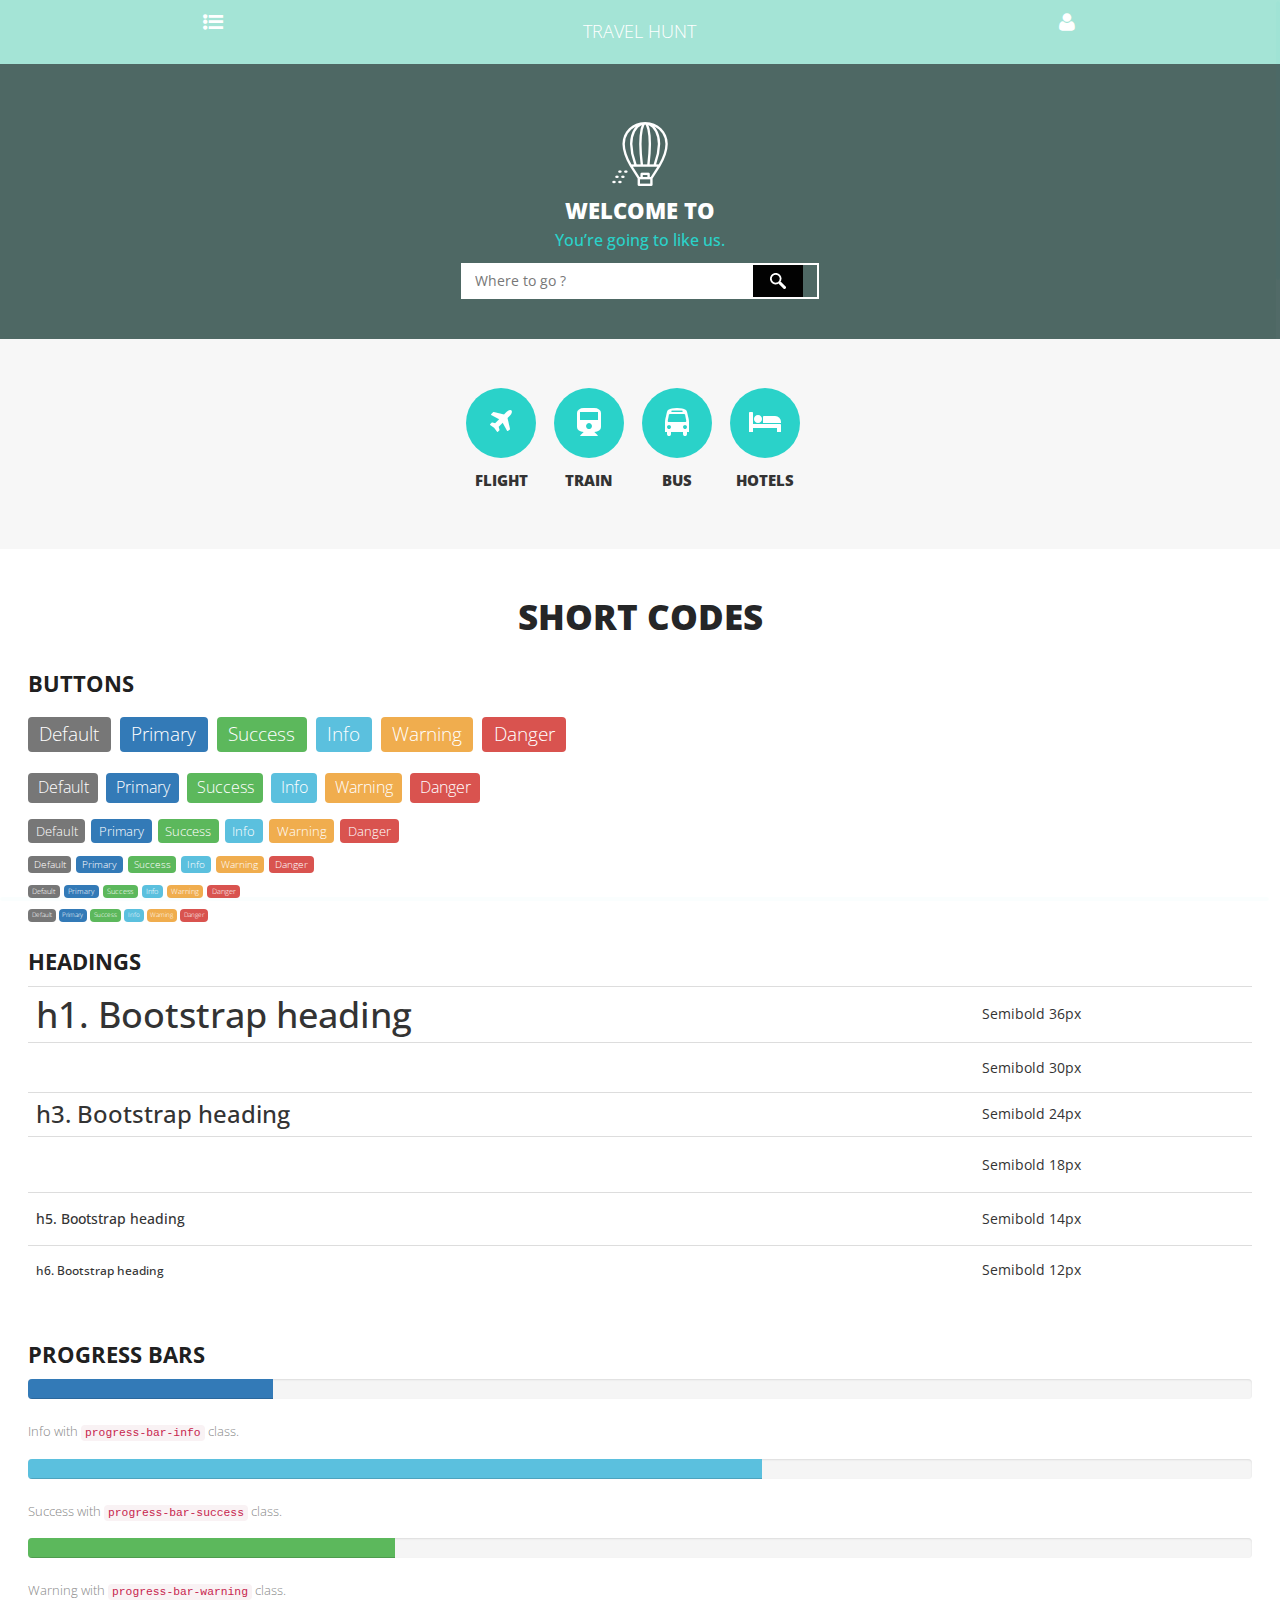
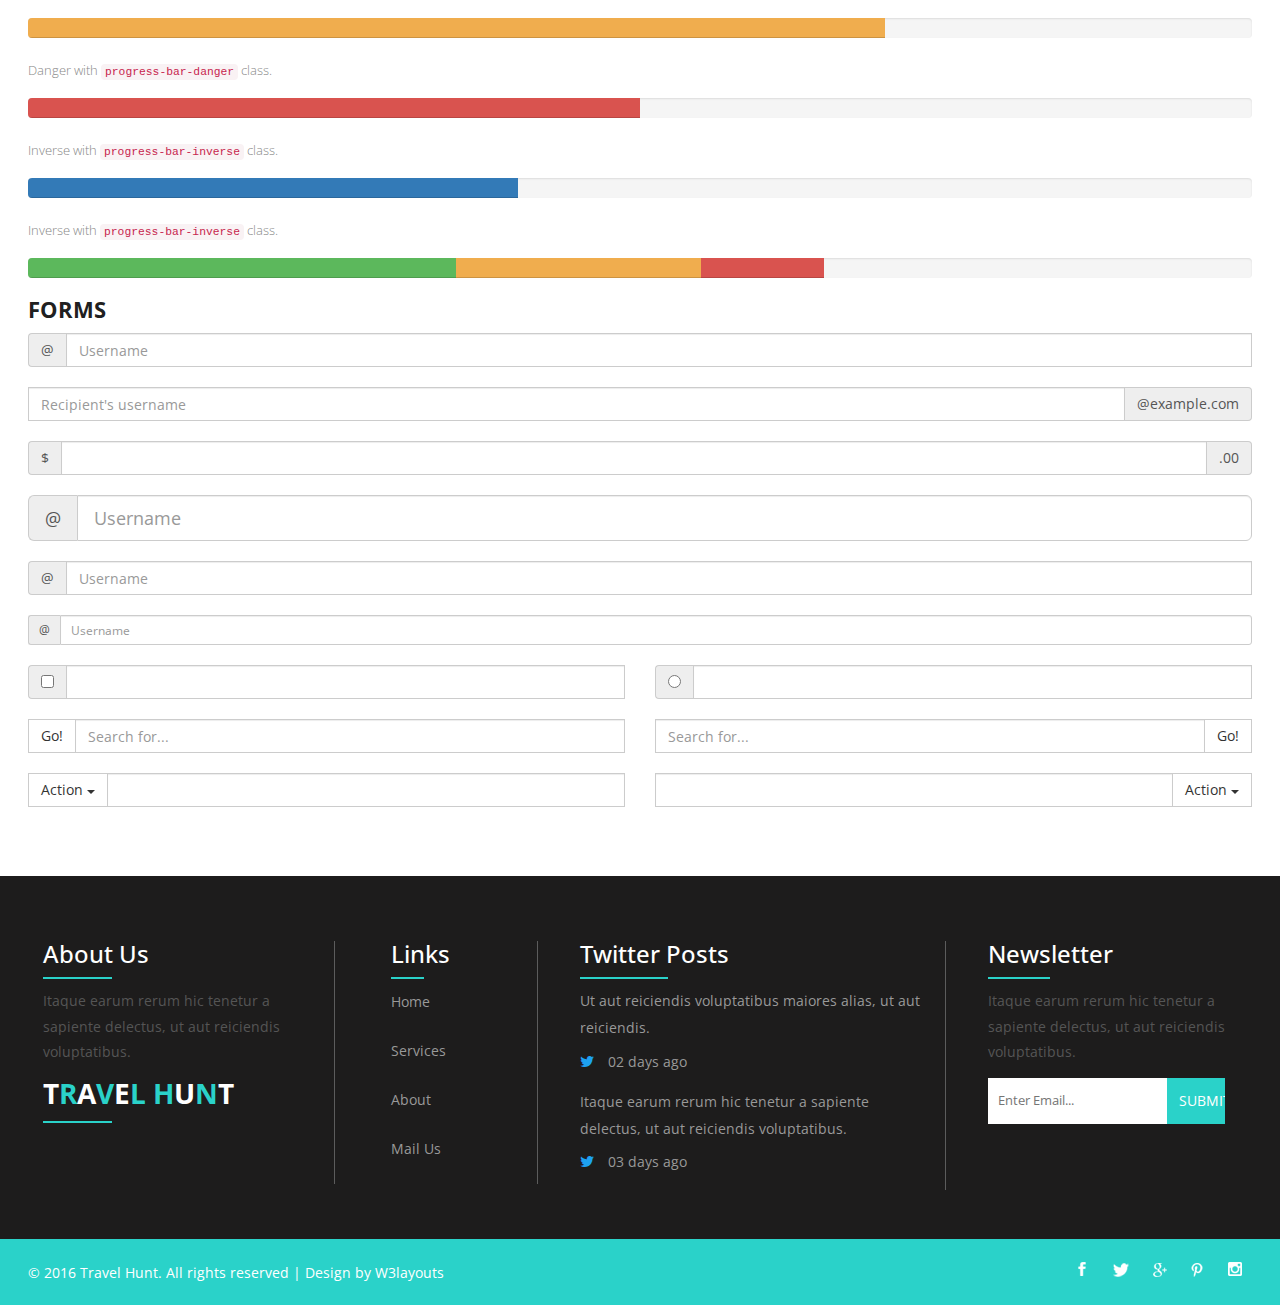
<file: Departaments/short-codes.html>
<!--A Design by W3layouts
Author: W3layout
Author URL: http://w3layouts.com
License: Creative Commons Attribution 3.0 Unported
License URL: http://creativecommons.org/licenses/by/3.0/
-->
<!DOCTYPE html>

<html lang="en">
<head>
<title>Travel Hunt App A Mobile App Flat Bootstrap Responsive Website Template | Short Codes :: w3layouts</title>
<meta name="viewport" content="width=device-width, initial-scale=1">
<meta http-equiv="Content-Type" content="text/html; charset=utf-8" />
<meta name="keywords" content="Travel Hunt App Responsive web template, Bootstrap Web Templates, Flat Web Templates, Android  Compatible web template, Smartphone Compatible web template, free webdesigns for Nokia, Samsung, LG, SonyEricsson, Motorola web design" />
<script type="application/x-javascript"> addEventListener("load", function() {setTimeout(hideURLbar, 0); }, false); function hideURLbar(){ window.scrollTo(0,1); } </script>
<meta charset utf="8">
<!--font-awsome-css-->
     <link rel="stylesheet" href="css/font-awesome.min.css"> 
<!--bootstrap-->
	<link href="css/bootstrap.min.css" rel="stylesheet" type="text/css">
<!--custom css-->
	<link href="css/style.css" rel="stylesheet" type="text/css"/>
<!--component-css-->
   <script src="js/jquery-2.1.4.min.js"></script>
<!--script-->
	<script src="js/modernizr.custom.js"></script>
    <script src="js/bigSlide.js"></script>
           <script>
				$(document).ready(function() {
				$('.menu-link').bigSlide();
				});
     </script>
<!-- web-fonts -->  
  <link href='//fonts.googleapis.com/css?family=Abril+Fatface' rel='stylesheet' type='text/css'>
  <link href='//fonts.googleapis.com/css?family=Open+Sans:400,300,300italic,400italic,600,600italic,700,700italic,800,800italic' rel='stylesheet' type='text/css'>
<!-- //web-fonts -->
</head>
<body>
<div class="body-back">
	<div class="masthead pdng-stn1">
		<div id="menu" class="panel" role="navigation">
			<div class="wrap-content">
				<div class="profile-menu text-center">
					<img class="border-effect" src="images/logo.png" alt=" ">
						<h3>MENU</h3>

						<div class="pro-menu">
							<div class="logo">
								<li><a class=" link link--yaku" href="index.html"><span>H</span><span>o</span><span>m</span><span>e</span></a></li>
								<li><a class=" link link--yaku" href="about.html"><span>A</span><span>b</span><span>o</span><span>u</span><span>t</span></a></li>
								<li><a class=" link link--yaku active" href="short-codes.html"><span>S</span><span>e</span><span>r</span><span>v</span><span>i</span><span>c</span><span>e</span><span>s</span></a></li>
								<li><a class=" link link--yaku" href="destination.html"><span>D</span><span>e</span><span>s</span><span>t</span><span>i</span><span>n</span><span>a</span><span>t</span><span>i</span><span>o</span><span>n</span><span>s</span></a></li>
								<li><a class=" link link--yaku" href="contact.html"><span>C</span><span>o</span><span>n</span><span>t</span><span>a</span><span>c</span><span>t</span></a></li>
							</div>
				

						</div>
				</div>
			</div>
		</div>
		<div class="phone-box wrap push" id="home">
			<div class="menu-notify">
				<div class="profile-left">
					<a href="#menu" class="menu-link"><i class="fa fa-list-ul"></i></a>
				</div>
				<div class="Profile-mid">
					<h5 class="pro-link"><a href="main.html">Travel Hunt</a></h5>
				</div>
				<div class="Profile-right">
					<a href="#small-dialog" class="sign-in popup-top-anim"> <i class="fa fa-user"></i></a> 
					<!-- modal -->
					<div id="small-dialog" class="mfp-hide">
						<div class="login-modal"> 	
							<div class="booking-info">
							   <h3><a href="main.html">T<span>r</span>a<span>v</span>e<span>l</span> <span>H</span>u<span>n</span>t</a></h3>
								
							</div>
							<div class="login-form">
								<form action="#" method="post">
									<p>Your Name </p>
									<input type="text" name="Name" required=""/>
									<p>Your Password</p>
									<input type="password" name="Password" required=""/>	 
									<div class="wthree-text"> 
										<ul> 
											<li>
												<input type="checkbox" id="brand" value="">
												<label for="brand"><span></span> Remember me ?</label>  
											</li>
											<li> <a href="#">Forgot password?</a> </li>
										</ul>
										<div class="clear"> </div>
									</div> 
									<input type="submit" value="Sign In">		
								</form>
								<p>Don’t have an account ?<a href="#small-dialog1" class="sign-in popup-top-anim"> Sign Up</a></p>
							</div> 
						</div>
					</div>
					<!-- //modal --> 
					<!-- modal-two -->
					<div id="small-dialog1" class="mfp-hide">
						<div class="login-modal">  
							<div class="booking-info">
							   <h3><a href="main.html">T<span>r</span>a<span>v</span>e<span>l</span> <span>H</span>u<span>n</span>t</a></h3>
								
							</div>
							<div class="login-form signup-form">
								<form action="#" method="post">
									<p>User Name </p>
									<input type="text" name="Name"  required=""/>
									<p>User Email </p>
									<input type="text" name="Email"  required=""/>
									<p>User Password</p>
									<input type="password" name="Password" placeholder="" required=""/>	
									<div class="wthree-text"> 
										<input type="checkbox" id="brand1" value="">
										<label for="brand1"><span></span>I accept the terms of use</label> 
									</div>
									<input type="submit" value="Sign Up">		
								</form> 
							</div> 
						</div>
					</div>
					<!-- //modal-two --> 
					
				</div>
				<div class="clearfix"></div>
			</div> 
<!-- banner -->
<div class="details-grid">
				<div class="details-shade">
						<div class="details-right">
							<img src="images/logo.png" alt=" ">
							<h3>Welcome To</h3>
							<h4>You’re going to like us.</h4>
								
							
						</div>
						<div class="banner_search">
								<form>
									<input type="search" name="search" value="Where to go ?" onfocus="this.value = '';" onblur="if (this.value == '') {this.value = 'Where to go ?';}" required="">
									<input type="submit" value=" ">
								</form>
						</div> 

				
				</div>
			</div>
		<div class="w3agile banner-bottom">
			     <ul>
				    <li><a href="flight.html" class="hvr-radial-out"><i class="fa fa-plane" aria-hidden="true"></i></a><h6>Flight</h6></li>
					<li><a href="train.html" class="hvr-radial-out"><i class="fa fa-train" aria-hidden="true"></i></a><h6>Train</h6></li>
					<li><a href="bus.html" class="hvr-radial-out"><i class="fa fa-bus" aria-hidden="true"></i></a><h6>Bus</h6></li>
					<li><a href="hotel.html" class="hvr-radial-out"><i class="fa fa-bed" aria-hidden="true"></i></a><h6>Hotels</h6></li>
				</ul>
			</div>
	<!-- //banner -->
	<!-- /short-codes --> 
         <div class="w3agile about"> 
					<h3 class="w3ls-title">Short Codes</h3> 
					<div class="grid_3 grid_5 ">
						<h3 class="hdg">Buttons</h3>
						<h1>
							<a href="#"><span class="label label-default">Default</span></a>
							<a href="#"><span class="label label-primary">Primary</span></a>
							<a href="#"><span class="label label-success">Success</span></a>
							<a href="#"><span class="label label-info">Info</span></a>
							<a href="#"><span class="label label-warning">Warning</span></a>
							<a href="#"><span class="label label-danger">Danger</span></a>
						</h1>
						<h2>
							<a href="#"><span class="label label-default">Default</span></a>
							<a href="#"><span class="label label-primary">Primary</span></a>
							<a href="#"><span class="label label-success">Success</span></a>
							<a href="#"><span class="label label-info">Info</span></a>
							<a href="#"><span class="label label-warning">Warning</span></a>
							<a href="#"><span class="label label-danger">Danger</span></a>
						</h2>
						<h3>
							<a href="#"><span class="label label-default">Default</span></a>
							<a href="#"><span class="label label-primary">Primary</span></a>
							<a href="#"><span class="label label-success">Success</span></a>
							<a href="#"><span class="label label-info">Info</span></a>
							<a href="#"><span class="label label-warning">Warning</span></a>
							<a href="#"><span class="label label-danger">Danger</span></a>
						</h3>
						<h4>
							<a href="#"><span class="label label-default">Default</span></a>
							<a href="#"><span class="label label-primary">Primary</span></a>
							<a href="#"><span class="label label-success">Success</span></a>
							<a href="#"><span class="label label-info">Info</span></a>
							<a href="#"><span class="label label-warning">Warning</span></a>
							<a href="#"><span class="label label-danger">Danger</span></a>
						</h4>
						<h5>
							<a href="#"><span class="label label-default">Default</span></a>
							<a href="#"><span class="label label-primary">Primary</span></a>
							<a href="#"><span class="label label-success">Success</span></a>
							<a href="#"><span class="label label-info">Info</span></a>
							<a href="#"><span class="label label-warning">Warning</span></a>
							<a href="#"><span class="label label-danger">Danger</span></a>
						</h5>
						<h6>
							<a href="#"><span class="label label-default">Default</span></a>
							<a href="#"><span class="label label-primary">Primary</span></a>
							<a href="#"><span class="label label-success">Success</span></a>
							<a href="#"><span class="label label-info">Info</span></a>
							<a href="#"><span class="label label-warning">Warning</span></a>
							<a href="#"><span class="label label-danger">Danger</span></a>
						</h6>
					</div>	
					<div class="grid_3 grid_4 ">
						<h3 class="hdg">Headings</h3>
						<div class="bs-example">
							<table class="table">
								<tbody>
									<tr>
										<td><h1 id="h1.-bootstrap-heading">h1. Bootstrap heading<a class="anchorjs-link" href="#h1.-bootstrap-heading"><span class="anchorjs-icon"></span></a></h1></td>
										<td class="type-info">Semibold 36px</td>
									</tr>
									<tr>
										<td><h2 id="h2.-bootstrap-heading">h2. Bootstrap heading<a class="anchorjs-link" href="#h2.-bootstrap-heading"><span class="anchorjs-icon"></span></a></h2></td>
										<td class="type-info">Semibold 30px</td>
									</tr>
									<tr>
										<td><h3 id="h3.-bootstrap-heading">h3. Bootstrap heading<a class="anchorjs-link" href="#h3.-bootstrap-heading"><span class="anchorjs-icon"></span></a></h3></td>
										<td class="type-info">Semibold 24px</td>
									</tr>
									<tr>
										<td><h4 id="h4.-bootstrap-heading">h4. Bootstrap heading<a class="anchorjs-link" href="#h4.-bootstrap-heading"><span class="anchorjs-icon"></span></a></h4></td>
										<td class="type-info">Semibold 18px</td>
									</tr>
									<tr>
										<td><h5 id="h5.-bootstrap-heading">h5. Bootstrap heading<a class="anchorjs-link" href="#h5.-bootstrap-heading"><span class="anchorjs-icon"></span></a></h5></td>
										<td class="type-info">Semibold 14px</td>
									</tr>
									<tr>
										<td><h6>h6. Bootstrap heading</h6></td>
										<td class="type-info">Semibold 12px</td>
									</tr>
								</tbody>
							</table>
						</div>
					</div>
					<div class="grid_3 grid_5 ">
						<h3 class="hdg">Progress Bars</h3>
						<div class="tab-content">
							<div class="tab-pane active" id="domprogress">
								<div class="progress">    
									<div class="progress-bar progress-bar-primary" style="width: 20%"></div>
								</div>
								<p>Info with <code>progress-bar-info</code> class.</p>
								<div class="progress">    
									<div class="progress-bar progress-bar-info" style="width: 60%"></div>
								</div>
								<p>Success with <code>progress-bar-success</code> class.</p>
								<div class="progress">
									<div class="progress-bar progress-bar-success" style="width: 30%"></div>
								</div>
								<p>Warning with <code>progress-bar-warning</code> class.</p>
								<div class="progress">
									<div class="progress-bar progress-bar-warning" style="width: 70%"></div>
								</div>
								<p>Danger with <code>progress-bar-danger</code> class.</p>
								<div class="progress">
									<div class="progress-bar progress-bar-danger" style="width: 50%"></div>
								</div>
								<p>Inverse with <code>progress-bar-inverse</code> class.</p>
								<div class="progress">
									<div class="progress-bar progress-bar-inverse" style="width: 40%"></div>
								</div>
								<p>Inverse with <code>progress-bar-inverse</code> class.</p>
								<div class="progress">
									<div class="progress-bar progress-bar-success" style="width: 35%"><span class="sr-only">35% Complete (success)</span></div>
									<div class="progress-bar progress-bar-warning" style="width: 20%"><span class="sr-only">20% Complete (warning)</span></div>
									<div class="progress-bar progress-bar-danger" style="width: 10%"><span class="sr-only">10% Complete (danger)</span></div>
								</div>
							</div>
						</div>
					</div>
					<h3 class="hdg">Forms</h3>
					<div class="input-group ">
						<span class="input-group-addon" id="basic-addon1">@</span>
						<input type="text" class="form-control" placeholder="Username" aria-describedby="basic-addon1">
					</div>
					<div class="input-group ">
						<input type="text" class="form-control" placeholder="Recipient's username" aria-describedby="basic-addon2">
						<span class="input-group-addon" id="basic-addon2">@example.com</span>
					</div>
					<div class="input-group ">
						<span class="input-group-addon">$</span>
							<input type="text" class="form-control" aria-label="Amount (to the nearest dollar)">
						<span class="input-group-addon">.00</span>
					</div>
					<div class="input-group input-group-lg ">
						<span class="input-group-addon" id="sizing-addon1">@</span>
						<input type="text" class="form-control" placeholder="Username" aria-describedby="sizing-addon1">
					</div>
					<div class="input-group ">
						<span class="input-group-addon" id="sizing-addon2">@</span>
						<input type="text" class="form-control" placeholder="Username" aria-describedby="sizing-addon2">
					</div>
					<div class="input-group input-group-sm ">
						<span class="input-group-addon" id="sizing-addon3">@</span>
						<input type="text" class="form-control" placeholder="Username" aria-describedby="sizing-addon3">
					</div>
					<div class="row ">
						<div class="col-lg-6 in-gp-tl">
							<div class="input-group">
								<span class="input-group-addon">
									<input type="checkbox" aria-label="...">
								</span>
								<input type="text" class="form-control" aria-label="...">
							</div><!-- /input-group -->
						</div><!-- /.col-lg-6 -->
						<div class="col-lg-6 in-gp-tb">
							<div class="input-group">
								<span class="input-group-addon">
									<input type="radio" aria-label="...">
								</span>
								<input type="text" class="form-control" aria-label="...">
							</div><!-- /input-group -->
						</div><!-- /.col-lg-6 -->
					</div><!-- /.row -->
					<div class="row ">
						<div class="col-lg-6 in-gp-tl">
							<div class="input-group">
								<span class="input-group-btn">
									<button class="btn btn-default" type="button">Go!</button>
								</span>
								<input type="text" class="form-control" placeholder="Search for...">
							</div><!-- /input-group -->
						</div><!-- /.col-lg-6 -->
						<div class="col-lg-6 in-gp-tb">
							<div class="input-group">
								<input type="text" class="form-control" placeholder="Search for...">
								<span class="input-group-btn">
									<button class="btn btn-default" type="button">Go!</button>
								</span>
							</div><!-- /input-group -->
						</div><!-- /.col-lg-6 -->
					</div><!-- /.row -->
					<div class="row ">
						<div class="col-lg-6 in-gp-tl">
							<div class="input-group">
								<div class="input-group-btn">
									<button type="button" class="btn btn-default dropdown-toggle" data-toggle="dropdown" aria-haspopup="true" aria-expanded="false">Action <span class="caret"></span></button>
									<ul class="dropdown-menu">
										<li><a href="#">Action</a></li>
										<li><a href="#">Another action</a></li>
										<li><a href="#">Something else here</a></li>
										<li role="separator" class="divider"></li>
										<li><a href="#">Separated link</a></li>
									</ul>
								</div><!-- /btn-group -->
								<input type="text" class="form-control" aria-label="...">
							</div><!-- /input-group -->
						</div><!-- /.col-lg-6 -->
						<div class="col-lg-6 in-gp-tb">
							<div class="input-group">
								<input type="text" class="form-control" aria-label="...">
								<div class="input-group-btn">
									<button type="button" class="btn btn-default dropdown-toggle" data-toggle="dropdown" aria-haspopup="true" aria-expanded="false">Action <span class="caret"></span></button>
									<ul class="dropdown-menu dropdown-menu-right">
										<li><a href="#">Action</a></li>
										<li><a href="#">Another action</a></li>
										<li><a href="#">Something else here</a></li>
										<li role="separator" class="divider"></li>
										<li><a href="#">Separated link</a></li>
									</ul>
								</div><!-- /btn-group -->
							</div><!-- /input-group -->
						</div><!-- /.col-lg-6 -->
					</div><!-- /.row --> 
				</div>
	<!-- //short-codes -->  
    <!--/footer-->
    <div class="w3agile footer">
			<div class="col-md-3 w3agile_footer_grid">
				<h3>About Us</h3>
				<p>Itaque earum rerum hic tenetur a sapiente delectus, ut aut reiciendis 
					voluptatibus.</p>
				<h3 class="logo"><a href="main.html">T<span>r</span>a<span>v</span>e<span>l</span> <span>H</span>u<span>n</span>t</a></h3>
			</div>
			<div class="col-md-2 w3agile_footer_grid">	
				<h3>Links</h3>
				<ul>
					<li><a href="main.html">Home</a></li>
					<li><a href="short-codes.html">Services</a></li>
					<li><a href="about.html">About</a></li>
					<li><a href="contact.html">Mail Us</a></li>
				</ul>
			</div>
			<div class="col-md-4 w3agile_footer_grid">
				<h3>Twitter Posts</h3>
				<ul class="w3agile_footer_grid_list">
					<li>Ut aut reiciendis voluptatibus maiores alias, ut aut reiciendis.
						<span><i class="fa fa-twitter" aria-hidden="true"></i> 02 days ago</span></li>
					<li>Itaque earum rerum hic tenetur a sapiente delectus, ut aut reiciendis 
						voluptatibus.<span><i class="fa fa-twitter" aria-hidden="true"></i> 03 days ago</span></li>
				</ul>
			</div>
			<div class="col-md-3 w3agile_footer_grid">
				<h3>Newsletter</h3>
				<p>Itaque earum rerum hic tenetur a sapiente delectus, ut aut reiciendis voluptatibus.</p>
				<ul class="social">
					<form action="#" method="post">			 
					  <input type="text" name="Email" placeholder="Enter Email..." required="">

					 <input type="submit" value="Submit">
					 <div class="clearfix"></div>
				 </form>
				</ul>
			</div>
			<div class="clearfix"> </div>
		</div>
		<div class="w3agile agileinfo_copy_right">
			<div class="agileinfo_copy_right_left">
				<p>© 2016 Travel Hunt. All rights reserved | Design by <a href="http://w3layouts.com/">W3layouts</a></p>
			</div>
			<div class="agileinfo_copy_right_right">
				<ul class="social">
					<li><a class="social-linkedin" href="#">
						<i></i>
						<div class="tooltip"><span>Facebook</span></div>
						</a></li>
					<li><a class="social-twitter" href="#">
						<i></i>
						<div class="tooltip"><span>Twitter</span></div>
						</a></li>
					<li><a class="social-google" href="#">
						<i></i>
						<div class="tooltip"><span>Google+</span></div>
						</a></li>
					<li><a class="social-facebook" href="#">
						<i></i>
						<div class="tooltip"><span>Pinterest</span></div>
						</a></li>
					<li><a class="social-instagram" href="#">
						<i></i>
						<div class="tooltip"><span>Instagram</span></div>
						</a></li>
				</ul>
			</div>
			<div class="clearfix"> </div>
	</div>
	<!--/footer-->
	</div>
</div>

	<!-- pop-up-box -->
<script src="js/jquery.magnific-popup.js" type="text/javascript"></script>
	    <script>
			$(document).ready(function() {
				$('.popup-top-anim').magnificPopup({
					type: 'inline',
					fixedContentPos: false,
					fixedBgPos: true,
					overflowY: 'auto',
					closeBtnInside: true,
					preloader: false,
					midClick: true,
					removalDelay: 300,
					mainClass: 'my-mfp-zoom-in'
				});																							
			}); 
		</script>
<!--//pop-up-box -->
 <script src="js/bootstrap.min.js"></script>
<script src="js/jquery.nicescroll.js"></script>
<script src="js/scripts.js"></script>
</body>
</html>
</file>
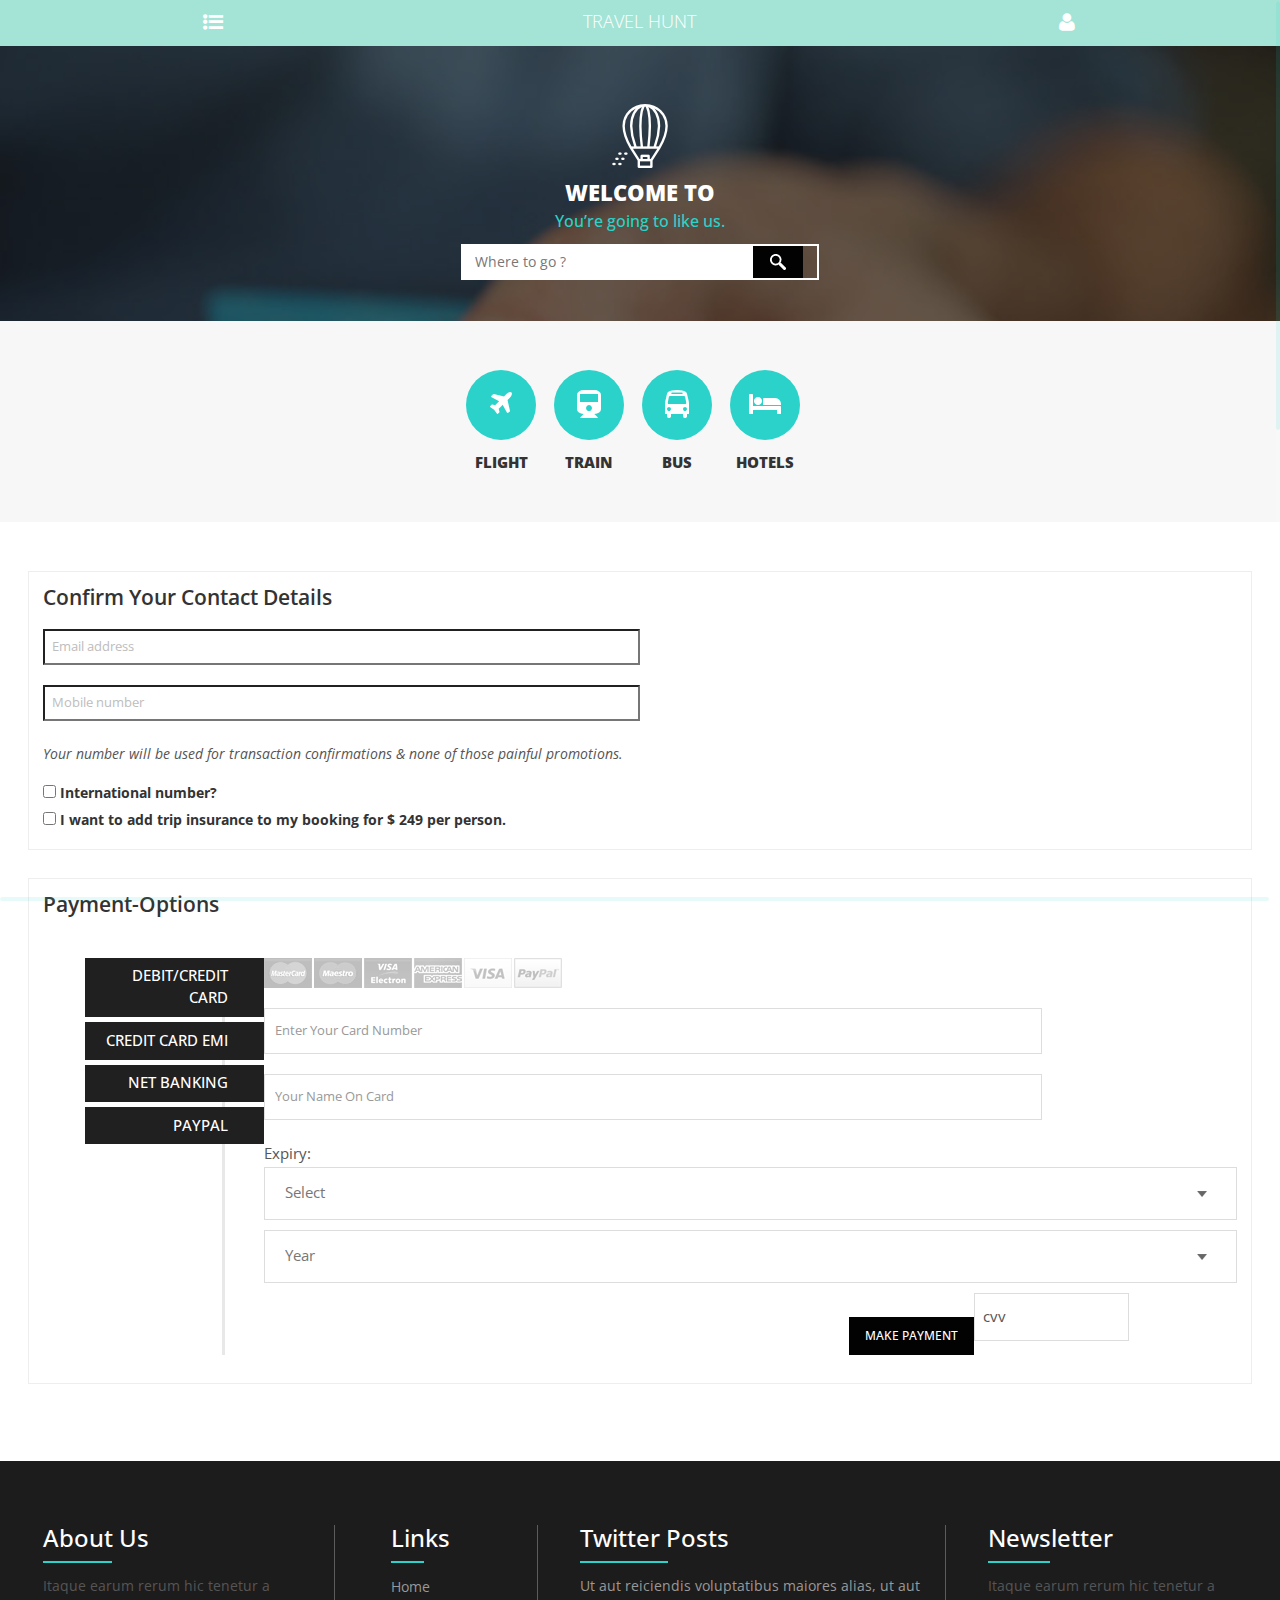
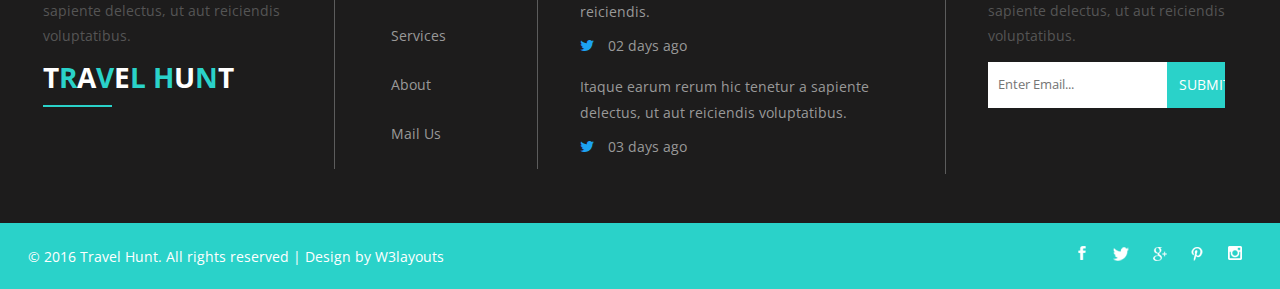
<file: First page/payment.html>
<!--A Design by W3layouts
Author: W3layout
Author URL: http://w3layouts.com
License: Creative Commons Attribution 3.0 Unported
License URL: http://creativecommons.org/licenses/by/3.0/
-->
<!DOCTYPE html>

<html lang="en">
<head>
<title>Travel Hunt App A Mobile App Flat Bootstrap Responsive Website Template | Payment :: w3layouts</title>
<meta name="viewport" content="width=device-width, initial-scale=1">
<meta http-equiv="Content-Type" content="text/html; charset=utf-8" />
<meta name="keywords" content="Travel Hunt App Responsive web template, Bootstrap Web Templates, Flat Web Templates, Android  Compatible web template, Smartphone Compatible web template, free webdesigns for Nokia, Samsung, LG, SonyEricsson, Motorola web design" />
<script type="application/x-javascript"> addEventListener("load", function() {setTimeout(hideURLbar, 0); }, false); function hideURLbar(){ window.scrollTo(0,1); } </script>
<meta charset utf="8">
<!--font-awsome-css-->
     <link rel="stylesheet" href="css/font-awesome.min.css"> 
<!--bootstrap-->
	<link href="css/bootstrap.min.css" rel="stylesheet" type="text/css">
<!--custom css-->
	<link href="css/style.css" rel="stylesheet" type="text/css"/>
<!--component-css-->
   <script src="js/jquery-2.1.4.min.js"></script>
<!--script-->
	<script src="js/modernizr.custom.js"></script>
    <script src="js/bigSlide.js"></script>
           <script>
				$(document).ready(function() {
				$('.menu-link').bigSlide();
				});
     </script>
<!-- web-fonts -->  
  <link href='//fonts.googleapis.com/css?family=Abril+Fatface' rel='stylesheet' type='text/css'>
  <link href='//fonts.googleapis.com/css?family=Open+Sans:400,300,300italic,400italic,600,600italic,700,700italic,800,800italic' rel='stylesheet' type='text/css'>
<!-- //web-fonts -->
<script src="js/easyResponsiveTabs.js" type="text/javascript"></script>
		    <script type="text/javascript">
			    $(document).ready(function () {
			        $('#horizontalTab').easyResponsiveTabs({
			            type: 'default', //Types: default, vertical, accordion           
			            width: 'auto', //auto or any width like 600px
			            fit: true   // 100% fit in a container
			        });
			    });
</script>

    </head>
	 <div class="modal fade" id="myModalbook" role="dialog">
			<div class="modal-dialog">
			<!-- Modal content-->
				<div class="modal-content">
					<div class="modal-header">
					      
						<button type="button" class="close" data-dismiss="modal">&times;</button>
					</div>
					<div class="modal-body">
					<h3 class="w3ls-title book">ADD TRAVELLER DETAILS</h3>
					<div class="main-booking">
						<form action="payment.html" method="post">
									<p>First Name </p>
									<input type="text" name="First Name"  required=""/>
									<p>Last Name </p>
									<input type="text" name="Last Name"  required=""/>
									<p>Your Email</p>
									<input type="text" name="Your Email"  required=""/>
									
									<p>Your Phone</p>
									<input type="text" name="Your Email"  required=""/>
									<div class="search">
										<input type="submit" value="Proceed To Payment">	
									</div>									
								</form> 
					</div>
				</div>
			</div>
		</div>
	   </div>

<body>
<div class="body-back">
	<div class="masthead pdng-stn1">
		<div id="menu" class="panel" role="navigation">
			<div class="wrap-content">
				<div class="profile-menu text-center">
					<img class="border-effect" src="images/logo.png" alt=" ">
						<h3>MENU</h3>

						<div class="pro-menu">
							<div class="logo">
								<li><a class=" link link--yaku  active" href="main.html"><span>H</span><span>o</span><span>m</span><span>e</span></a></li>
								<li><a class=" link link--yaku" href="about.html"><span>A</span><span>b</span><span>o</span><span>u</span><span>t</span></a></li>
								<li><a class=" link link--yaku" href="short-codes.html"><span>S</span><span>e</span><span>r</span><span>v</span><span>i</span><span>c</span><span>e</span><span>s</span></a></li>
								<li><a class=" link link--yaku" href="destination.html"><span>D</span><span>e</span><span>s</span><span>t</span><span>i</span><span>n</span><span>a</span><span>t</span><span>i</span><span>o</span><span>n</span><span>s</span></a></li>
								<li><a class=" link link--yaku" href="contact.html"><span>C</span><span>o</span><span>n</span><span>t</span><span>a</span><span>c</span><span>t</span></a></li>
							</div>
				

						</div>
				</div>
			</div>
		</div>
		<div class="phone-box wrap push" id="home">
			<div class="menu-notify">
				<div class="profile-left">
					<a href="#menu" class="menu-link"><i class="fa fa-list-ul"></i></a>
				</div>
				<div class="Profile-mid">
					<h5 class="pro-link"><a href="main.html">Travel Hunt</a></h5>
				</div>
				<div class="Profile-right">
					<a href="#small-dialog" class="sign-in popup-top-anim"> <i class="fa fa-user"></i></a> 
					<!-- modal -->
					<div id="small-dialog" class="mfp-hide">
						<div class="login-modal"> 	
							<div class="booking-info">
							   <h3><a href="main.html">T<span>r</span>a<span>v</span>e<span>l</span> <span>H</span>u<span>n</span>t</a></h3>
								
							</div>
							<div class="login-form">
								<form action="#" method="post">
									<p>User Name </p>
									<input type="text" name="Name" required=""/>
									<p>User Password</p>
									<input type="password" name="Password" required=""/>	 
									<div class="wthree-text"> 
										<ul> 
											<li>
												<input type="checkbox" id="brand" value="">
												<label for="brand"><span></span> Remember me ?</label>  
											</li>
											<li> <a href="#">Forgot password?</a> </li>
										</ul>
										<div class="clear"> </div>
									</div> 
									<input type="submit" value="Sign In">		
								</form>
								<p>Don’t have an account ?<a href="#small-dialog1" class="sign-in popup-top-anim"> Sign Up</a></p>
							</div> 
						</div>
					</div>
					<!-- //modal --> 
					<!-- modal-two -->
					<div id="small-dialog1" class="mfp-hide">
						<div class="login-modal">  
							<div class="booking-info">
							   <h3><a href="main.html">T<span>r</span>a<span>v</span>e<span>l</span> <span>H</span>u<span>n</span>t</a></h3>
								
							</div>
							<div class="login-form signup-form">
								<form action="#" method="post">
									<p>User Name </p>
									<input type="text" name="Name"  required=""/>
									<p>User Email </p>
									<input type="text" name="Email"  required=""/>
									<p>User Password</p>
									<input type="password" name="Password" placeholder="" required=""/>	
									<div class="wthree-text"> 
										<input type="checkbox" id="brand1" value="">
										<label for="brand1"><span></span>I accept the terms of use</label> 
									</div>
									<input type="submit" value="Sign Up">		
								</form> 
							</div> 
						</div>
					</div>
					<!-- //modal-two --> 
					
				</div>
				<div class="clearfix"></div>
			</div> 
<!-- banner -->
   <div class="details-grid pay">
				<div class="details-shade ">
						<div class="details-right">
							<img src="images/logo.png" alt=" ">
							<h3>WELCOME TO</h3>
							<h4>You’re going to like us.</h4>
								
							
						</div>
						<div class="banner_search">
								<form action="#" method="post">
									<input type="search" name="search" value="Where to go ?" onfocus="this.value = '';" onblur="if (this.value == '') {this.value = 'Where to go ?';}" required="">
									<input type="submit" value=" ">
								</form>
						</div> 

				
				</div>
			</div>
		<div class="w3agile banner-bottom">
			   <ul>
				    <li><a href="flight.html" class="hvr-radial-out"><i class="fa fa-plane" aria-hidden="true"></i></a><h6>Flight</h6></li>
					<li><a href="train.html" class="hvr-radial-out"><i class="fa fa-train" aria-hidden="true"></i></a><h6>Train</h6></li>
					<li><a href="bus.html" class="hvr-radial-out"><i class="fa fa-bus" aria-hidden="true"></i></a><h6>Bus</h6></li>
					<li><a href="hotel.html" class="hvr-radial-out"><i class="fa fa-bed" aria-hidden="true"></i></a><h6>Hotels</h6></li>
				</ul>
			</div>
	<!-- //banner -->
	<!--payment--> 
            <div class="w3agile single-bus">
			    <div class="payment-left">
				<div class="confirm-details">
					<h3>Confirm Your Contact Details</h3>
					<input type="text" value="Email address" onfocus="this.value = '';" onblur="if (this.value == '') {this.value = 'Email address';}">
					<input type="text" value="Mobile number" onfocus="this.value = '';" onblur="if (this.value == '') {this.value = 'Mobile number';}">
					<p><i>Your number will be used for transaction confirmations &amp; none of those painful promotions.</i></p>
					<div class="c-lang">
						<input type="checkbox" id="c1" name="cc">
						<label class="lang">International number?</label>
					</div>
					<div class="c-lang">
						<input type="checkbox" id="c1" name="cc">
						<label class="lang">I want to add trip insurance to my booking for $ 249 per person.</label>
					</div>
				</div>
				<div class="payment-options">
					<h3>payment-options</h3>
					<div class="tabs-box">
					<ul class="tabs-menu booking-menu">
						<li><a href="#tab1">Debit/Credit Card</a></li>
						<li><a href="#tab2">Credit Card EMI</a></li>
						<li><a href="#tab3">Net Banking</a></li>
						<li><a href="#tab4">PayPal</a></li>
					</ul>
					<div class="clearfix"> </div>
					<div class="tab-grids event-tab-grids">
						<div id="tab1" class="tab-grid">
							<img src="images/payment.png" alt="payment">
							<input type="text" class="payment" value="Enter Your Card Number" onfocus="this.value = '';" onblur="if (this.value == '') {this.value = 'Enter Your Card Number';}">
							<input type="text" class="payment" value="Your Name On Card" onfocus="this.value = '';" onblur="if (this.value == '') {this.value = 'Your Name On Card';}">
							<p>Expiry:<select class="month">
														<option value="">Select</option>
														<option value="01">Jan</option>
														<option value="02">Feb</option>
														<option value="03">Mar</option>
														<option value="04">Apr</option>
														<option value="05">May</option>
														<option value="06">Jun</option>
														<option value="07">Jul</option>
														<option value="08">Aug</option>
														<option value="09">Sep</option>
														<option value="10">Oct</option>
														<option value="11">Nov</option>
														<option value="12">Dec</option>
													</select>
													<select class="year">
														<option value="">Year</option>
														<option value="2015">2015</option><option value="2016">2016</option><option value="2017">2017</option><option value="2018">2018</option><option value="2019">2019</option><option value="2020">2020</option><option value="2021">2021</option><option value="2022">2022</option><option value="2023">2023</option><option value="2024">2024</option><option value="2025">2025</option><option value="2026">2026</option><option value="2027">2027</option><option value="2028">2028</option><option value="2029">2029</option><option value="2030">2030</option><option value="2031">2031</option><option value="2032">2032</option><option value="2033">2033</option><option value="2034">2034</option><option value="2035">2035</option><option value="2036">2036</option><option value="2037">2037</option><option value="2038">2038</option><option value="2039">2039</option><option value="2040">2040</option><option value="2041">2041</option><option value="2042">2042</option><option value="2043">2043</option><option value="2044">2044</option><option value="2045">2045</option><option value="2046">2046</option><option value="2047">2047</option><option value="2048">2048</option><option value="2049">2049</option><option value="2050">2050</option><option value="2051">2051</option><option value="2052">2052</option><option value="2053">2053</option><option value="2054">2054</option><option value="2055">2055</option><option value="2056">2056</option><option value="2057">2057</option><option value="2058">2058</option><option value="2059">2059</option><option value="2060">2060</option><option value="2061">2061</option><option value="2062">2062</option><option value="2063">2063</option><option value="2064">2064</option><option value="2065">2065</option><option value="2066">2066</option><option value="2067">2067</option><option value="2068">2068</option><option value="2069">2069</option><option value="2070">2070</option><option value="2071">2071</option><option value="2072">2072</option><option value="2073">2073</option><option value="2074">2074</option></select>
														<input type="text" class="cvv" value="cvv" onfocus="this.value = '';" onblur="if (this.value == '') {this.value = 'cvv';}">
														</p>
														<input type="submit" class="go-to-pay" value="make payment">
						</div>
						<div id="tab2" class="tab-grid" style="display: none;">
							<p>Currently available for ICICI Bank Credit Cardholders only.</p>
							<input type="text" class="payment" value="Enter Your Card Number" onfocus="this.value = '';" onblur="if (this.value == '') {this.value = 'Enter Your Card Number';}">
						</div>
						<div id="tab3" class="tab-grid" style="display: none;">
							<h4>Net Banking</h4>
							<div class="c-lang">
					<input type="checkbox" id="c1" name="cc">
					<label class="lang">ICICI bank</label>
				</div>
				<div class="c-lang">
					<input type="checkbox" id="c1" name="cc">
					<label class="lang">HDFC bank</label>
				</div>
				<div class="c-lang">
					<input type="checkbox" id="c1" name="cc">
					<label class="lang">SBI bank</label>
				</div>
				<div class="c-lang">
					<input type="checkbox" id="c1" name="cc">
					<label class="lang">IDBI bank</label>
				</div>
				<div class="c-lang">
					<input type="checkbox" id="c1" name="cc">
					<label class="lang">AXIS bank</label>
				</div>
				<div class="c-lang">
					<input type="checkbox" id="c1" name="cc">
					<label class="lang">KOTAK bank</label>
				</div>
							<p>Select Other Banks :<select class="year"><option value="">=== Other Banks ===</option><option value="ALB-NA">Allahabad Bank NetBanking</option><option value="ADB-NA">Andhra Bank</option><option value="BBK-NA">Bank of Bahrain and Kuwait NetBanking</option><option value="BBC-NA">Bank of Baroda Corporate NetBanking</option><option value="BBR-NA">Bank of Baroda Retail NetBanking</option><option value="BOI-NA">Bank of India NetBanking</option><option value="BOM-NA">Bank of Maharashtra NetBanking</option><option value="CSB-NA">Catholic Syrian Bank NetBanking</option><option value="CBI-NA">Central Bank of India</option><option value="CUB-NA">City Union Bank NetBanking</option><option value="CRP-NA">Corporation Bank</option><option value="DBK-NA">Deutsche Bank NetBanking</option><option value="DCB-NA">Development Credit Bank</option><option value="DC2-NA">Development Credit Bank - Corporate</option><option value="DLB-NA">Dhanlaxmi Bank NetBanking</option><option value="FBK-NA">Federal Bank NetBanking</option><option value="IDS-NA">Indusind Bank NetBanking</option><option value="IOB-NA">Indian Overseas Bank</option><option value="ING-NA">ING Vysya Bank (now Kotak)</option><option value="JKB-NA">Jammu and Kashmir NetBanking</option><option value="JSB-NA">Janata Sahakari Bank Limited</option><option value="KBL-NA">Karnataka Bank NetBanking</option><option value="KVB-NA">Karur Vysya Bank NetBanking</option><option value="LVR-NA">Lakshmi Vilas Bank NetBanking</option><option value="OBC-NA">Oriental Bank of Commerce NetBanking</option><option value="CPN-NA">PNB Corporate NetBanking</option><option value="PNB-NA">PNB NetBanking</option><option value="RSD-DIRECT">Rajasthan State Co-operative Bank-Debit Card</option><option value="RBS-NA">RBS (The Royal Bank of Scotland)</option><option value="SWB-NA">Saraswat Bank NetBanking</option><option value="SBJ-NA">SB Bikaner and Jaipur NetBanking</option><option value="SBH-NA">SB Hyderabad NetBanking</option><option value="SBM-NA">SB Mysore NetBanking</option><option value="SBT-NA">SB Travancore NetBanking</option><option value="SVC-NA">Shamrao Vitthal Co-operative Bank</option><option value="SIB-NA">South Indian Bank NetBanking</option><option value="SBP-NA">State Bank of Patiala NetBanking</option><option value="SYD-NA">Syndicate Bank NetBanking</option><option value="TNC-NA">Tamil Nadu State Co-operative Bank NetBanking</option><option value="UCO-NA">UCO Bank NetBanking</option><option value="UBI-NA">Union Bank NetBanking</option><option value="UNI-NA">United Bank of India NetBanking</option><option value="VJB-NA">Vijaya Bank NetBanking</option></select></p>
						</div>
						<div id="tab4" class="tab-grid" style="display: none;">
							<div class="row">
                        <div class="col-md-6">
                            <img class="pp-img" src="images/paypal.png" alt="Image Alternative text" title="Image Title">
                            <p>Important: You will be redirected to PayPal's website to securely complete your payment.</p><a class="btn btn-primary">Checkout via Paypal</a>	
                        </div>
                        <div class="col-md-6">
                            <form class="cc-form">
                                <div class="clearfix">
                                    <div class="form-group form-group-cc-number">
                                        <label>Card Number</label>
                                        <input class="form-control" placeholder="xxxx xxxx xxxx xxxx" type="text"><span class="cc-card-icon"></span>
                                    </div>
                                    <div class="form-group form-group-cc-cvc">
                                        <label>CVV</label>
                                        <input class="form-control" placeholder="xxxx" type="text">
                                    </div>
                                </div>
                                <div class="clearfix">
                                    <div class="form-group form-group-cc-name">
                                        <label>Card Holder Name</label>
                                        <input class="form-control" type="text">
                                    </div>
                                    <div class="form-group form-group-cc-date">
                                        <label>Valid Thru</label>
                                        <input class="form-control" placeholder="mm/yy" type="text">
                                    </div>
                                </div>
                                <div class="checkbox checkbox-small">
                                    <label>
                                        <input class="i-check" type="checkbox" checked="">Add to My Cards</label>
                                </div>
                                <input class="btn btn-primary" type="submit" value="Proceed Payment">
                            </form>
                        </div>
                    </div>
						</div>
							</div>			
					<div class="clearfix"> </div>
				</div>
	<!--start-carrer-->
	<!----- Comman-js-files ----->
		<script>
			$(document).ready(function() {
				$("#tab2").hide();
				$("#tab3").hide();
				$("#tab4").hide();
				$(".tabs-menu a").click(function(event){
					event.preventDefault();
					var tab=$(this).attr("href");
					$(".tab-grid").not(tab).css("display","none");
					$(tab).fadeIn("slow");
				});
			});
		</script>

				</div>
			</div>
            </div>
	<!-- //payment-->
    <!--/footer-->
    <div class="w3agile footer">
			<div class="col-md-3 w3agile_footer_grid">
				<h3>About Us</h3>
				<p>Itaque earum rerum hic tenetur a sapiente delectus, ut aut reiciendis 
					voluptatibus.</p>
				<h3 class="logo"><a href="main.html">T<span>r</span>a<span>v</span>e<span>l</span> <span>H</span>u<span>n</span>t</a></h3>
			</div>
			<div class="col-md-2 w3agile_footer_grid">	
				<h3>Links</h3>
				<ul>
					<li><a href="main.html">Home</a></li>
					<li><a href="short-codes.html">Services</a></li>
					<li><a href="about.html">About</a></li>
					<li><a href="contact.html">Mail Us</a></li>
				</ul>
			</div>
			<div class="col-md-4 w3agile_footer_grid">
				<h3>Twitter Posts</h3>
				  <ul class="w3agile_footer_grid_list">
					  <li>Ut aut reiciendis voluptatibus maiores alias, ut aut reiciendis.
						<span><i class="fa fa-twitter" aria-hidden="true"></i> 02 days ago</span></li>
					  <li>Itaque earum rerum hic tenetur a sapiente delectus, ut aut reiciendis 
						voluptatibus.<span><i class="fa fa-twitter" aria-hidden="true"></i> 03 days ago</span></li>
				  </ul>
			</div>
			<div class="col-md-3 w3agile_footer_grid">
				<h3>Newsletter</h3>
				<p>Itaque earum rerum hic tenetur a sapiente delectus, ut aut reiciendis voluptatibus.</p>
				<ul class="social">
					<form action="#" method="post">			 
					  <input type="text" name="Email" placeholder="Enter Email..." required="">

					 <input type="submit" value="Submit">
					 <div class="clearfix"></div>
				 </form>
				</ul>
			</div>
			<div class="clearfix"> </div>
		</div>
		<div class="w3agile agileinfo_copy_right">
			<div class="agileinfo_copy_right_left">
				<p>© 2016 Travel Hunt. All rights reserved | Design by <a href="http://w3layouts.com/">W3layouts</a></p>
			</div>
			<div class="agileinfo_copy_right_right">
				<ul class="social">
					<li><a class="social-linkedin" href="#">
						<i></i>
						<div class="tooltip"><span>Facebook</span></div>
						</a></li>
					<li><a class="social-twitter" href="#">
						<i></i>
						<div class="tooltip"><span>Twitter</span></div>
						</a></li>
					<li><a class="social-google" href="#">
						<i></i>
						<div class="tooltip"><span>Google+</span></div>
						</a></li>
					<li><a class="social-facebook" href="#">
						<i></i>
						<div class="tooltip"><span>Pinterest</span></div>
						</a></li>
					<li><a class="social-instagram" href="#">
						<i></i>
						<div class="tooltip"><span>Instagram</span></div>
						</a></li>
				</ul>
			</div>
			<div class="clearfix"> </div>
	</div>
	<!--/footer-->
	</div>
</div>

	<!-- pop-up-box -->
<script src="js/jquery.magnific-popup.js" type="text/javascript"></script>
	    <script>
			$(document).ready(function() {
				$('.popup-top-anim').magnificPopup({
					type: 'inline',
					fixedContentPos: false,
					fixedBgPos: true,
					overflowY: 'auto',
					closeBtnInside: true,
					preloader: false,
					midClick: true,
					removalDelay: 300,
					mainClass: 'my-mfp-zoom-in'
				});																							
			}); 
		</script>
<!--//pop-up-box -->
 <script src="js/bootstrap.min.js"></script>
<script src="js/jquery.nicescroll.js"></script>
<script src="js/scripts.js"></script>
</body>
</html>
</file>
<file: Departaments/css/style.css>
/*
Author: W3layout
Author URL: http://w3layouts.com
License: Creative Commons Attribution 3.0 Unported
License URL: http://creativecommons.org/licenses/by/3.0/
*/
h4, h5, h6,


ul {list-style-type: none;}
body {font-family: Verdana, sans-serif;}

/* Month header */
.month {
    padding: 70px 25px;
    width: 100%;
    background: #1abc9c;
    text-align: center;
}

/* Month list */
.month ul {
    margin: 0;
    padding: 0;
}

.month ul li {
    color: white;
    font-size: 20px;
    text-transform: uppercase;
    letter-spacing: 3px;
}

/* Previous button inside month header */
.month .prev {
    float: left;
    padding-top: 10px;
}

/* Next button */
.month .next {
    float: right;
    padding-top: 10px;
}

/* Weekdays (Mon-Sun) */
.weekdays {
    margin: 0;
    padding: 10px 0;
    background-color:#ddd;
}

.weekdays li {
    display: inline-block;
    width: 13.6%;
    color: #666;
    text-align: center;
}



/* Days (1-31) */
.days {
    padding: 10px 0;
    background: #eee;
    margin: 0;
}

.days li {
    list-style-type: none;
    display: inline-block;
    width: 13.6%;
    text-align: center;
    margin-bottom: 5px;
    font-size:12px;
    color: #777;
}

/* Highlight the "current" day */
.days li .active {
    padding: 5px;
    background: #1abc9c;
    color: white !important
}
h1, h2, h3 {
	margin: 0;
	}
ul, ol, li{margin: 0; padding: 0;}
p {margin: 0;padding: 0;}
body{
background:#a4e4d6;
	font-family: 'Open Sans', sans-serif;
	margin:0;
	padding:0;
}
h2{
 color: white;
}
body p{
  font-family: 'Open Sans', sans-serif;

}
/*--fonts--*/
h1,h2,h3,h4,h5,h6{
	font-family: 'Open Sans', sans-serif;
}
@font-face{
	font-family: 'Source Sans Pro';
	src:url(../fonts/Source_Sans_Pro/SourceSansPro-Regular.ttf) format('truetype');
}
.side-nav.leftside-navigation {
    top: 64px;
    overflow: hidden;
}
.frame-border{
    width: 350px;
    height: 630px;
    outline: none;
	border: solid 20px #000;
    border-radius: 40px;
	-webkit-border-radius: 40px;
	-moz-border-radius: 40px;
	-o-border-radius: 40px;
	-ms-border-radius: 40px;
    border-bottom: solid 80px #000;
    border-top: solid 60px #000;
}
.main_frame.second {
    height: 100%;
       background-color: #4c7d7e;
    padding: 5px;
    border-radius: 45px;
	-webkit-border-radius:45px;
	-moz-border-radius:45px;
	-o-border-radius:45px;
	-ms-border-radius:45px;
    margin-left: auto;
    margin-right: auto;
     width: 390px;
    height: 770px;
}
h1.fit_tittle a{
	text-decoration:none;
	color:#fff;
	text-align:center;
}
h1.fit_tittle{
	text-align:center;
	margin-bottom:40px;
	font-size:50px;
}
.fit_main{
	padding:50px 0;
}
/*--status-bar--*/
.body-back{
    background: #a4e4d6;
	font-family: 'Open Sans', sans-serif;
    margin: 0;

	}
.phn-status-bar{
    padding: 5px 0;
    background: !important;
}
.float-stn1{
    width: 33.3333333%;
    float: left;
}
.wrap {
position:relative;
}
.time {
    text-align: center;
}
.time p {
    color: #fff;
    font-family: sans-serif;
    font-weight: 300;
    font-size: 15px;
}
.blutot-battery ul {
    list-style-type: none;
}
.blutot-battery ul li {
    display: inline-block;
}
.blutot-battery {
    text-align: center;
}
.blutot-battery li {
    color: #fff;
    font-family: sans-serif;
    font-weight: 300;
    font-size: 15px;
}
.fitness-app{
    background:#a4e4d6; !important;
	}
.fitness-app h1{
	font-size:36px;
	text-align:center;
	display:none;
}
.fitness-app h1 a {
    color: #fff;
    text-decoration: none;
}
.clock ul li {
    display: inline;
    font-size: 15px;
    text-align: center;
    color: #fff;
}
.Profile-mid {
    float: left;
    width: 33.333%;
    text-align: center;
}
.profile-left {
    float: left;
    width: 33.3333%;
    text-align: center;
}
h5.pro-link a{
    text-align: center;
    font-family: 'Open Sans', sans-serif;
    color: #fff;
    font-size: 18px;
    font-weight: 300;
    text-transform: uppercase;
}
h5.pro-link a:hover{
	text-decoration:none;
}
.Profile-right {
    float: right;
    width: 33.3333%;
    text-align: center;
}
.Profile-right i{
    font-size: 20px;
    color: #fff;
}
.profile-left i{
       font-size: 20px;
    color: #fff;
}

.Profile-right span{
	color:#fff;
	font-size:15px;
	right:0;
}
.menu-notify {
  padding: 12px 0;
  background:#a4e4d6;!important;
}

.panel {
    margin-bottom: 0px;
       background: rgb(30, 31, 33);
    width: auto;
    height: 780px !important;
    width: 15.625em !important;
    border: 0 solid transparent !important;
    border-radius: 0 !important;
    -webkit-box-shadow: none !important;
    box-shadow: none !important;
    text-align: left;
    padding: 34px 0px 0px;
	z-index:999;
}
.profile-menu img{
	width:46%;
}
.profile-menu{
	margin:25px 0;
}
.profile-menu h3 {
    color: #fff;
    font-size: 18px;
    margin: 20px 0 10px;
}
.profile-menu h4 {
    color: #fff;
    font-size: 14px;
}
.pro-menu .progress {
    height: 8px;
    overflow: hidden;
    background-color: #4c7d7e;
    border-radius: 4px;
}
.pro-menu .progress-bar {
    float: left;
    width: 0;
    height: 100%;
    font-size: 12px;
    line-height: 20px;
    color: #fff;
    text-align: center;
    background-color: #a4e4d6;
}
.pro-menu p{
	color:#fff;
	font-size:14px;
	text-align:left;
    margin-bottom: 8px;
}
.wrap-content {
    width: 87%;
    margin: 0 auto;
}
.pro-menu {
    margin-top: 30px;
}
.logo .link {
	outline: none;
	text-decoration: none;
	position: relative;
	line-height: 1;
	color: #fff;
	display:block;
	    font-size: 16px;
}
/* Yaku */
.logo .link--yaku {
	overflow: hidden;
}
.logo .link--yaku::before {
	content: '';
	position: absolute;
	height: 100%;
	width: 100%;
	left: 0;
	-webkit-transform: translate3d(-101%,0,0);
	transform: translate3d(-101%,0,0);
	-webkit-transition: -webkit-transform 0.5s;
	transition: transform 0.5s;
}

.logo .link--yaku:hover::before {
	-webkit-transform: translate3d(0,0,0);
	transform: translate3d(0,0,0);
}

.logo .link--yaku span {

	display: inline-block;
	position: relative;
	-webkit-transform: perspective(1000px) rotate3d(0,1,0,0deg);
	transform: perspective(1000px) rotate3d(0,1,0,0deg);
	-webkit-transition: -webkit-transform 0.5s, color 0.5s;
	transition: transform 0.5s, color 0.5s;
}

.logo .link--yaku:hover span {
	color: #2ad2c9;
	-webkit-transform: perspective(1000px) rotate3d(0,1,0,360deg);
	transform: perspective(1000px) rotate3d(0,1,0,360deg);
}

.logo .link--yaku span:nth-child(4),
.logo .link--yaku:hover span:first-child {
	-webkit-transition-delay: 0s;
	transition-delay: 0s;
}

.logo .link--yaku span:nth-child(3),
.logo .link--yaku:hover span:nth-child(2) {
	-webkit-transition-delay: 0.1s;
	transition-delay: 0.1s;
}

.logo .link--yaku span:nth-child(2),
.logo .link--yaku:hover span:nth-child(3) {
	-webkit-transition-delay: 0.2s;
	transition-delay: 0.2s;
}

.logo .link--yaku span:first-child,
.logo .link--yaku:hover span:nth-child(4) {
	-webkit-transition-delay: 0.3s;
	transition-delay: 0.3s;
}
.link--ilin span:first-of-type{
	color:#fff;
}
.link--ilin span:last-of-type{
color:#EA6153;
}
.logo a.active{
	color: #a4e4d6;
}
.logo li {
    list-style: none;
    margin-bottom:20px;
	}
	.main-row h1 span {
    color: #a4e4d6;
}
.main-row h1 {
      text-align: center;
    font-size: 3.5em;
    color: #fff;
    margin-bottom: 0.4em;
    text-transform: uppercase;
    font-weight: 800;
}
/*-- --*/
/*-- properties --*/
.w3agile,.services,.about{
    padding: 3.5em 2em;
	background:#fff;
}
.w3agile.bus-midd {
    padding:3em 0 0 0;
}
h3.w3ls-title {
    font-size: 2.5em;
    color: #252627;
    margin-bottom: .2em;
    text-align: center;
    font-weight: 800;
    text-transform: uppercase;
}
h3.w3ls-title2 {
    font-size: 2.5em;
    color: #252627;
    margin-bottom: .2em;
    text-align: center;
    font-weight:300;

}
.properties-bottom {
    margin-top: 1.6em;
    float: left;
    width: 33.33%;
    padding: 0 .5em;
}
.properties-bottom img {
    width: 100%;
}
h4{
	font: bold;
	color: white;
	font-size:px;
}
p {
    line-height: 1.8em;
    color: #555;
    font-weight: 400;
	margin-bottom: 1em;
}
.w3title-text{
	text-align: center;
}
.w3ls-text {
    padding: 1em;
    border: 1px solid #ccc;
	-webkit-transition:.5s all;
	-moz-transition:.5s all;
	transition:.5s all;
}
.w3ls-text h5 {
    font-size: 1.4em;
    color: #000;
}
.w3ls-text h5 a {
    color: #000;
    text-decoration: none;
	-webkit-transition:.5s all;
	-moz-transition:.5s all;
	transition:.5s all;
}
.w3ls-text h5 a:hover{
    color: #8b008b;
}
.w3ls-text h6 {
    font-size: 1em;
    color: red;
    margin-top: 0.8em;
}
.w3ls-text p {
    margin-top: .5em;
}
/*-- //banner-text--*/
.details-right {
    margin: 0 auto;
    text-align: center;
}

.details-grid {
  background: url(http://ulpianapress.com/wp-content/uploads/2018/02/QKMF-Lipjan-1-1.jpg) no-repeat 0px 0px;
    background-size: cover;
	-webkit-background-size: cover;
	 -moz-background-size: cover;
    -ms-background-size: cover;
    -o-background-size: cover;
}
detalis-grid {
	background-color: #a4e4d6;
}
div.details-grid{
	background-color:#a4e4d6;
}
.details-grid.gal {
	background:#a4e4d6;
	color:#a4e4d6;
   background-color: red;
    background-size: cover;
	-webkit-background-size: cover;
	 -moz-background-size: cover;
    -ms-background-size: cover;
    -o-background-size: cover;
}
.details-grid.con{
    background-color: #a4e4d6;
    background-size: cover;
	-webkit-background-size: cover;
	 -moz-background-size: cover;
    -ms-background-size: cover;
    -o-background-size: cover;
}
.details-grid.flight{
    background: url(../images/banner-flight.jpg) no-repeat 0px 0px;
    background-size: cover;
	-webkit-background-size: cover;
	 -moz-background-size: cover;
    -ms-background-size: cover;
    -o-background-size: cover;
}
.details-grid.tr{
    background: url(../images/banner-tr.jpg) no-repeat 0px 0px;
    background-size: cover;
	-webkit-background-size: cover;
	 -moz-background-size: cover;
    -ms-background-size: cover;
    -o-background-size: cover;
}
.details-grid.bus{
    background: url(../images/banner-bus.jpg) no-repeat 0px 0px;
    background-size: cover;
	-webkit-background-size: cover;
	 -moz-background-size: cover;
    -ms-background-size: cover;
    -o-background-size: cover;
}
.details-grid.ht{
	  background: url(../images/banner-hotel.jpg) no-repeat 0px 0px;
    background-size: cover;
	-webkit-background-size: cover;
	 -moz-background-size: cover;
    -ms-background-size: cover;
    -o-background-size: cover;
}
.details-grid.pay {
    background: url(../images/banner-pay.jpg) no-repeat 0px 0px;
    background-size: cover;
	-webkit-background-size: cover;
	 -moz-background-size: cover;
    -ms-background-size: cover;
    -o-background-size: cover;
}
.details-shade {
    padding: 58px 0 0;
    background: rgba(22, 21, 23, 0.6);
}
.details-shade,.details-grid{
    min-height:275px;
}
.details-right h3 {
    color: #fff;
    font-size: 22px;
    margin: 12px 0 9px;
	    font-weight: 800;
    text-transform: uppercase;
}
.profile-menu p {
    font-size: 0.9em;
    color: #9E9391;
}
.details-right h4 {
       color: #2ad2c9;
    font-size: 16px;
    margin-bottom: 13px;
}
.banner_search {
    border: 2px solid #fff;
        width: 28%;
    margin: 0 auto;
}
.banner_search input[type="search"] {
  border: none;
    outline: none;
    padding: 6px 0px 6px 12px;
    font-size: 14px;
    color: #777;
    background: none;
    width: 82%;
    background: #fff;
}
.banner_search form input[type="submit"]{
background: #020202 url(../images/search.png) no-repeat 17px 8px;
    width: 50px;
    height: 32px;
  border: none;
  margin: 0 0 0 -4px;
  padding:0;
  border:none;
  outline:none;
}
/*-- banner --*/
.banner-bottom  ul li {
    display: inline-block;
    margin-right: 1em;
}
.banner-bottom  ul  li a {
       font-size: 1em;
    text-transform: uppercase;
    padding: 0;
    border-radius: 50%;
    width: 70px;
    height: 70px;
    line-height: 3em;
    text-align: center;
        font-family: 'Open Sans', sans-serif;
    text-decoration: none;
    color: #fff;
    background: #2ad2c9;
}
.banner-bottom ul  li.active a {
    color: #fff;
    background-color:#a4e4d6;
	display:inline-block;
}
.banner-bottom {
    text-align: center;
	background: #f7f7f7;
}
/* Radial Out */
.hvr-radial-out {
  display: inline-block;
  vertical-align: middle;
  -webkit-transform: translateZ(0);
  transform: translateZ(0);
  box-shadow: 0 0 1px rgba(0, 0, 0, 0);
  -webkit-backface-visibility: hidden;
  backface-visibility: hidden;
  -moz-osx-font-smoothing: grayscale;
  position: relative;
  overflow: hidden;
  background: ;
  -webkit-transition-property: color;
  transition-property: color;
  -webkit-transition-duration: 0.3s;
  transition-duration: 0.3s;
}
.hvr-radial-out:before {
  content: "";
  position: absolute;
  z-index: -1;
  top: 0;
  left: 0;
  right: 0;
  bottom: 0;
  background:#a4e4d6;
  border-radius: 100%;
  -webkit-transform: scale(0);
  transform: scale(0);
  -webkit-transition-property: transform;
  transition-property: transform;
  -webkit-transition-duration: 0.3s;
  transition-duration: 0.3s;
  -webkit-transition-timing-function: ease-out;
  transition-timing-function: ease-out;
}
.services-grid-right-grid:before {

}
.hvr-radial-out:hover, .hvr-radial-out:focus, .hvr-radial-out:active {
  color: white;
}
.hvr-radial-out:hover:before,.hvr-radial-out:active:before,.services-grid1:hover .hvr-radial-out:before{
  -webkit-transform: scale(1);
  transform: scale(1);
}
.hvr-radial-out:focus:before {
    outline: none;
}
.w3agile.banner-bottom h6 {
    margin-top: 1em;
    font-weight:800;
    text-transform: uppercase;
    font-size: 1.1em;

}
.w3agile.banner-bottom ul li i {
    font-size: 2em;
    line-height: 70px;
}
/*-- image-transition--*/
/*-- banner-bottom --*/
.view-tenth img {
   -webkit-transform: scaleY(1);
   -moz-transform: scaleY(1);
   -o-transform: scaleY(1);
   -ms-transform: scaleY(1);
   transform: scaleY(1);
   -webkit-transition: all 0.7s ease-in-out;
   -moz-transition: all 0.7s ease-in-out;
   -o-transition: all 0.7s ease-in-out;
   -ms-transition: all 0.7s ease-in-out;
   transition: all 0.7s ease-in-out;
   width:100%;
}
.view-tenth .mask {
   -webkit-transition: all 0.5s linear;
   -moz-transition: all 0.5s linear;
   -o-transition: all 0.5s linear;
   -ms-transition: all 0.5s linear;
   transition: all 0.5s linear;
   -ms-filter: "progid: DXImageTransform.Microsoft.Alpha(Opacity=0)";
   filter: alpha(opacity=0);
   opacity: 0;
}
.view-tenth img {
   filter: alpha(opacity=1);
   opacity: 1;
}
.view-tenth:hover .mask {
   -ms-filter: "progid: DXImageTransform.Microsoft.Alpha(Opacity=100)";
   filter: alpha(opacity=100);
   opacity: 1;
}
.view {
    float: none;
    overflow: hidden;
    position: relative;
    text-align: center;
	padding: 1em 1em 2em;
    background: #a4e4d6;
	width:320px;
	height:320px;
}
.view .mask,.view .content {
   position: absolute;
   overflow: hidden;
   top: 0;
   left: 0;
}
.agile_text_box {
       text-align: center;
    padding: 6em 2em;
    background: rgba(0, 0, 0, 0.66);
}
.view img {
   display: block;
   position: relative;
}
.agile_text_box p {
    line-height: 1.8em;
    width: 75%;
    margin: 0 auto;
       color: #efecec;
}
.agile_text_box i {
    color: #fff;
    font-size: 4em;
}
.agile_text_box h3{
	    font-size: 1.2em;
    color: #2ad2c9;
    line-height: 1.5em;
    margin: 1em 0 .5em;
    text-transform: uppercase;
    font-weight: 800;
}
.banner_bottom_right_grid {
    padding-right: 0;
}
.wthree_banner_bottom_right_grids:nth-child(2){
	margin:1em 0 0;
}
.banner_bottom_left h3{
	font-size: 2em;
    color: #212121;
    text-transform: capitalize;
}
.banner_bottom_left p i{
	color:#a4e4d6;
	display:block;
	margin:.5em 0 1em;
}
.banner_bottom_left{
	text-align:right;
	margin-top: 4em;
}
.banner_bottom_left p{
	color:#999;
	line-height:2em;
	margin-bottom:3em;
}
.wthree_more a{
	    padding: 10px 30px;
    border: 1px solid #999;
    font-size: 14px;
    text-transform: uppercase;
    text-decoration: none;
    color: #999;
    position: relative;
    z-index: 1;
    -webkit-backface-visibility: hidden;
    -moz-osx-font-smoothing: grayscale;
    display: block;
    text-align: center;
}
/* Wayra */
.button--wayra {
	overflow: hidden;
	width: 35%;
	-webkit-transition: border-color 0.3s, color 0.3s;
	transition: border-color 0.3s, color 0.3s;
	-webkit-transition-timing-function: cubic-bezier(0.2, 1, 0.3, 1);
	transition-timing-function: cubic-bezier(0.2, 1, 0.3, 1);
	margin:0 auto;
}
.button--wayra::before {
	content: '';
	position: absolute;
	top: 0;
	left: 0;
	width: 100%;
	height: 100%;
	background: #2ad2c9;
	z-index: -1;
	-webkit-transform: rotate3d(0, 0, 1, -45deg) translate3d(0, -3em, 0);
	transform: rotate3d(0, 0, 1, -45deg) translate3d(0, -3em, 0);
	-webkit-transform-origin: 0% 100%;
	transform-origin: 0% 100%;
	-webkit-transition: -webkit-transform 0.3s, opacity 0.3s, background-color 0.3s;
	transition: transform 0.3s, opacity 0.3s, background-color 0.3s;
}
.button--wayra:hover {
	color: #fff;
	border-color:#2ad2c9;
}
.button--wayra.button--inverted:hover {
	color: #3f51b5;
	border-color: #fff;
}
.button--wayra:hover::before {
	opacity: 1;
	background-color:#a4e4d6;
	-webkit-transform: rotate3d(0, 0, 1, 0deg);
	transform: rotate3d(0, 0, 1, 0deg);
	-webkit-transition-timing-function: cubic-bezier(0.2, 1, 0.3, 1);
	transition-timing-function: cubic-bezier(0.2, 1, 0.3, 1);
}
.button--wayra.button--inverted:hover::before {
	background-color: #fff;
}
/*-- brands --*/
.w3agile.brands,.services {
    background: #ffe4c4;
}
.brand-grids {
    float: left;
    width: 15.4%;
    margin: .5em .3em 0;
}
.brand-grids a{
   display:block;
}
.brand-grids img {
    width: 100%;
	border: 1px solid rgba(139, 0, 139, 0.19);
}
/*--flights--*/
.bnr-right input[type="text"] {
      width: 98%;
    color: #9E9E9E;
    outline: none;
    font-size: 14px;
    padding: 10px 10px;
    border: 1px solid #9E9E9E;
    -webkit-appearance: none;
    margin-top: 10px;
}
.date {
    background: url(../images/date-icon.png) no-repeat 95.5% 45% #fff;
    cursor: pointer;
}
.bnr-left input[type="text"] {
       width: 95%;
    color: #777;
    outline: none;
    font-size: 14px;
    padding: 10px 10px;
    border: 1px solid #ccc;
    -webkit-appearance: none;
    margin: 10px 0 12px 0;
}
.ban-top .inputLabel,.ban-bottom  .inputLabel {
    display: block;
    font-weight: 600;
    font-size: 14px;
    margin-bottom: 5px;
	color: #191919;
}
.bann-info1 {
    padding: 8em 5em 0em;
    text-align: center;
}
.bnr-right {
    float: left;
	width:50%;
}
.bnr-left {
    float: left;
	width:50%;
	position:relative;
}
.search{
    margin: 0 auto;
    text-align: center;
}
.search input[type="submit"]{
    padding: 11px 25px!important;
    font-size: 16px;
    text-indent: 0;
    color: #fff;
    background-color: #2ad2c9;
    border: 0;
    -webkit-transition: all .2s;
    -moz-transition: all .2s;
    transition: all .2s;
    background-repeat: no-repeat;
    background-position: 96% center;
    outline: none;
    margin-top:1.5em;
    text-transform: uppercase;
    font-weight: 600
}
.search input[type="submit"]:hover {
	 background-color: #202020;
}
.bann-info {
    margin-top: 2em;
}
.arrow-icon {
    position: absolute;
    left: 48.3%;
    top: 50%;
    font-size: 1.5em;
}
/*--flights--*/
/*-- /hotel --*/
#select-4 {
	outline:none;
	font-size:13px;
	color: #777;
		background: url(../images/arrow1.png) no-repeat 93% center #ffffff;
	width:100%;
	    padding: 12px 8px;
    -webkit-appearance: none;
font-family: 'Open Sans', sans-serif;
    border: 1px solid #9E9E9E;
		    margin: 0;
}
#select-5 {
    border: 1px solid #9E9E9E;
	outline:none;
	font-size:13px;
	color: #777;
	 background: url(../images/arrow1.png) no-repeat 93% center #ffffff;
	width:100%;
	    padding: 12px 8px;
font-family: 'Open Sans', sans-serif;
    margin: 0;
}
#select-6{
	border:none;
	outline:none;
	font-size:13px;
	color: #777;
	 background: url(../images/arrow1.png) no-repeat 93% center #ffffff;
	width:100%;
	    padding: 12px 8px;

    -webkit-appearance: none;
font-family: 'Open Sans', sans-serif;
    border: 1px solid #9E9E9E;
		    margin: 0;
}

.grid_4.columns.one {
    width:49%;
	margin-right:6px;
}
.grid_5.columns.one {
    width:49%;
	margin-right:0px!important;
}
.groups h6 {
       font-size: 1em!important;
    margin: 0;
    padding: 0;
    margin-bottom: 9px;
    font-weight: 600;
}
select {
    outline: none;
    font-size: 15px;
    color: #777;
    background: url(../images/arrow1.png) no-repeat 97% center #ffffff;
    width: 99%;
    padding: 11px 45px 12px 20px;
    color: #777!important;
    -webkit-appearance: none;
    font-family: 'Open Sans', sans-serif;
    border: 1px solid #9E9E9E;
    float: left;margin-bottom:10px;
}
/*-- /destination --*/
.filtr-item {
    padding: 1em;
}
.item-desc {
    background-color: rgba(0,0,0,0.5);
    color: white;
    position: absolute;
    text-transform: uppercase;
    text-align: center;
    padding: 1em;
    z-index: 1;
    bottom: 1em;
    left: 1em;
    right: 1em;
}

/* Filter controls */
ul.simplefilter {
    text-align: center;
    margin: 2em 0;
}
.simplefilter li {
    color: white;
    cursor: pointer;
    display: inline-block;
    text-transform: uppercase;
    padding: 0.8em 2em;
    font-weight: 600;
}
.simplefilter li {
    background: none;
    border: 2px solid #020202;
    color: #2ad2c9;
}
.simplefilter li.active {
    background-color: #020202;
	color:#fff;
}
/*-- img-hover-effect --*/
.adipoli-wrapper
{
    margin:auto;
    position:relative;
    display: inline-block;
}
.adipoli-wrapper>img
{
    position: absolute;
    z-index: 1;
}
.adipoli-before
{
    position: absolute;
    z-index: 5;
}
.adipoli-after
{
    position: absolute;
    z-index: 10;
}
.adipoli-slice {
    display:block;
    position:absolute;
    z-index:15;
    height:100%;
	background-size: cover !important;
}
.mask a:hover {
    text-decoration: none;
}
/*-- //img-hover-effect --*/
.bus-tp p {
    float: left;
    font-size: 14px;
    color: #fff;
    line-height: 1.8em;
}
.bus-tp h2 {
    float: right;
    font-size: 17px;
    color: #fff;
    margin-top: 0.5em;
}
.bus-tp {
    padding: 0.5em;
    background: #020202;
}
.bus-tp-inner {
    padding: 1em 1em;
}

a.seat-button {

    font-weight: 600;
    color: #fff;
    background-color: #020202;
    border: 0;
    font-size: 14px;
    -webkit-transition: all .2s;
    -moz-transition: all .2s;
    transition: all .2s;
    outline: none;
    display: block;
       width: 40%;
    margin: 0px auto;
}
a.seat-button:hover {
	text-decoration:none;
	background-color:#2ad2c9;
}
a.seat-button.two {

}

.modal-content {
    position: relative;
    background-color: #fff;
    -webkit-background-clip: padding-box;
    background-clip: padding-box;
    border: 1px solid #999;
    border: 1px solid rgba(0,0,0,.2);
    border-radius:0px!important;
    outline: 0;
    -webkit-box-shadow: 0 3px 9px rgba(0,0,0,.5);
    box-shadow: 0 3px 9px rgba(0,0,0,.5);
}
.hotel-right.a-f h4 {

}
.main-booking  input[type="text"],.main-booking  input[type="password"]{
	 font-size: 1em;
    color: #555;
    padding: 0.5em 1em;
    border: 0;
    width: 100%;
    border: 1px solid #999;
    background: none;
    -webkit-appearance: none;
	outline:none;
}
.main-booking input[type="submit"]{
    text-transform: capitalize;
    background: #020202;
    color: #FFFFFF;
    padding: .85em 2em;
    border: none;
    font-size: 1em;
    outline: none;
    -webkit-transition: 0.5s all;
    -moz-transition: 0.5s all;
    -o-transition: 0.5s all;
    -ms-transition: 0.5s all;
    text-transform: uppercase;
    width: 100%;
    font-weight: 600;
    -webkit-appearance: none;
	z-index:9999;
}
.main-booking input[type="submit"]:hover {
    background: #2ad2c9;
}
.main-booking p {
    font-size: 1em;
    margin: 1em 0 1em 0;
    text-align: left;
    color: #020202;
    font-weight: 600;
    text-transform: uppercase;
}
/*-- /bus --*/
/*--/about--*/
.about-img{
	float:left;
	width:33.33333%;
}
.choose-grid h4 {
    font-size: 18px;
    color: #2b2a2a;
    text-transform: uppercase;
    font-weight: bold;
}
.choose-grid p {
    font-size:0.9em;
    line-height:1.8em;
    color: #777;
    margin-top: 1.2em;
}
.choose-grid:nth-child(4),.choose-grid:nth-child(5),.choose-grid:nth-child(6) {
    margin-top: 35px;
}
.whychoose{
	background:#f7f7f7;
}
.abt-right h4{
    font-size: 25px;
    margin-bottom: 25px;
	font-weight: bold;
    text-transform: uppercase;
}
.abt-right p {
   line-height: 1.9em;
    color: #777;
    font-size: 0.9em;

}
.choose-grid i{
    color: #2ad2c9;
    font-size: 28px;
    top: 3px;
    margin-right: 20px;
}
.experts p{
	margin-bottom: 55px !important;
}
.choose-grids,.team-inner {
    margin-top: 2em;
}
.btm-right {
  overflow: hidden;
  position: relative;
  display: block;
  border:1px solid #Ccc;
}
.btm-right img{
	width:100%;
}
.btm-right .captn {
    display: inline-block;
    height: 100%;
    width: 100%;
    color: #ffffff;
    position: absolute;
    bottom: -70%;
    right: 0;
    background-color: #a4e4d6;
    text-align: center;
    -o-transition: all 0.3s ease;
    -moz-transition: all 0.3s ease;
    -ms-transition: all 0.3s ease;
    -webkit-transition: all 0.3s ease;
    transition: all 0.3s ease;
}
.btm-right:hover .captn {
  bottom: 0%;
}
.captn a{
    width: 30px;
    height: 30px;
    display: inline-block;
    border:2px solid #fff;
    border-radius: 5px;
    margin: 0 3px;
}
.captn a:hover {
    transform: rotateY(360deg);
}
.captn h4 {
    font-size: 19px;
    color: #fff;
    padding: 14px 0;
    font-weight: 600;
}
.btm-right:hover .captn h4 {
    margin-top: 118px;
}
.captn a i {
    font-size: 1em;
    color: #fff;
    line-height: 27px;
}
.abt-left {
    margin: 1em 0;
}
/*--//about--*/
/*-- /short-codes --*/
h3.hdg {
    font-size: 1.6em;
    color: #202020 !important;
    font-weight:bold;
	text-transform:uppercase;
}
.show-grid [class^=col-] {
	background: #fff;
	text-align: center;
	margin-bottom: 10px;
	line-height: 2em;
	border: 10px solid #f0f0f0;
}
.show-grid [class*="col-"]:hover {
	background: #e0e0e0;
}
.xs h3, h3.m_1{
	color:#000;
	font-size:1.7em;
	font-weight:300;
	margin-bottom: 1em;
}
.grid_3 p{
	color: #555;
	font-size: 0.85em;
	margin-bottom: 1em;
	font-weight: 300;
}
.grid_4{
	background:none;
	margin-top:30px;
}
.label {
	font-weight: 300 !important;
	-webkit-border-radius:4px;
	-moz-border-radius:4px;
	border-radius:4px;
}
.input-group {
    margin-bottom: 20px;
}
.grid_5{
	background:none;
	padding:2em 0 0 0;
}
.grid_5 h3, .grid_5 h2, .grid_5 h1, .grid_5 h4, .grid_5 h5, h3.hdg {
    margin-bottom: 0.5em;
    color: #333;
}
.grid_3 p{
  line-height: 2em;
  color: #888;
  font-size: 0.9em;
  margin-bottom: 1em;
  font-weight: 300;
}
.bs-docs-example {
  margin: 1em 0;
}
h1.t-button,h2.t-button,h3.t-button,h4.t-button,h5.t-button {
	line-height:1.8em;
	margin-top:0.5em;
	margin-bottom: 0.5em;
}
li.list-group-item1 {
  line-height: 2.5em;
}
h2.typoh2{
    margin: 0 0 10px;
}
.label {
    font-size: 53%;
}
/*-- //short-codes --*/
/*--/hotel-single--*/
.hotel-left-one img {
    width: 100%;
	   margin-top: 10px;
}
.hotel-left-one p {
    line-height: 1.9em;
    color: #777;
    font-size: 0.9em;
}
.hotel-left-two a, .hotel-left a {
    text-transform: uppercase;
    color: #020202;
    font-weight: bold;
    font-size: 1.2em;
}
.hotel-left-two span,.hotel-left span{
	color:#202020;
	margin-right:5px;
}
.rating.text-left {
    margin: 5px 0;
}
.hotel-right h4 {
    font-weight: 600;
    color: #DF1E1C;
    font-size: 26px;
    margin-top: 64px;
}
.hotel-right h4 span {
    text-decoration: line-through;
    color: #464646;
    font-size: 18px;
}
.hotel-rooms p{
	margin-bottom:0;
}
.hotel-left-one{
	position:relative;
}
.sale-label {
    font-size:0.8125em;
    color:#FFF!important;
    background:rgba(14, 177, 168, 0.72);
    text-transform:uppercase;
    padding:9px;
    text-align:center;
    display: block;
    min-width: 70px;
    position: absolute;
    left: 0px;
    top: 38px;
    font-weight: 600;
}
.hotel-rooms {
    background: #f4f4f4;
    padding: 1em;
    border: 1px solid #e4e4e4;
    margin-bottom: 1em;
}
.hotel-form {
    border: 1px solid #ccc;
    padding: 10px;
}
.pay-form h5 {
    color: #333;
    font-size: 14px;
    text-transform: uppercase;
      margin: 0 0 10px 0;
    font-weight: 600;
}
select#country3{
    color: #606060 !important;
    font-size: 15px;
    padding: 8px 0 8px 10px;
    outline: none;
    border: 1px solid #e6e6e6;
    background: url(../images/arrow1.png) no-repeat 91% center #ffffff;
    -webkit-appearance: none;
    float: left;
       width: 45%;
	margin-bottom:10px;
}
select#country3 option{
	border: 1px solid #DFDFDF;
	outline: none;
	-webkit-transition: all 0.3s ease-in-out;
	-moz-transition: all 0.3s ease-in-out;
	-o-transition: all 0.3s ease-in-out;
	transition: all 0.3s ease-in-out;
}
.pay-form form input[type="text"] {
     width: 100%;
      padding: 10px 34px 10px 10px;
    font-size: 13px;
        border: 1px solid #ccc;
    outline: none;
    color:777;
    margin-bottom:15px;
}
.pay-form form input.card_logo[type="text"] {
    background: url(../images/card.jpg) no-repeat 99% center #fff;
    background-size: 13% !important;
}
.pay-form {
    padding-top: 25px;
}
.hotel-form h3,.pay-form h3 {
      font-size: 1.1em;
    color: #fff;
    font-weight: bold;
    margin-bottom: 0.5em;
    background: #2ad2c9;
    padding: 10px 0;
    text-align: center;
}
input.text_box {
    background: #fcfcfc;
    border: 1px solid #ccc;
}
.text_box {
    margin-bottom:15px;
    display: inline;
    padding: 3px 5px;
    outline: none;
    margin-left: 1%;
    font-size: 20px;
    color: #444;
        width: 100%;
    color: #606060;
       font-size: 14px;
    padding: 5px 8px 5px 8px;
    border: none;
    outline: none;
    background: #fff;
    transition: 0.5s all;
    -webkit-transition: 0.5s all;
    -moz-transition: 0.5s all;
    -o-transition: 0.5s all;
    -ms-transition: 0.5s all;
}
.pay-form ul {
    float: right;
    width: 52%;
}
.pay-form form input[type="submit"] {
    background:#2ad2c9;
    color: #FFFFFF;
    text-align: center;
        padding: 10px 0;
    border: none;
    font-size: 16px;
    outline: none;
    width: 100%;
	webkit-appearance:none
	    transition: 0.5s all;
    -webkit-transition: 0.5s all;
    -moz-transition: 0.5s all;
    -o-transition: 0.5s all;
    -ms-transition: 0.5s all;
}
.pay-form form input[type="submit"]:hover{
     background:#202020;
}
.pay-form p {
    color: #000 !important;
    font-weight: 600;
    font-size: 13px;
    text-align: center;
    margin-top: 15px !important;
}
.pay-form p span{
	 background: url(../images/lock1.png) no-repeat 0px 0px;
	 width:16px;
	 height:16px;
	 display:inline-block;
	 margin-right:5px;
}
.hotel-right ul li {
       list-style-type: none;
    line-height: 2em;
    color: #555;
    font-size: 14px;
    font-weight: 400;
}
.hotel-right ul.list_ins2 {
    float: right;
}
.hotel-right ul.list_ins1 {
    float: left;
}
.hotel-right ul li:nth-child(5) {
    font-size:18px;
    color: #202020;
	font-weight:bold;
}
.section_dest.flight {
    margin-top: 1em;
}
/*--//hotel-single--*/
/*-- seat reservation --*/
.front-indicator {
	margin:5px 28px 15px 41px;
    background-color: #b2bbbb;
    color: #000000;
    text-align: center;
    padding: 7px 0;
}
.booking-details {
    float: left;
    margin-left: 4%;
    width: 45%;
}
.booking-details h2 {
	margin: 25px 0 20px 0;
	font-size: 17px;
}
.booking-details h3 {
    margin:27px 0px 8px 0;
    font-size: 14px;
    color: #C3B400;
    font-size: 18px;
	font-weight:600;
}
div.seatCharts-cell {
	color: #182C4E;
    height: 32px;
    width: 32px;
    line-height: 31px;
}
div.seatCharts-seat {
	color: #FFFFFF;
	cursor: pointer;
}
div.seatCharts-row {
	height: 35px;
}
div.seatCharts-seat.available {
	background-color: #969696;
}
div.seatCharts-seat.available.first-class {
	background-color: #2483F7;
}

div.seatCharts-seat.selected {
	background-color: #307701;
}
div.seatCharts-seat.unavailable {
	background-color: #980303;
}
div.seatCharts-container {
    border-right: 1px solid #adadad;
    width: 50%;
    float: left;
}
div.seatCharts-legend {
	padding-left: 0px;

}
ul.seatCharts-legendList {
	padding-left: 0px;
}
span.seatCharts-legendDescription {
    margin-left: 5px;
    line-height: 35px;
    font-size: 14px;
}
.checkout-button {
    display: block;
    margin: 10px 0;
    font-size: 16px;
    background: #2ad2c9;
    border: none;
    color: #fff;
    padding: 8px 23px;
    outline: none;
    cursor: pointer;
    -webkit-border-radius: 3px;
    -moz-border-radius: 3px;
    border-radius: 0;
    transition: 0.5s all;
    -webkit-transition: 0.5s all;
    -o-transition: 0.5s all;
    -moz-transition: 0.5s all;
    -ms-transition: 0.5s all;
}
.front-indicator h3 {
    text-transform: uppercase;
    font-size: 20px;
    font-weight: 800;
}
.checkout-button:hover {
    background: #000;
	transition: 0.5s all;
    -webkit-transition: 0.5s all;
    -o-transition: 0.5s all;
    -moz-transition: 0.5s all;
    -ms-transition: 0.5s all;
}
#selected-seats {
    width: 100%;
	max-height: 130px;
	overflow-y: scroll;
	overflow-x: none;
}
div.seatCharts-cell {
    color: #182C4E;
    height: 32px;
    width: 32px;
    line-height: 31px;
    float: left;
}
.modal-header {
    min-height: 16.43px;
    padding: 15px;
    border-bottom: none;
}
h3.w3ls-title.book {
    font-size:2em;
}
.bus-ic i {
    font-size: 1.7em;
    color: #666;
}
/*-- w3layouts --*/
ul#selected-seats li {
    margin: 0px 0 8px;
    font-size: 14px;
    color: #000;
    font-weight: 600;
}
ul#selected-seats li a {
    color: #980303;
    line-height: 1.8em;
}
.main-booking {
    width: 100%;
    margin: 45px auto;
    background: rgba(255, 255, 255, 0.90);
    padding: 0px 10px;
}
/*-- //seat reservation --*/
.confirm-details input[type="text"] {
	width: 50%;
	display: BLOCK;
	margin: 20px 0;
	color: #BDBDBD;
	padding: 7px;
	font-family: 'Open Sans', sans-serif;
	font-size: 0.9em;
	    border-radius: 0px;
		outline:none;
}
input.form-control {
    border-radius: 0px;
}
.btn{
	border-radius: 0px;
	outline:none;
}
.confirm-details h3 {
	font-size: 1.5em;
	text-transform: capitalize;
	font-weight: 600;
}
.confirm-details {
	padding:1em;
	border:1px solid #eee;
	margin-bottom:2em;
}
.payment-options{
	padding:1em;
	border:1px solid #eee;
	margin-bottom:2em;
}
.payment-options h3 {
	font-size: 1.5em;
	text-transform: capitalize;
	font-weight: 600;
}
input.payment {
	width: 80%;
	display: BLOCK;
	margin: 20px 0;
	color: #999;
	padding:13px 10px;
	outline:none;
	font-family: 'Open Sans', sans-serif;
	font-size: 0.9em;
	    border: 1px solid #ddd;
}
select.month,select.year {
}
input.cvv {
	float: right;
	width: 16%;
	margin-right: 7em;
	    padding: 9px 8px;
    outline: none;
    border: 1px solid #ddd;
}
input.go-to-pay {
      text-align: center;
    color: #fff;
    padding: 10px 16px;
    background: #020202;
    display: block;
    font-size: 0.875em;
    font-weight: 500;
    text-decoration: none;
    border: none;
    margin-top: 2em;
    float: right;
    font-family: 'Open Sans', sans-serif;
	text-transform:uppercase;
	outline:none;
}
input.go-to-pay:hover {
    color: #000;
    background-color: #2ad2c9;
}
img.pp-img {
	width: 100%;
}
.payment-right {
	padding: 1em;
	border: 1px solid #eee;
	background-color:#FDFDFD;
}
.payment-right h3 {
	font-size: 1.5em;
	text-transform: capitalize;
	font-weight: 600;
	margin-bottom:1em;
}
.ticket-note h3{
	font-size: 1.5em;
	text-transform: capitalize;
	font-weight: 600;
	margin-bottom:1em;
}
.payment-right h6 {
	      margin: 0.8em 0;
    font-weight: 600;
    font-size: 1em;
    color: #003B64;
}
.payment-right h4 {
	  margin: 1em 0;
  font-weight: 600;
  font-size: 1.4em;
  color:#000;
}
.payment-right h4 span {
	color: #000;
}
.payment-right p {
	  margin: 0.8em 0;
  color: #B6B6B6;
  font-size: 0.85em;
}
.payment-right span {
	  width: 35%;
  display: block;
  float: left;
  font-size: 1.1em;
  font-weight: 600;
  color:#000;
}
.payment-right h5 {
	  margin: 0.5em 0;
  text-align: center;
  font-size: 1.3em;
  font-weight: 600;
  padding: 1em 0 1.2em 0;
  background-color: #F4F2F2;
}
select.month{
	outline: none;
    font-size: 15px;
    color: #777;
    background: url(../images/arrow1.png) no-repeat 97% center #ffffff;
    width: 100%;
    padding: 11px 45px 12px 20px;
    color: #777!important;
    -webkit-appearance: none;
    font-family: 'Open Sans', sans-serif;
    border: 1px solid #ddd;
    float: left;
    margin-bottom: 10px;
}
select.year{
	outline: none;
    font-size: 15px;
    color: #777;
    background: url(../images/arrow1.png) no-repeat 97% center #ffffff;
   width: 100%;
    padding: 11px 45px 12px 20px;
    color: #777!important;
    -webkit-appearance: none;
    font-family: 'Open Sans', sans-serif;
    border: 1px solid #ddd;
    float: left;
    margin-bottom: 10px;
}
.btn-primary {
    color: #fff;
    background-color: #020202;
    border-color: #020202;
    padding: 8px 12px;
}
/*--tab-starts--*/
ul.tabs-menu {
  margin: 0;
  padding: 0;
  position: absolute;
  left: 0px;
  top: 0;
  width: 15%;
  text-align: left;
}
ul.tabs-menu li{
	display: block;
	float:none;
}
ul.tabs-menu li a{
	  font-size: 1.1em;
  font-weight: 500;
  text-transform: uppercase;
  padding: 0.5em 0.5em;
  width: 100%;
  text-decoration: none;
  color: #000;
  display: inline-block;
  padding-right: 20%;
  text-align: right;
      background: #202020;
    color: #fff;
	    margin-bottom: 5px;
}
ul.tabs-menu li a:hover{
	    background: #2ad2c9;
    color: #fff;
	transition: 0.5s all ease;
	-webkit-transition: 0.5s all ease;
	-moz-transition: 0.5s all ease;
	-o-transition: 0.5s all ease;
	-ms-transition: 0.5s all ease;
}
.tab-grid {
  padding-left: 2.8em;
}
.tabs-box {
  	width: 100%;
  	margin: 3em auto 0;
  	padding: 0 0 1em;
  	position: relative;
}
.tab-grids {
  	min-height: 300px;
  	margin-left: 6em;
  	width: 85%;
  	float: right;
  	border-left: 3px solid #e8e8e8;
}
.tab-grid h5 {
	font-size: 2em;
    color: #000;
    font-weight: 600;
}
.tab-grid p {
	font-size:1.1em;
	margin:10px 0;
	line-height:1.8em;
}
.tab-grid a {
	  display: block;
  font-size: 1.1em;
  font-weight: 400;
  margin: 15px 5px;
      border-radius: 0px;
	      color: #fff!important;
}
.about-section {
	padding: 0 1em;
}
.btn-primary.active, .btn-primary.focus, .btn-primary:active, .btn-primary:focus, .btn-primary:hover, .open>.dropdown-toggle.btn-primary {
    color: #fff;
    background-color: #2ad2c9!important;
    border-color: #2ad2c9!important;
}
/*-- tabs-responsive --*/
@media(max-width:1366px){
	ul.tabs-menu {
		left: 0px;
	}
}
@media(max-width:1280px){
	ul.tabs-menu {
  		left: 3em;
	}
	.tab-grids {
		margin-left: 5.5em;
	}
}
@media(max-width:1024px){
	ul.tabs-menu {
		left: 0px;
		width: 12%;
	}
	.tab-grids {
		margin-left: 0em;
	}
	.tabs-box {
		margin: 2em auto 0;
	}
	.bus-midd h4 {
		font-size: 16px;
	}
	li.dept {
		width: 19%;
	}
	img.pp-img {
		width: 56%;
	}
	input.payment {
		width: 100%;
		display: BLOCK;
		margin: 20px 0;
		color: #999;
		padding: 13px 10px;
		font-family: 'Open Sans', sans-serif;
		font-size: 0.9em;
	}
	ul.tabs-menu {
		left: 0px;
		width: 18%;
	}
	.tab-grids {
		min-height: 300px;
		margin-left: 6em;
		width: 80%;
		float: right;
		border-left: 3px solid #e8e8e8;
	}
	ul.tabs-menu li a {
    font-size:1em;
	}
}
@media(max-width:768px){
	ul.tabs-menu {
		left: 0px;
		width: 18%;
	}
		.tab-grids {
		margin-left: 4em;
	}
}
@media(max-width:736px){
	.banner_search {
		border: 2px solid #fff;
		width: 40%;
		margin: 0 auto;
	}
}
@media(max-width:667px){
	ul.tabs-menu {
		left: 0px;
		width: 21%;
	}
	ul.tabs-menu {
		left: 0px;
		width: 21%;
	}
	.tab-grids {
		margin-left: 4.5em;
	}
	ul.tabs-menu li a {
		font-size: 0.9em;
	}
	.tab-grids {
		margin-left: 0;
	}
	.tab-grids {
		margin-left: 0;
		width: 78%;
	}
	input.payment {
    width: 100%;
	}
	select.year,select.month {
    font-size: 14px;
    width: 99%;
    padding: 4px 15px 6px 10px;
	}
	input.cvv {
		float: left;
		width: 99%;
		margin-right: 0em;
		padding: 4px 8px;
		outline: none;
	}
}
@media(max-width:640px){
	ul.tabs-menu {
		left: 0px;
		width: 21%;
	}
	.tab-grids {
		margin-left: 4.5em;
	}
	ul.tabs-menu li a {
		font-size: 0.9em;
	}
	.tab-grids {
		margin-left: 0;
	}
	.tab-grids {
		margin-left: 0;
		width: 78%;
	}
	input.payment {
    width: 100%;
	}
	select.year,select.month {
    font-size: 14px;
    width: 99%;
    padding: 4px 15px 6px 10px;
	}
	input.cvv {
		float: left;
		width: 99%;
		margin-right: 0em;
		padding: 4px 8px;
		outline: none;
	}
}
@media(max-width:480px){
	ul.tabs-menu {
		left: 0px;
		width: 21%;
	}
	.tab-grids {
		margin-left: 4.5em;
	}
	.tab-grid h3 {
		font-size: 0.9em;
		padding: 0.5em 0 0.5em;
	}
	.tab-grid p{
		font-size:0.875em;
	}
	ul.tabs-menu {
		width: 100%;
	}
	ul.tabs-menu li a {
		font-size: 1em;
	}
	ul.tabs-menu.booking-menu li {
		width: 45%;
		text-align: left;
		margin-bottom: 0.5em;
		float: left;
		margin-right: 2%;
	}
	.tab-grids {
		width: 100%;
		margin-left: 0;
		border-left: none;
		border-top: 3px solid #e8e8e8;
		padding-top: 0.5em;
		margin-top: 7em;
	}
	.tab-grid {
		padding-left: 0;
	}
	select.month, select.year {
		margin: 9px 0;
	}
	select.year,select.month {
    outline: none;
    font-size: 14px;
    padding: 5px 12px 5px 13px;
	}
	input.cvv {
		float: left;
		width: 100%;
		margin-right: 7em;
		padding: 3px 8px;
	}
	.abt-right h4 {
		font-size: 20px;
		margin-bottom: 7px;
	}
}
@media(max-width:320px){
	ul.tabs-menu {
		left: 0px;
		width: 23%;
	}
	.tab-grids {
		margin-left: 3em;
	}
	.tab-grid h3 {
		font-size: 0.9em;
		padding: 0.5em 0 0.5em;
	}
	.tab-grid p{
		font-size:0.875em;
	}
}
/*--tab-end--*/
/*-- footer --*/
.w3agile.footer {
 background: #1d1c1c;
}
.w3agile_footer_grid h3{
	font-size:1.7em;
	color:#fff;
	padding-bottom:.5em;
	margin-bottom: 0.4em;
	position:relative;
}
.w3agile_footer_grid h3:before{
	content:'';
	position:absolute;
	bottom:0%;
	left:0%;
	background: #2ad2c9;
    width: 25%;
	height:2px;
}
h3.logo{
    text-align: left;
    font-size: 2em;
    color: #fff;
    margin-bottom: 0.4em;
    font-weight: bold;
    text-transform: uppercase;
}
h3.logo a{
	color:#fff;
	text-decoration:none;
}
h3.logo span {
    color: #2ad2c9;
}
.w3agile_footer_grid{
	color:#999;
	line-height:2em;
	    margin-top: 1.1em;
}
.w3agile_footer_grid h2{
	margin:1em 0 0;
}
.w3agile_footer_grid h2 a{
	font-size: 1.3em;
    color: #fff;
    text-decoration: none;
    text-transform: uppercase;
    font-weight: 600;
}
.w3agile_footer_grid h2 a span{
	transform: rotate(-180deg);
    -webkit-transform: rotate(-180deg);
    -moz-transform: rotate(-180deg);
    -o-transform: rotate(-180deg);
    -ms-transform: rotate(-180deg);
    display: inline-block;
    color: #2ad2c9;
	line-height: 1;
}
.w3agile_footer_grid ul li{
	list-style-type:none;
	margin-bottom:1.5em;
}
.w3agile_footer_grid ul li a{
	color:#999;
	text-decoration:none;
}
.w3agile_footer_grid ul li a:hover{
	color: #2ad2c9;
}
.w3agile_footer_grid:nth-child(2) {
    border-left: 1px solid #5c5c5c;
    border-right: 1px solid #5c5c5c;
    padding-left: 4em;
}
.w3agile_footer_grid:nth-child(3) {
    padding-left: 3em;
    border-right: 1px solid #5c5c5c;
}
.w3agile_footer_grid:nth-child(4) {
    padding-left: 3em;
}
ul.w3agile_footer_grid_list li{
	list-style-type:none;
	color:#999;
	line-height:1.9em;
	margin-bottom:1em;
}
ul.w3agile_footer_grid_list li span{
	display:block;
	margin: 0.5em 0 0;
}
ul.w3agile_footer_grid_list li span i{
    font-size: 1.1em;
    margin-right: 10px;
    color: #1da1f2;
}
.w3agile_footer_grid form input[type="text"] {
      width: 72%;
    padding: 9px 10px;
    float: left;
    color: #9C9C9C;
    outline: none;
    border: none;
    background: #fff;
    font-size: 0.9em;
}
.w3agile_footer_grid form input[type="submit"] {
    width: 23%;
    font-size:1em;
    color: #fff;
    border: none;
    outline: none;
    padding: 9px 12px;
    background:#2ad2c9;
    transition: 0.5s all;
    -webkit-transition: 0.5s all;
    -moz-transition: 0.5s all;
    -o-transition: 0.5s all;
    -ms-transition: 0.5s all;
    float: left;
    text-transform: uppercase;
}
.w3agile_footer_grid form input[type="submit"]:hover {
	background: #020202;
}
.agileinfo_copy_right{
	   background: #2ad2c9;
	   padding: 1.5em 2em 0.4em 2em;
}
.agileinfo_copy_right_left{
	float:left;
}
.agileinfo_copy_right_right{
	float:right;
}
.agileinfo_copy_right_left p{
	color:#fff;
	line-height:1.8em;
}
.agileinfo_copy_right_left p a {
    color: #fff;
}
.agileinfo_copy_right_left p a:hover{
	text-decoration:underline;
}
ul.social li{
	display:inline-block;
	margin:0 .5em;
	font-size:1em;
	color:#999;
}
.social a {
	position: relative;
	 display: -webkit-box;
    display: -webkit-flex;
    display: -ms-flexbox;
    display: flex;
    -webkit-box-align: center;
    -webkit-align-items: center;
    -ms-flex-align: center;
    align-items: center;
    -webkit-box-pack: center;
    -webkit-justify-content: center;
    -ms-flex-pack: center;
    justify-content: center;
    text-decoration: none;
    -webkit-transition: all .15s ease;
    transition: all .15s ease;
    z-index: 2;
    -webkit-backface-visibility: hidden;
    backface-visibility: hidden;
}
.social a:hover {
  color: #fff;
}
.social a:hover .tooltip {
  display: block;
  visibility: visible;
  opacity: 1;
  -webkit-transform: translate(0, -10px);
          transform: translate(0, -10px);
}
.social a:active {
  box-shadow: 0px 1px 3px rgba(0, 0, 0, 0.5) inset;
}
.social .tooltip {
  opacity: 0;
  position: absolute;
  top: -20px;
  left: 50%;
  z-index: 1;
  -webkit-transition: all .15s ease;
  transition: all .15s ease;
  -webkit-backface-visibility: hidden;
  backface-visibility: hidden;
}
.social .tooltip span {
    position: relative;
    left: -50%;
    padding: 6px 8px 5px 8px;
    color: #fff;
    font-size: .9em;
    line-height: 1;
    z-index: 1;
    background: #202020;
    color: #fff;
}
.social .tooltip span:after {
  position: absolute;
  content: " ";
  width: 0;
  height: 0;
  top: 100%;
  left: 50%;
  margin-left: -8px;
  border:7px solid transparent;
  border-top-color:#202020;
}
.social i {
  position: relative;
  top: 1px;
  font-size: 1.5rem;
}
.social li a.social-linkedin i{
	background: url(../images/img-sp.png) no-repeat -8px -230px;
    display: block;
    width: 20px;
    height: 16px;
}
.social li a.social-twitter i{
	background:url(../images/img-sp.png) no-repeat -51px -236px;
    display: block;
    width: 20px;
    height: 16px;
}
.social li a.social-google i{
	background:url(../images/img-sp.png) no-repeat -96px -236px;
    display: block;
    width: 20px;
    height: 16px;
}
.social li a.social-facebook i{
	background:url(../images/img-sp.png) no-repeat -144px -238px;
    display: block;
    width: 20px;
    height: 16px;
}
.social li a.social-instagram i{
	background:url(../images/img-sp.png) no-repeat -195px -238px;
    display: block;
    width: 20px;
    height: 16px;
}

.copy-right {
    text-align: center;
    margin: 2em 0 1em 0;
}
.copy-right p {
	color:#fff;
	font-size:0.9em;
}
.copy-right p a {
       color: #2ad2c9;
}
/*-- //footer --*/
/*-- Magnific Popup CSS --*/
.mfp-bg {
  top: 0;
  left: 0;
  width: 100%;
  height: 100%;
  z-index: 1042;
  overflow: hidden;
  position: fixed;
  background: #0b0b0b;
  opacity: 0.8;
  filter: alpha(opacity=80); }

.mfp-wrap {
  top: 0;
  left: 0;
  width: 100%;
  height: 100%;
  z-index: 1043;
  position: fixed;
  outline: none !important;
  -webkit-backface-visibility: hidden; }

.mfp-container {
    text-align: center;
    position: fixed;
    width: 100%;
    height: inherit;
    left: 0;
    top: 0;
    -webkit-box-sizing: border-box;
    -moz-box-sizing: border-box;
    box-sizing: border-box;
        background: #fff;
    background-size: cover;
    padding: 0 !important;
    overflow-y: scroll;
}
.mfp-container:before {
  content: '';
  display: inline-block;
  height: 100%;
  vertical-align: middle; }

.mfp-align-top .mfp-container:before {
  display: none; }

.mfp-content {
  position: relative;
  display: inline-block;
  vertical-align: middle;
  margin: 0 auto;
  text-align: left;
  z-index: 1045; }

.mfp-inline-holder .mfp-content,
.mfp-ajax-holder .mfp-content {
     width: 95%;
  cursor: auto; }

.mfp-ajax-cur {
  cursor: progress; }

.mfp-zoom-out-cur,
.mfp-zoom-out-cur .mfp-image-holder .mfp-close {
  cursor: -moz-zoom-out;
  cursor: -webkit-zoom-out;
  cursor: zoom-out; }
.mfp-zoom {
  cursor: pointer;
  cursor: -webkit-zoom-in;
  cursor: -moz-zoom-in;
  cursor: zoom-in; }

.mfp-auto-cursor .mfp-content {
    cursor: auto;
}
.mfp-close,
.mfp-arrow,
.mfp-preloader,
.mfp-counter {
  -webkit-user-select: none;
  -moz-user-select: none;
}

.mfp-loading.mfp-figure {
  display: none; }

.mfp-hide {
  display: none !important; }

button.mfp-close,
button.mfp-arrow {
    overflow: visible;
    cursor: pointer;
    border: 0;
    -webkit-appearance: none;
    display: block;
    padding: 0;
    z-index: 1046;
 }

.mfp-close {
    width: 44px;
    height: 44px;
    line-height: 44px;
    position: absolute;
    right: 0;
    top: 0px;
    text-decoration: none;
    text-align: center;
    padding: 0 0 18px 10px;
    color:#333;
    font-style: normal;
    font-size: 35px;
    outline: none;
}
  .mfp-close:hover, .mfp-close:focus {
    opacity: 1; }

.mfp-close-btn-in .mfp-close {
	    background: none;
  }
/**
 * Fade-zoom animation for first dialog
 */

/* start state */
.my-mfp-zoom-in #small-dialog,.my-mfp-zoom-in #small-dialog1,.my-mfp-zoom-in #small-dialog2{
	opacity: 0;
	-webkit-transition: all 0.3s;
	-moz-transition: all 0.3s;
	-o-transition: all 0.3s;
	transition: all 0.3s;
	-webkit-transform: translateY(-100px);
	-moz-transform: translateY(-100px);
	-o-transform: translateY(-100px);
	-ms-transform: translateY(-100px);
	transform: translateY(-100px);
	padding: 4em 0;
}
/* animate in */
.my-mfp-zoom-in.mfp-ready #small-dialog,.my-mfp-zoom-in.mfp-ready #small-dialog1,.my-mfp-zoom-in.mfp-ready #small-dialog2 {
	opacity: 1;
	-webkit-transform: translateY(0);
	-moz-transform: translateY(0);
	-o-transform: translateY(0);
	-ms-transform: translateY(0);
    transform: translateY(0);
}
/*-- //Magnific Popup CSS --*/
/*-- modal-login-form --*/

.booking-info h3 {
    font-size: 2.1em;
    color: #1e9c95;
    text-align: center;
	text-transform:uppercase;
	font-weight:800;
}
.booking-info h3 span {
	color:#2ad2c9;
}
.booking-info h3 a {
   color:#020202;
    text-decoration: none;
}
.booking-info h3 a:hover{
    text-decoration:none;
}
.login-form {
    padding: 2em 2em;
    background: #f4f4f4;
    margin-top: 1em;
    border: 1px solid #ddd;
	box-shadow:0 1px 1px rgba(0, 0, 0, 0.15);
    -o-box-shadow:0 1px 1px rgba(0, 0, 0, 0.15);
    -webkit-box-shadow:0 1px 1px rgba(0, 0, 0, 0.15);
    -moz-box-shadow:0 1px 1px rgba(0, 0, 0, 0.15);
}
.login-form input[type="text"],.contact-form input[type="text"], .login-form input[type="password"],.contact-form input[type="password"],.login-form input[type="email"],.contact-form input[type="email"],.contact-form textarea  {
    font-size: 1em;
    color: #555;
    padding: 0.5em 1em;
    border: 0;
    width: 100%;
    border: 1px solid #999;
    background: none;
    -webkit-appearance: none;
	outline:none;
}
.contact-form textarea {
    resize: none;
    min-height: 180px;
}
.login-form p,.contact-form p  {
    font-size: 1em;
    margin: 1em 0 1em 0;
    text-align: left;
    color: #020202;
    font-weight: 600;
    text-transform: uppercase;
}
.login-form p a {
    color: #2ad2c9;
    margin-left: 5px;
	-webkit-transition:.5s all;
	-moz-transition:.5s all;
	transition:.5s all;
	text-decoration:none;
}
.login-form p a:hover{
    color: #555;
}
.map iframe {
    width: 100%;
    height: 400px;
	border:none;
}
/*-- checkbox --*/
.wthree-text input[type="checkbox"] {
    display: none;
}
.wthree-text input[type="checkbox"]+label {
      position: relative;
    padding-left: 1.8em;
    border: none;
    outline: none;
    font-size: 1em;
    color: #333;
    cursor: pointer;
    display: block;
    font-weight: 600;
}
.wthree-text input[type="checkbox"]+label span:first-child {
    width: 16px;
    height: 16px;
    border: 2px solid #2ad2c9;
    position: absolute;
    left: 0;
    top: 1px;
}
.wthree-text input[type="checkbox"]:checked+label span:first-child:before {
    content: "";
    background: url(../images/tick.png)no-repeat;
    position: absolute;
    left: 1px;
    top: 1px;
    width: 10px;
    height: 10px;
}
/*-- //checkbox --*/
.wthree-text {
      margin: 2em 0;
    text-align: center;
}
.wthree-text ul li {
    display: inline-block;
}
.wthree-text ul li:nth-child(2) {
    margin-top: 1em;
    display: block;
}
.wthree-text ul li a{
	font-size: 1em;
    color: #333;
    font-weight: 600;
}
.wthree-text ul li a:hover{
    color: #1e9c95;
}
.login-form input[type="submit"],.contact-form input[type="submit"] {
    text-transform: capitalize;
         background:#020202;
    color: #FFFFFF;
    padding: .8em 2em;
    border: none;
    font-size: 1em;
    outline: none;
    -webkit-transition: 0.5s all;
    -moz-transition: 0.5s all;
    -o-transition: 0.5s all;
    -ms-transition: 0.5s all;
	text-transform:uppercase;
    width: 100%;
	font-weight: 600;
    -webkit-appearance: none;
}
.login-form input[type="submit"]:hover,.contact-form input[type="submit"]:hover {

	   background: #2ad2c9;
}
.login-form.signup-form label {
    text-align: left;
}
.contact-form input[type="submit"] {
    margin-top: 1.2em;
}
	.grid_5.columns,.grid_4.columns {
		float: left;
		margin-right: 6px;
		    width: 33%;
		    margin-top: 27px!important;
	}
	.grid_6.columns {
		float: left;
		margin-right: 0px;
		width: 31%;
		    margin-top: 27px;
	}
	.grid_5.columns{
		padding:0;
	}
	.table-bordered.agileinfo {
		border: 1px solid #ddd;
		text-align: center!important;
	}
	td.af img ,td.af{
		text-align: center!important;
		margin:0 auto;
	}
	td.wthree i {
		color: #888;
		font-size: 1.2em;
		margin-right: 1em;
	}
	.table>tbody>tr>td, .table>tbody>tr>th, .table>tfoot>tr>td, .table>tfoot>tr>th, .table>thead>tr>td, .table>thead>tr>th {
		padding: 8px;
		line-height: 12px;
		vertical-align: middle;
	}
	td.wthree {
    font-size: 1.3em;
    font-weight: bold;
    color: #202020;
	}
	.table-bordered>tbody>tr>td, .table-bordered>tbody>tr>th, .table-bordered>tfoot>tr>td, .table-bordered>tfoot>tr>th, .table-bordered>thead>tr>td, .table-bordered>thead>tr>th {
		border: 1px solid #d4d1d1;
	}
	td.price span {
		  text-decoration: line-through;
		color: #464646;
		font-size: 18px;
		padding: 0em 0;
		line-height: 3em;
	}
	td.price{
			font-weight: 600;
			color: #DF1E1C;
			font-size: 22px;
			margin-top: 64px;
		}
	th.t-one {
		text-align:center!important;
	}
	.table>caption+thead>tr:first-child>td, .table>caption+thead>tr:first-child>th, .table>colgroup+thead>tr:first-child>td, .table>colgroup+thead>tr:first-child>th, .table>thead:first-child>tr:first-child>td, .table>thead:first-child>tr:first-child>th {
		border-top: 0;
		text-align: center!important;
		padding: 14px 0;
}
td.seat img {
    display: inline-block!important;
	padding: 0 10px 0 0px;
}
td.price.us {
    line-height: 35px;
}
/*-- //modal-login-form --*/
/*-- responsive media queries --*/
@media (max-width: 1440px){

}
@media (max-width: 1366px){
		a.seat-button {
    padding: 12px 0px;
    width:50%;
	}
}
@media (max-width: 1280px){
input[type="file"] {
    left: 46%;
}
	a.seat-button {
    padding: 12px 0px;
    width: 60%;
	}
}
@media (max-width: 1080px){
input[type="file"] {
    left: 45%;
}

}
@media (max-width: 1024px){
	a.seat-button {
    padding: 12px 0px;
    width: 78%;
	}
}
@media (max-width: 991px){

}
@media (max-width: 800px){
  .banner_bottom_right_grid {
    padding-right: 0;
    float: left;
  }
  .banner_bottom_left {
	    text-align: center;
		margin: 4em 0 3em 0;
	}
	.button--wayra {
		width: 25%;
	}
	.banner_search {
		border: 0
		width: 36%;
		margin: 0 auto;
	}
	.banner_search {
		border: 2px solid #fff;
		width: 36%;
		margin: 0 auto;
	}
	.w3agile_footer_grid:nth-child(2) {
		border-left: 1px solid #5c5c5c;
		border-right: 1px solid #5c5c5c;
		padding-left: 1em;
		border: none;
	}
	.w3agile_footer_grid:nth-child(3) {
		padding-left: 1em;
		border-right: none;
	}
	.w3agile_footer_grid:nth-child(4) {
		padding-left: 1em;
	}
	.contact-form {
		margin-bottom: 2em;
	}
	.bottom-grid {
		float: left;
		width: 50%;
	}
	.bottom-grid:nth-child(3){
		  margin-top:1em;
	}
	.filtr-item {
		padding: .5em;
		float: left;
		width: 50%;
	}
	.team-inner {
		margin-top: 2em;
	}
	.grid_5.columns,.grid_4.columns {
		float: left;
		margin-right: 6px;
		width: 31%;
	}
	.grid_6.columns {
		float: left;
		margin-right: 0px;
		width: 31%;
	}
	a.seat-button {
		padding: 12px 0px;
		font-size: 14px;
		width: 100%;
		margin: 0px auto;
	}
	td.wthree {
      font-size: 1em;
	}
	td.price {
		font-size: 18px;
		margin-top: 64px;
	}
	input.cvv {
		float: right;
		width: 100%;
		margin-right: 0;
		padding: 9px 8px;
		outline: none;
		border: 1px solid #ddd;
	}
	a.seat-button.hotel {
		text-align: center;
		text-transform: uppercase;
		margin-top: 10px;
	}
}
@media (max-width: 768px){
	.banner_search {
		border: 2px solid #fff;
		width: 37%;
		margin: 0 auto;
	}
	.abt-right {
		margin-top: 20px;
	}
	.bus-ic1 {
		float: left;
		width: 27%;
	}
	.bus-txt1 {
		float: right;
		width: 69%;
	}
	.bus-txt {
		float: right;
		width: 82%;
	}
	.bus-ic3.af {
		width: 66%;
		margin-top: 1em;
		margin-left: 1.5em;
	}
	.bus-midd h4 a {
       font-size: 16px;
	}
}
@media (max-width: 736px){


}
@media (max-width: 667px){
	.banner_search {
		border: 2px solid #fff;
		width: 45%;
		margin: 0 auto;
	}
	.grid_5 h3, .grid_5 h2, .grid_5 h1, .grid_5 h4, .grid_5 h5, h3.hdg, h3.bars,h1#h1.-bootstrap-heading {
		font-size:1.8em;
		color: #252627!important;
	}
	.table {
		width: 100%;
		max-width: 100%;
		margin-bottom: 0px;
	}
	.view {
		padding: 1em 1em 2em;
		width: 256px;
		height: 259px;
	}
	.btm-right .captn {
		position: absolute;
		bottom: -64%;
	}
	h3.w3ls-title {
      font-size: 2em;
	}
	li.trav {
		width: 100%;
	}
	li.arriv {
		width: 100%;
	}
	.banner_bottom_right_grid {
		padding-right: 0;
		float: none;
		margin-bottom:0em;
		width: 100%;
		padding: 0;
	}
	.banner_bottom_right {
		padding: 0;
	}
	.button--wayra {
		width: 66%;
	}
	.agileinfo_copy_right_left {
		float: none;
		text-align: center;
	}
	.agileinfo_copy_right_left {
		float: none;
		text-align: center;
	}
	.agileinfo_copy_right_right {
		float: none;
		text-align: center;
	}
	.banner_bottom_left p {
		line-height: 1.9em;
		margin-bottom: 2em;
	}
	.banner_bottom_left h3 {
		font-size: 1.4em;
	}
	.banner_bottom_left {
		text-align: center;
		margin: 1em 0 2em 0;
	}
	.simplefilter li {
		padding: 0.5em 0.5em;
		font-weight: 600;
		font-size: 0.7em;
	}
	ul.simplefilter {
		text-align: center;
		margin: 1em 0 0.5em 0;
	}
	h3.w3ls-title {
      font-size: 1.5em;
	}
	.w3agile_footer_grid h3 {
       font-size: 1.2em;
	}
	.w3agile, .services, .about {
       padding: 1.5em 1em;
	}
	.w3agile.footer {
		padding: 2em 0.5em;
	}
	.details-right h4 {
		font-size: 14px;
		margin-bottom: 13px;
	}
	.w3agile_footer_grid form input[type="text"] {
      width: 66%;
       padding: 9px 10px;
	}
	.w3agile_footer_grid form input[type="submit"] {
       width: 34%;
	}
	h3.logo {
		font-size: 1.5em;
		margin-bottom: 1em;
	}
	.w3agile_footer_grid ul li {
		list-style-type: none;
		margin-bottom: 0.5em;
	}
	.bnr-left input[type="text"] {
		width: 95%;
		font-size: 14px;
		padding: 6px 6px;
		margin: 10px 0 12px 0;
	}
	.bnr-right input[type="text"] {
		width: 95%;
		font-size: 14px;
		padding: 6px 6px;
	}
	.ban-top .inputLabel, .ban-bottom .inputLabel {
		font-size: 13px;
		margin-bottom: 5px;
	}
	h3.w3ls-title2 {
		font-size: 1.6em;
		line-height: 1.4em;
	}
	.bus-tp h2 {
		float: none;
		font-size: 16px;
		text-align: center;
	}
	.bus-tp p{
		float: none;
		font-size: 14px;
		line-height: 0.8em;
		text-align: center;
	}
	.bus-tp-inner {
		padding: 0.5em 1em;
	}
	li.trav {
		width: 100%;
		text-align: center;
		float: none;
	}
	.bus-btm li {
		float: none;
		display: block;
		width: 100%;
		text-align: center;
		margin-bottom: 3px;
	}
	h3.w3ls-title.book {
		font-size: 1.3em;
	}
	.btm-right .captn {
		display: inline-block;
		height: 100%;
		width: 100%;
		position: absolute;
		bottom: -68%;
	}
	.choose-grid h4 {
		font-size: 15px;
	}

	.grid_4 {
		background: none;
		margin-top: 29px;
	}
	#select-5,#select-4,#select-6{
		padding:8px 8px;
	}
	.hotel-right h4 {
		margin-top: 7px;
	}
	.confirm-details h3 {
       font-size: 1.2em;
	}
	.view {
		padding: 1em 1em 2em;
		width: 281px;
		height: 281px;
		float: left;
		margin-right: 13px;
	}
	.agile_text_box {
		padding: 3em 2em;
		background: rgba(0, 0, 0, 0.66);
	}
	.grid_5 h3, .grid_5 h2, .grid_5 h1, .grid_5 h4, .grid_5 h5, h3.hdg, h3.bars, h1#h1.-bootstrap-heading {
		font-size: 1.4em;
		color: #252627!important;
	}


}
@media (max-width: 640px){
	.filtr-item {
		padding: .5em;
		float: left;
		width: 50%;
	}
	.label {
		font-size: 53%;
	}
	.button--wayra {
		width: 31%;
	}
	.agile_text_box {
		padding: 5em 2em;
		background: rgba(0, 0, 0, 0.66);
	}


}
@media (max-width: 600px){
	.bottom-grid {
		margin-top: 1em;
	}
	.choose-grid h4 {
		font-size: 18px;
	}
	.banner_search {
		border: 2px solid #fff;
		width: 48%;
		margin: 0 auto;
	}
	.view {
		padding: 1em 1em 2em;
		width: 264px;
		height: 264px;
		float: left;
		margin-right: 13px;
	}
	.btm-right .captn {
		display: inline-block;
		height: 100%;
		width: 100%;
		position: absolute;
		bottom: -60%;
	}
	.bus-txt3 {
		float: left;
		width: 15%;
	}
}
@media (max-width: 568px){
	.map iframe {
		height:250px;
	}
	.banner_search {
		border: 2px solid #fff;
		width: 51%;
		margin: 0 auto;
	}
	.view {
		padding: 1em 1em 2em;
		width: 256px;
		height: 256px;
		float: left;
		margin-right: 13px;
	}
	.banner_search {
		border: 2px solid #fff;
		width: 60%;
		margin: 0 auto;
	}
}

@media (max-width:480px){
  .confirm-details input[type="text"] {
		width: 100%;
		margin: 14px 0;
		}
	.button--wayra {
		width: 36%;
	}
	.view {
		padding: 1em 1em 1em;
		width: 214px;
		height: 214px;
		float: left;
		margin-right: 7px;
	}
	.agile_text_box p {
		font-size: 0.9em;
	}
	.agile_text_box {
        padding: 3em 1em;
	}
	.w3agile.banner-bottom h6 {
		margin-top: 1em;
		font-size: 0.95em;
	}
	.btm-right .captn {
		display: inline-block;
		height: 100%;
		width: 100%;
		position: absolute;
		bottom: -54%;
	}

	.details-right h3 {
       font-size: 20px;
	}

		div.seatCharts-container {
		border-right:none;;
		width: 100%;
		float: left;
		border-bottom: 1px solid #adadad;
	}
	.booking-details {
		float: left;
		margin-left: 0;
		width: 100%;
	}
	.main-booking {
		width: 100%;
		margin: 16px auto;
	}
	.table>tbody>tr>td, .table>tbody>tr>th, .table>tfoot>tr>td, .table>tfoot>tr>th, .table>thead>tr>td, .table>thead>tr>th {
		padding: 5px 3px;
		line-height: 12px;
	}
	td.wthree i {
		font-size: 1em;
		margin-right: 0em;
	}
	td.price {
		font-size: 14px;
		margin-top: 64px;
	}
	td.wthree {
		font-size: 0.9em;
	}
	a.seat-button {
    padding: 12px 0px;
    font-size: 13px;
	}

}
@media (max-width:414px){
	.banner_search {
		border: 2px solid #fff;
		width: 68%;
		margin: 0 auto;
	}
	.choose-grid h4 {
		font-size: 15px;
	}
	.bottom-grid {
		float: left;
		width: 100%;
	}
	.btm-right .captn {
		display: inline-block;
		height: 100%;
		width: 100%;
		position: absolute;
		bottom: -73%;
	}
	.view {
		padding: 1em 1em 1em;
		width: 381px;
		height: 381px;
		float: left;
		margin-right: 0;
		margin-bottom: 15px;
	}
	.agile_text_box {
		padding: 9em 4em;
	}
	.wthree_banner_bottom_right_grids:nth-child(2),.wthree_banner_bottom_right_grids:nth-child(4) {
		margin: 0em 0 0;
	}
	.button--wayra {
		width: 48%;
	}
		ul.first {
		text-align: center;
		margin: 0 auto;
	}
	li.arriv {
		text-align: center;
	}
	li.fare {
		width: 100%;
		text-align: center;
		margin-top: 0.5em;
	}
	.bus-txt {
		float: left;
		width: 77%;
	}
	.bus-txt3 {
		float: left;
		width: 71%;
	}
	.bus-txt1 {
		float: left;
		width: 82%;
	}
	td.wthree i {
		font-size: 1em;
		margin-right: 0.3em;
	}
	td.seat img {
		display: inline-block!important;
		padding: 0 1px 0 0px;
		width: 12px;
	}
	a.seat-button{
		padding:10px 5px!important;
	}
	a.seat-button.two {
		padding: 0 5px!important;
	}
	.search input[type="submit"] {
		padding: 8px 25px!important;
		font-size: 16px;
	}
}
@media (max-width: 384px){
	.banner_search {
		border: 2px solid #fff;
		width: 75%;
		margin: 0 auto;
	}
	.abt-right h4 {
		font-size: 17px;
		margin-bottom: 9px;

	}
	.captn h4 {
       font-size: 16px;
	}
	.map iframe {
		height:200px;
	}
	.view {
		padding: 1em 1em 1em;
		width: 352px;
		height: 352px;
		float: left;
		margin-right: 0;
		margin-bottom: 15px;
	}
	.agile_text_box {
		padding: 8em 4em;
	}
	.details-shade {
		padding: 36px 0 0;
	}
	.details-shade, .details-grid {
		min-height: 244px;
	}
	ul.first {
		text-align: center;
		margin: 0 auto;
	}
	li.arriv {
		text-align: center;
	}
	li.fare {
		width: 100%;
		text-align: center;
		margin-top: 0.5em;
	}
	.bus-txt {
		float: left;
		width: 77%;
	}
	.bus-txt3 {
		float: left;
		width: 71%;
	}
	.bus-txt1 {
		float: left;
		width: 82%;
	}
	.main-booking p {
    font-size: 0.9em;
    margin: 0.5em 0 0.5em 0;
	}
	.table>tbody>tr>td, .table>tbody>tr>th, .table>tfoot>tr>td, .table>tfoot>tr>th, .table>thead>tr>td, .table>thead>tr>th {
    padding: 5px 10px;
	}
	.w3agile.bus-midd {
		padding: 1em 0 0 0;
	}
	.agile_text_box p{
	  width:95%;
	}

}
@media (max-width:375px){
.banner_bottom_right_grid {
		padding-right: 0;
		float: none;
		margin-bottom: 1em;
		width: 100%;
		padding: 0;
	}
	.banner_bottom_right {
		padding: 0;
	}
	.view {
		padding: 1em 1em 2em;
		width: 340px;
		height: 340px;
	}
	.button--wayra {
		width: 66%;
	}
	.agileinfo_copy_right_left {
		float: none;
		text-align: center;
	}
	.agileinfo_copy_right_left {
		float: none;
		text-align: center;
	}
	.agileinfo_copy_right_right {
		float: none;
		text-align: center;
	}
	.banner_bottom_left p {
		line-height: 1.9em;
		margin-bottom: 2em;
	}
	.banner_bottom_left h3 {
		font-size: 1.4em;
	}
	.banner_bottom_left {
		text-align: center;
		margin: 1em 0 2em 0;
	}
	.simplefilter li {
		padding: 0.5em 0.5em;
		font-weight: 600;
		font-size: 0.7em;
	}
	ul.simplefilter {
		text-align: center;
		margin: 1em 0 0.5em 0;
	}
	h3.w3ls-title {
      font-size: 1.5em;
	}
	.w3agile_footer_grid h3 {
       font-size: 1.2em;
	}
	.w3agile, .services, .about {
       padding: 1.5em 1em;
	}
	.w3agile.footer {
		padding: 2em 0.5em;
	}
	.details-right h4 {
		font-size: 14px;
		margin-bottom: 13px;
	}
	.w3agile_footer_grid form input[type="text"] {
      width: 66%;
       padding: 9px 10px;
	}
	.w3agile_footer_grid form input[type="submit"] {
       width: 34%;
	}
	h3.logo {
		font-size: 1.5em;
		margin-bottom: 1em;
	}
	.w3agile_footer_grid ul li {
		list-style-type: none;
		margin-bottom: 0.5em;
	}
	.bnr-left input[type="text"] {
		width: 95%;
		font-size: 14px;
		padding: 6px 6px;
		margin: 10px 0 12px 0;
	}
	.bnr-right input[type="text"] {
		width: 95%;
		font-size: 14px;
		padding: 6px 6px;
	}
	.ban-top .inputLabel, .ban-bottom .inputLabel {
		font-size: 13px;
		margin-bottom: 5px;
	}
	h3.w3ls-title2 {
		font-size: 1.6em;
		line-height: 1.4em;
	}
	.bus-tp h2 {
		float: none;
		font-size: 16px;
		text-align: center;
	}
	.bus-tp p{
		float: none;
		font-size: 14px;
		line-height: 0.8em;
		text-align: center;
	}
	.bus-tp-inner {
		padding: 0.5em 1em;
	}
	li.trav {
		width: 100%;
		text-align: center;
		float: none;
	}
	.bus-btm li {
		float: none;
		display: block;
		width: 100%;
		text-align: center;
		margin-bottom: 3px;
	}
	.bus-ic1 {
		float: left;
		width: 9%;
	}
	li.arriv {
		width: 100%;
		text-align: center;
	}
	.bus-txt1 {
		float: left;
		width: 77%;
	}
	li.dept {
		width: 100%;
	}
	li.seat {
		width: 100%;
		text-align: center;
	}
	li.fare {
		width: 100%;
		text-align: center;
	}
	h3.w3ls-title.book {
		font-size: 1.3em;
	}
	.btm-right .captn {
		display: inline-block;
		height: 100%;
		width: 100%;
		position: absolute;
		bottom: -68%;
	}
	.choose-grid h4 {
		font-size: 15px;
	}
	#select-5,#select-4,#select-6{
		padding:8px 8px;
	}
	.hotel-right h4 {
		margin-top: 7px;
	}
	.confirm-details h3 {
       font-size: 1.2em;
	}

	.tab-grids {
		width: 100%;
		margin-left: 0;
		border-left: none;
		border-top: 3px solid #e8e8e8;
		padding-top: 0.5em;
		margin-top: 9em;
	}
	select {
    outline: none;
    font-size: 14px;
    padding: 7px 42px 7px 10px;
	}
	div.seatCharts-cell {
		height: 31px;
		width: 28px;
		margin: 1px;
		float: left;
		text-align: center;
		outline: none;
		font-size: 13px;
		line-height: 31px;
	}
}
@media (max-width: 360px){
	h3.w3ls-title.book {
		font-size: 1.2em;
	}
	h3.w3ls-title {
		font-size: 1.4em;
	}
	.w3agile.banner-bottom {
		padding: 1.5em 1em;
	}
	.details-shade {
		padding: 28px 0 0;
	}
	.banner_search {
		width: 80%;
		margin: 0 auto;
	}
	.banner-bottom ul li a {
		font-size: 1em;
		border-radius: 50%;
		width: 60px;
		height: 60px;
	}
	.w3agile.banner-bottom ul li i {
		font-size: 1.7em;
		line-height: 58px;
	}
	.w3agile.banner-bottom h6 {
		margin-top: 1em;
		font-size: 0.9em;
	}
	.details-shade, .details-grid {
		min-height: 232px;
	}
	.banner-bottom ul li a {
		font-size: 0.8em;
		border-radius: 50%
		width: 50px;
		height: 50px;
	}
	.w3agile.banner-bottom ul li i {
		font-size: 1.7em;
		line-height: 51px;
	}
	.banner_bottom_left h3 {
		font-size: 1.3em;
	}
	.view {
		padding: 1em 1em 2em;
		    width: 322px;
            height: 322px;
	}
	.agile_text_box {
		padding: 6em 5em;
	}
	h3.w3ls-title2 {
		font-size: 1.4em;
		line-height: 1.4em;
	}
	.contact-form textarea {
		resize: none;
		min-height: 120px;
	}
}
@media (max-width:320px){
	.banner_search {
		width: 89%;
		margin: 0 auto;
	}
	.view {
		padding: 1em 1em 2em;
		width: 290px;
		height: 290px;
	}
	.agile_text_box {
		padding: 5em 2em;
	}
	h5.pro-link a {
    font-size: 15px;
	}
}
</file>
<file: First page/css/style.css>
/*
Author: W3layout
Author URL: http://w3layouts.com
License: Creative Commons Attribution 3.0 Unported
License URL: http://creativecommons.org/licenses/by/3.0/
*/
h4, h5, h6,
h1, h2, h3 {
	margin: 0;
	}
ul, ol, li{margin: 0; padding: 0;}
p {margin: 0;padding: 0;}
body{
background:#a4e4d6;
	font-family: 'Open Sans', sans-serif;
	margin:0;
	padding:0;
}
h2{
 color: white;
}
body p{
  font-family: 'Open Sans', sans-serif;

}
/*--fonts--*/
h1,h2,h3,h4,h5,h6{
	font-family: 'Open Sans', sans-serif;
}
@font-face{
	font-family: 'Source Sans Pro';
	src:url(../fonts/Source_Sans_Pro/SourceSansPro-Regular.ttf) format('truetype');
}
.side-nav.leftside-navigation {
    top: 64px;
    overflow: hidden;
}
.frame-border{
    width: 350px;
    height: 630px;
    outline: none;
	border: solid 20px #000;
    border-radius: 40px;
	-webkit-border-radius: 40px;
	-moz-border-radius: 40px;
	-o-border-radius: 40px;
	-ms-border-radius: 40px;
    border-bottom: solid 80px #000;
    border-top: solid 60px #000;
}
.main_frame.second {
    height: 100%;
       background-color: #4c7d7e;
    padding: 5px;
    border-radius: 45px;
	-webkit-border-radius:45px;
	-moz-border-radius:45px;
	-o-border-radius:45px;
	-ms-border-radius:45px;
    margin-left: auto;
    margin-right: auto;
     width: 390px;
    height: 770px;
}
h1.fit_tittle a{
	text-decoration:none;
	color:#fff;
	text-align:center;
}
h1.fit_tittle{
	text-align:center;
	margin-bottom:40px;
	font-size:50px;
}
.fit_main{
	padding:50px 0;
}
/*--status-bar--*/
.body-back{
    background: #a4e4d6;
	font-family: 'Open Sans', sans-serif;
    margin: 0;

	}
.phn-status-bar{
    padding: 5px 0;
    background: #a4e4d6; !important;
}
.float-stn1{
    width: 33.3333333%;
    float: left;
}
.wrap {
position:relative;
}
.time {
    text-align: center;
}
.time p {
    color: #fff;
    font-family: sans-serif;
    font-weight: 300;
    font-size: 15px;
}
.blutot-battery ul {
    list-style-type: none;
}
.blutot-battery ul li {
    display: inline-block;
}
.blutot-battery {
    text-align: center;
}
.blutot-battery li {
    color: #fff;
    font-family: sans-serif;
    font-weight: 300;
    font-size: 15px;
}
.fitness-app{
    background:#a4e4d6; !important;
	}
.fitness-app h1{
	font-size:36px;
	text-align:center;
	display:none;
}
.fitness-app h1 a {
    color: #fff;
    text-decoration: none;
}
.clock ul li {
    display: inline;
    font-size: 15px;
    text-align: center;
    color: #fff;
}
.Profile-mid {
    float: left;
    width: 33.333%;
    text-align: center;
}
.profile-left {
    float: left;
    width: 33.3333%;
    text-align: center;
}
h5.pro-link a{
    text-align: center;
    font-family: 'Open Sans', sans-serif;
    color: #fff;
    font-size: 18px;
    font-weight: 300;
    text-transform: uppercase;
}
h5.pro-link a:hover{
	text-decoration:none;
}
.Profile-right {
    float: right;
    width: 33.3333%;
    text-align: center;
}
.Profile-right i{
    font-size: 20px;
    color: #fff;
}
.profile-left i{
       font-size: 20px;
    color: #fff;
}

.Profile-right span{
	color:#fff;
	font-size:15px;
	right:0;
}
.menu-notify {
  padding: 12px 0;
  background:#a4e4d6;!important;
}

.panel {
    margin-bottom: 0px;
       background: rgb(30, 31, 33);
    width: auto;
    height: 780px !important;
    width: 15.625em !important;
    border: 0 solid transparent !important;
    border-radius: 0 !important;
    -webkit-box-shadow: none !important;
    box-shadow: none !important;
    text-align: left;
    padding: 34px 0px 0px;
	z-index:999;
}
.profile-menu img{
	width:46%;
}
.profile-menu{
	margin:25px 0;
}
.profile-menu h3 {
    color: #fff;
    font-size: 18px;
    margin: 20px 0 10px;
}
.profile-menu h4 {
    color: #fff;
    font-size: 14px;
}
.pro-menu .progress {
    height: 8px;
    overflow: hidden;
    background-color: #4c7d7e;
    border-radius: 4px;
}
.pro-menu .progress-bar {
    float: left;
    width: 0;
    height: 100%;
    font-size: 12px;
    line-height: 20px;
    color: #fff;
    text-align: center;
    background-color: #a4e4d6;
}
.pro-menu p{
	color:#fff;
	font-size:14px;
	text-align:left;
    margin-bottom: 8px;
}
.wrap-content {
    width: 87%;
    margin: 0 auto;
}
.pro-menu {
    margin-top: 30px;
}
.logo .link {
	outline: none;
	text-decoration: none;
	position: relative;
	line-height: 1;
	color: #fff;
	display:block;
	    font-size: 16px;
}
/* Yaku */
.logo .link--yaku {
	overflow: hidden;
}
.logo .link--yaku::before {
	content: '';
	position: absolute;
	height: 100%;
	width: 100%;
	left: 0;
	-webkit-transform: translate3d(-101%,0,0);
	transform: translate3d(-101%,0,0);
	-webkit-transition: -webkit-transform 0.5s;
	transition: transform 0.5s;
}

.logo .link--yaku:hover::before {
	-webkit-transform: translate3d(0,0,0);
	transform: translate3d(0,0,0);
}

.logo .link--yaku span {

	display: inline-block;
	position: relative;
	-webkit-transform: perspective(1000px) rotate3d(0,1,0,0deg);
	transform: perspective(1000px) rotate3d(0,1,0,0deg);
	-webkit-transition: -webkit-transform 0.5s, color 0.5s;
	transition: transform 0.5s, color 0.5s;
}

.logo .link--yaku:hover span {
	color: #2ad2c9;
	-webkit-transform: perspective(1000px) rotate3d(0,1,0,360deg);
	transform: perspective(1000px) rotate3d(0,1,0,360deg);
}

.logo .link--yaku span:nth-child(4),
.logo .link--yaku:hover span:first-child {
	-webkit-transition-delay: 0s;
	transition-delay: 0s;
}

.logo .link--yaku span:nth-child(3),
.logo .link--yaku:hover span:nth-child(2) {
	-webkit-transition-delay: 0.1s;
	transition-delay: 0.1s;
}

.logo .link--yaku span:nth-child(2),
.logo .link--yaku:hover span:nth-child(3) {
	-webkit-transition-delay: 0.2s;
	transition-delay: 0.2s;
}

.logo .link--yaku span:first-child,
.logo .link--yaku:hover span:nth-child(4) {
	-webkit-transition-delay: 0.3s;
	transition-delay: 0.3s;
}
.link--ilin span:first-of-type{
	color:#fff;
}
.link--ilin span:last-of-type{
color:#EA6153;
}
.logo a.active{
	color: #a4e4d6;
}
.logo li {
    list-style: none;
    margin-bottom:20px;
	}
	.main-row h1 span {
    color: #a4e4d6;
}
.main-row h1 {
      text-align: center;
    font-size: 3.5em;
    color: #fff;
    margin-bottom: 0.4em;
    text-transform: uppercase;
    font-weight: 800;
}
/*-- --*/
/*-- properties --*/
.w3agile,.services,.about{
    padding: 3.5em 2em;
	background:#fff;
}
.w3agile.bus-midd {
    padding:3em 0 0 0;
}
h3.w3ls-title {
    font-size: 2.5em;
    color: #252627;
    margin-bottom: .2em;
    text-align: center;
    font-weight: 800;
    text-transform: uppercase;
}
h3.w3ls-title2 {
    font-size: 2.5em;
    color: #252627;
    margin-bottom: .2em;
    text-align: center;
    font-weight:300;

}
.properties-bottom {
    margin-top: 1.6em;
    float: left;
    width: 33.33%;
    padding: 0 .5em;
}
.properties-bottom img {
    width: 100%;
}
p {
    line-height: 1.8em;
    color: #555;
    font-weight: 400;
	margin-bottom: 1em;
}
.w3title-text{
	text-align: center;
}
.w3ls-text {
    padding: 1em;
    border: 1px solid #ccc;
	-webkit-transition:.5s all;
	-moz-transition:.5s all;
	transition:.5s all;
}
.w3ls-text h5 {
    font-size: 1.4em;
    color: #000;
}
.w3ls-text h5 a {
    color: #000;
    text-decoration: none;
	-webkit-transition:.5s all;
	-moz-transition:.5s all;
	transition:.5s all;
}
.w3ls-text h5 a:hover{
    color: #8b008b;
}
.w3ls-text h6 {
    font-size: 1em;
    color: red;
    margin-top: 0.8em;
}
.w3ls-text p {
    margin-top: .5em;
}
/*-- //banner-text--*/
.details-right {
    margin: 0 auto;
    text-align: center;
}

.details-grid {
  background: url(https://image.ibb.co/iBKDTK/Untitleddd.jpg)

}
detalis-grid {
	background-color: #a4e4d6;
}
div.details-grid{
	background-color:#a4e4d6;
}
.details-grid.gal {
	background:#a4e4d6;
	color:#a4e4d6;
   background-color: red;
    background-size: cover;
	-webkit-background-size: cover;
	 -moz-background-size: cover;
    -ms-background-size: cover;
    -o-background-size: cover;
}
.details-grid.con{
    background-color: #a4e4d6;
    background-size: cover;
	-webkit-background-size: cover;
	 -moz-background-size: cover;
    -ms-background-size: cover;
    -o-background-size: cover;
}
.details-grid.flight{
    background: url(../images/banner-flight.jpg) no-repeat 0px 0px;
    background-size: cover;
	-webkit-background-size: cover;
	 -moz-background-size: cover;
    -ms-background-size: cover;
    -o-background-size: cover;
}
.details-grid.tr{
    background: url(../images/banner-tr.jpg) no-repeat 0px 0px;
    background-size: cover;
	-webkit-background-size: cover;
	 -moz-background-size: cover;
    -ms-background-size: cover;
    -o-background-size: cover;
}
.details-grid.bus{
    background: url(../images/banner-bus.jpg) no-repeat 0px 0px;
    background-size: cover;
	-webkit-background-size: cover;
	 -moz-background-size: cover;
    -ms-background-size: cover;
    -o-background-size: cover;
}
.details-grid.ht{
	  background: url(../images/banner-hotel.jpg) no-repeat 0px 0px;
    background-size: cover;
	-webkit-background-size: cover;
	 -moz-background-size: cover;
    -ms-background-size: cover;
    -o-background-size: cover;
}
.details-grid.pay {
    background: url(../images/banner-pay.jpg) no-repeat 0px 0px;
    background-size: cover;
	-webkit-background-size: cover;
	 -moz-background-size: cover;
    -ms-background-size: cover;
    -o-background-size: cover;
}
.details-shade {
    padding: 58px 0 0;
    background: rgba(22, 21, 23, 0.6);
}
.details-shade,.details-grid{
    min-height:275px;
}
.details-right h3 {
    color: #fff;
    font-size: 22px;
    margin: 12px 0 9px;
	    font-weight: 800;
    text-transform: uppercase;
}
.profile-menu p {
    font-size: 0.9em;
    color: #9E9391;
}
.details-right h4 {
       color: #2ad2c9;
    font-size: 16px;
    margin-bottom: 13px;
}
.banner_search {
    border: 2px solid #fff;
        width: 28%;
    margin: 0 auto;
}
.banner_search input[type="search"] {
  border: none;
    outline: none;
    padding: 6px 0px 6px 12px;
    font-size: 14px;
    color: #777;
    background: none;
    width: 82%;
    background: #fff;
}
.banner_search form input[type="submit"]{
background: #020202 url(../images/search.png) no-repeat 17px 8px;
    width: 50px;
    height: 32px;
  border: none;
  margin: 0 0 0 -4px;
  padding:0;
  border:none;
  outline:none;
}
/*-- banner --*/
.banner-bottom  ul li {
    display: inline-block;
    margin-right: 1em;
}
.banner-bottom  ul  li a {
       font-size: 1em;
    text-transform: uppercase;
    padding: 0;
    border-radius: 50%;
    width: 70px;
    height: 70px;
    line-height: 3em;
    text-align: center;
        font-family: 'Open Sans', sans-serif;
    text-decoration: none;
    color: #fff;
    background: #2ad2c9;
}
.banner-bottom ul  li.active a {
    color: #fff;
    background-color:#a4e4d6;
	display:inline-block;
}
.banner-bottom {
    text-align: center;
	background: #f7f7f7;
}
/* Radial Out */
.hvr-radial-out {
  display: inline-block;
  vertical-align: middle;
  -webkit-transform: translateZ(0);
  transform: translateZ(0);
  box-shadow: 0 0 1px rgba(0, 0, 0, 0);
  -webkit-backface-visibility: hidden;
  backface-visibility: hidden;
  -moz-osx-font-smoothing: grayscale;
  position: relative;
  overflow: hidden;
  background: #a4e4d6;
  -webkit-transition-property: color;
  transition-property: color;
  -webkit-transition-duration: 0.3s;
  transition-duration: 0.3s;
}
.hvr-radial-out:before {
  content: "";
  position: absolute;
  z-index: -1;
  top: 0;
  left: 0;
  right: 0;
  bottom: 0;
  background:#a4e4d6;
  border-radius: 100%;
  -webkit-transform: scale(0);
  transform: scale(0);
  -webkit-transition-property: transform;
  transition-property: transform;
  -webkit-transition-duration: 0.3s;
  transition-duration: 0.3s;
  -webkit-transition-timing-function: ease-out;
  transition-timing-function: ease-out;
}
.services-grid-right-grid:before {

}
.hvr-radial-out:hover, .hvr-radial-out:focus, .hvr-radial-out:active {
  color: white;
}
.hvr-radial-out:hover:before,.hvr-radial-out:active:before,.services-grid1:hover .hvr-radial-out:before{
  -webkit-transform: scale(1);
  transform: scale(1);
}
.hvr-radial-out:focus:before {
    outline: none;
}
.w3agile.banner-bottom h6 {
    margin-top: 1em;
    font-weight:800;
    text-transform: uppercase;
    font-size: 1.1em;

}
.w3agile.banner-bottom ul li i {
    font-size: 2em;
    line-height: 70px;
}
/*-- image-transition--*/
/*-- banner-bottom --*/
.view-tenth img {
   -webkit-transform: scaleY(1);
   -moz-transform: scaleY(1);
   -o-transform: scaleY(1);
   -ms-transform: scaleY(1);
   transform: scaleY(1);
   -webkit-transition: all 0.7s ease-in-out;
   -moz-transition: all 0.7s ease-in-out;
   -o-transition: all 0.7s ease-in-out;
   -ms-transition: all 0.7s ease-in-out;
   transition: all 0.7s ease-in-out;
   width:100%;
}
.view-tenth .mask {
   -webkit-transition: all 0.5s linear;
   -moz-transition: all 0.5s linear;
   -o-transition: all 0.5s linear;
   -ms-transition: all 0.5s linear;
   transition: all 0.5s linear;
   -ms-filter: "progid: DXImageTransform.Microsoft.Alpha(Opacity=0)";
   filter: alpha(opacity=0);
   opacity: 0;
}
.view-tenth img {
   filter: alpha(opacity=1);
   opacity: 1;
}
.view-tenth:hover .mask {
   -ms-filter: "progid: DXImageTransform.Microsoft.Alpha(Opacity=100)";
   filter: alpha(opacity=100);
   opacity: 1;
}
.view {
    float: none;
    overflow: hidden;
    position: relative;
    text-align: center;
	padding: 1em 1em 2em;
    background: #a4e4d6;
	width:320px;
	height:320px;
}
.view .mask,.view .content {
   position: absolute;
   overflow: hidden;
   top: 0;
   left: 0;
}
.agile_text_box {
       text-align: center;
    padding: 6em 2em;
    background: rgba(0, 0, 0, 0.66);
}
.view img {
   display: block;
   position: relative;
}
.agile_text_box p {
    line-height: 1.8em;
    width: 75%;
    margin: 0 auto;
       color: #efecec;
}
.agile_text_box i {
    color: #fff;
    font-size: 4em;
}
.agile_text_box h3{
	    font-size: 1.2em;
    color: #2ad2c9;
    line-height: 1.5em;
    margin: 1em 0 .5em;
    text-transform: uppercase;
    font-weight: 800;
}
.banner_bottom_right_grid {
    padding-right: 0;
}
.wthree_banner_bottom_right_grids:nth-child(2){
	margin:1em 0 0;
}
.banner_bottom_left h3{
	font-size: 2em;
    color: #212121;
    text-transform: capitalize;
}
.banner_bottom_left p i{
	color:#a4e4d6;
	display:block;
	margin:.5em 0 1em;
}
.banner_bottom_left{
	text-align:right;
	margin-top: 4em;
}
.banner_bottom_left p{
	color:#999;
	line-height:2em;
	margin-bottom:3em;
}
.wthree_more a{
	    padding: 10px 30px;
    border: 1px solid #999;
    font-size: 14px;
    text-transform: uppercase;
    text-decoration: none;
    color: #999;
    position: relative;
    z-index: 1;
    -webkit-backface-visibility: hidden;
    -moz-osx-font-smoothing: grayscale;
    display: block;
    text-align: center;
}
/* Wayra */
.button--wayra {
	overflow: hidden;
	width: 35%;
	-webkit-transition: border-color 0.3s, color 0.3s;
	transition: border-color 0.3s, color 0.3s;
	-webkit-transition-timing-function: cubic-bezier(0.2, 1, 0.3, 1);
	transition-timing-function: cubic-bezier(0.2, 1, 0.3, 1);
	margin:0 auto;
}
.button--wayra::before {
	content: '';
	position: absolute;
	top: 0;
	left: 0;
	width: 100%;
	height: 100%;
	background: #2ad2c9;
	z-index: -1;
	-webkit-transform: rotate3d(0, 0, 1, -45deg) translate3d(0, -3em, 0);
	transform: rotate3d(0, 0, 1, -45deg) translate3d(0, -3em, 0);
	-webkit-transform-origin: 0% 100%;
	transform-origin: 0% 100%;
	-webkit-transition: -webkit-transform 0.3s, opacity 0.3s, background-color 0.3s;
	transition: transform 0.3s, opacity 0.3s, background-color 0.3s;
}
.button--wayra:hover {
	color: #fff;
	border-color:#2ad2c9;
}
.button--wayra.button--inverted:hover {
	color: #3f51b5;
	border-color: #fff;
}
.button--wayra:hover::before {
	opacity: 1;
	background-color:#a4e4d6;
	-webkit-transform: rotate3d(0, 0, 1, 0deg);
	transform: rotate3d(0, 0, 1, 0deg);
	-webkit-transition-timing-function: cubic-bezier(0.2, 1, 0.3, 1);
	transition-timing-function: cubic-bezier(0.2, 1, 0.3, 1);
}
.button--wayra.button--inverted:hover::before {
	background-color: #fff;
}
/*-- brands --*/
.w3agile.brands,.services {
    background: #ffe4c4;
}
.brand-grids {
    float: left;
    width: 15.4%;
    margin: .5em .3em 0;
}
.brand-grids a{
   display:block;
}
.brand-grids img {
    width: 100%;
	border: 1px solid rgba(139, 0, 139, 0.19);
}
/*--flights--*/
.bnr-right input[type="text"] {
      width: 98%;
    color: #9E9E9E;
    outline: none;
    font-size: 14px;
    padding: 10px 10px;
    border: 1px solid #9E9E9E;
    -webkit-appearance: none;
    margin-top: 10px;
}
.date {
    background: url(../images/date-icon.png) no-repeat 95.5% 45% #fff;
    cursor: pointer;
}
.bnr-left input[type="text"] {
       width: 95%;
    color: #777;
    outline: none;
    font-size: 14px;
    padding: 10px 10px;
    border: 1px solid #ccc;
    -webkit-appearance: none;
    margin: 10px 0 12px 0;
}
.ban-top .inputLabel,.ban-bottom  .inputLabel {
    display: block;
    font-weight: 600;
    font-size: 14px;
    margin-bottom: 5px;
	color: #191919;
}
.bann-info1 {
    padding: 8em 5em 0em;
    text-align: center;
}
.bnr-right {
    float: left;
	width:50%;
}
.bnr-left {
    float: left;
	width:50%;
	position:relative;
}
.search{
    margin: 0 auto;
    text-align: center;
}
.search input[type="submit"]{
    padding: 11px 25px!important;
    font-size: 16px;
    text-indent: 0;
    color: #fff;
    background-color: #2ad2c9;
    border: 0;
    -webkit-transition: all .2s;
    -moz-transition: all .2s;
    transition: all .2s;
    background-repeat: no-repeat;
    background-position: 96% center;
    outline: none;
    margin-top:1.5em;
    text-transform: uppercase;
    font-weight: 600
}
.search input[type="submit"]:hover {
	 background-color: #202020;
}
.bann-info {
    margin-top: 2em;
}
.arrow-icon {
    position: absolute;
    left: 48.3%;
    top: 50%;
    font-size: 1.5em;
}
/*--flights--*/
/*-- /hotel --*/
#select-4 {
	outline:none;
	font-size:13px;
	color: #777;
		background: url(../images/arrow1.png) no-repeat 93% center #ffffff;
	width:100%;
	    padding: 12px 8px;
    -webkit-appearance: none;
font-family: 'Open Sans', sans-serif;
    border: 1px solid #9E9E9E;
		    margin: 0;
}
#select-5 {
    border: 1px solid #9E9E9E;
	outline:none;
	font-size:13px;
	color: #777;
	 background: url(../images/arrow1.png) no-repeat 93% center #ffffff;
	width:100%;
	    padding: 12px 8px;
font-family: 'Open Sans', sans-serif;
    margin: 0;
}
#select-6{
	border:none;
	outline:none;
	font-size:13px;
	color: #777;
	 background: url(../images/arrow1.png) no-repeat 93% center #ffffff;
	width:100%;
	    padding: 12px 8px;

    -webkit-appearance: none;
font-family: 'Open Sans', sans-serif;
    border: 1px solid #9E9E9E;
		    margin: 0;
}

.grid_4.columns.one {
    width:49%;
	margin-right:6px;
}
.grid_5.columns.one {
    width:49%;
	margin-right:0px!important;
}
.groups h6 {
       font-size: 1em!important;
    margin: 0;
    padding: 0;
    margin-bottom: 9px;
    font-weight: 600;
}
select {
    outline: none;
    font-size: 15px;
    color: #777;
    background: url(../images/arrow1.png) no-repeat 97% center #ffffff;
    width: 99%;
    padding: 11px 45px 12px 20px;
    color: #777!important;
    -webkit-appearance: none;
    font-family: 'Open Sans', sans-serif;
    border: 1px solid #9E9E9E;
    float: left;margin-bottom:10px;
}
/*-- /destination --*/
.filtr-item {
    padding: 1em;
}
.item-desc {
    background-color: rgba(0,0,0,0.5);
    color: white;
    position: absolute;
    text-transform: uppercase;
    text-align: center;
    padding: 1em;
    z-index: 1;
    bottom: 1em;
    left: 1em;
    right: 1em;
}

/* Filter controls */
ul.simplefilter {
    text-align: center;
    margin: 2em 0;
}
.simplefilter li {
    color: white;
    cursor: pointer;
    display: inline-block;
    text-transform: uppercase;
    padding: 0.8em 2em;
    font-weight: 600;
}
.simplefilter li {
    background: none;
    border: 2px solid #020202;
    color: #2ad2c9;
}
.simplefilter li.active {
    background-color: #020202;
	color:#fff;
}
/*-- img-hover-effect --*/
.adipoli-wrapper
{
    margin:auto;
    position:relative;
    display: inline-block;
}
.adipoli-wrapper>img
{
    position: absolute;
    z-index: 1;
}
.adipoli-before
{
    position: absolute;
    z-index: 5;
}
.adipoli-after
{
    position: absolute;
    z-index: 10;
}
.adipoli-slice {
    display:block;
    position:absolute;
    z-index:15;
    height:100%;
	background-size: cover !important;
}
.mask a:hover {
    text-decoration: none;
}
/*-- //img-hover-effect --*/
.bus-tp p {
    float: left;
    font-size: 14px;
    color: #fff;
    line-height: 1.8em;
}
.bus-tp h2 {
    float: right;
    font-size: 17px;
    color: #fff;
    margin-top: 0.5em;
}
.bus-tp {
    padding: 0.5em;
    background: #020202;
}
.bus-tp-inner {
    padding: 1em 1em;
}

a.seat-button {

    font-weight: 600;
    color: #fff;
    background-color: #020202;
    border: 0;
    font-size: 14px;
    -webkit-transition: all .2s;
    -moz-transition: all .2s;
    transition: all .2s;
    outline: none;
    display: block;
       width: 40%;
    margin: 0px auto;
}
a.seat-button:hover {
	text-decoration:none;
	background-color:#2ad2c9;
}
a.seat-button.two {

}

.modal-content {
    position: relative;
    background-color: #fff;
    -webkit-background-clip: padding-box;
    background-clip: padding-box;
    border: 1px solid #999;
    border: 1px solid rgba(0,0,0,.2);
    border-radius:0px!important;
    outline: 0;
    -webkit-box-shadow: 0 3px 9px rgba(0,0,0,.5);
    box-shadow: 0 3px 9px rgba(0,0,0,.5);
}
.hotel-right.a-f h4 {

}
.main-booking  input[type="text"],.main-booking  input[type="password"]{
	 font-size: 1em;
    color: #555;
    padding: 0.5em 1em;
    border: 0;
    width: 100%;
    border: 1px solid #999;
    background: none;
    -webkit-appearance: none;
	outline:none;
}
.main-booking input[type="submit"]{
    text-transform: capitalize;
    background: #020202;
    color: #FFFFFF;
    padding: .85em 2em;
    border: none;
    font-size: 1em;
    outline: none;
    -webkit-transition: 0.5s all;
    -moz-transition: 0.5s all;
    -o-transition: 0.5s all;
    -ms-transition: 0.5s all;
    text-transform: uppercase;
    width: 100%;
    font-weight: 600;
    -webkit-appearance: none;
	z-index:9999;
}
.main-booking input[type="submit"]:hover {
    background: #2ad2c9;
}
.main-booking p {
    font-size: 1em;
    margin: 1em 0 1em 0;
    text-align: left;
    color: #020202;
    font-weight: 600;
    text-transform: uppercase;
}
/*-- /bus --*/
/*--/about--*/
.about-img{
	float:left;
	width:33.33333%;
}
.choose-grid h4 {
    font-size: 18px;
    color: #2b2a2a;
    text-transform: uppercase;
    font-weight: bold;
}
.choose-grid p {
    font-size:0.9em;
    line-height:1.8em;
    color: #777;
    margin-top: 1.2em;
}
.choose-grid:nth-child(4),.choose-grid:nth-child(5),.choose-grid:nth-child(6) {
    margin-top: 35px;
}
.whychoose{
	background:#f7f7f7;
}
.abt-right h4{
    font-size: 25px;
    margin-bottom: 25px;
	font-weight: bold;
    text-transform: uppercase;
}
.abt-right p {
   line-height: 1.9em;
    color: #777;
    font-size: 0.9em;

}
.choose-grid i{
    color: #2ad2c9;
    font-size: 28px;
    top: 3px;
    margin-right: 20px;
}
.experts p{
	margin-bottom: 55px !important;
}
.choose-grids,.team-inner {
    margin-top: 2em;
}
.btm-right {
  overflow: hidden;
  position: relative;
  display: block;
  border:1px solid #Ccc;
}
.btm-right img{
	width:100%;
}
.btm-right .captn {
    display: inline-block;
    height: 100%;
    width: 100%;
    color: #ffffff;
    position: absolute;
    bottom: -70%;
    right: 0;
    background-color: #a4e4d6;
    text-align: center;
    -o-transition: all 0.3s ease;
    -moz-transition: all 0.3s ease;
    -ms-transition: all 0.3s ease;
    -webkit-transition: all 0.3s ease;
    transition: all 0.3s ease;
}
.btm-right:hover .captn {
  bottom: 0%;
}
.captn a{
    width: 30px;
    height: 30px;
    display: inline-block;
    border:2px solid #fff;
    border-radius: 5px;
    margin: 0 3px;
}
.captn a:hover {
    transform: rotateY(360deg);
}
.captn h4 {
    font-size: 19px;
    color: #fff;
    padding: 14px 0;
    font-weight: 600;
}
.btm-right:hover .captn h4 {
    margin-top: 118px;
}
.captn a i {
    font-size: 1em;
    color: #fff;
    line-height: 27px;
}
.abt-left {
    margin: 1em 0;
}
/*--//about--*/
/*-- /short-codes --*/
h3.hdg {
    font-size: 1.6em;
    color: #202020 !important;
    font-weight:bold;
	text-transform:uppercase;
}
.show-grid [class^=col-] {
	background: #fff;
	text-align: center;
	margin-bottom: 10px;
	line-height: 2em;
	border: 10px solid #f0f0f0;
}
.show-grid [class*="col-"]:hover {
	background: #e0e0e0;
}
.xs h3, h3.m_1{
	color:#000;
	font-size:1.7em;
	font-weight:300;
	margin-bottom: 1em;
}
.grid_3 p{
	color: #555;
	font-size: 0.85em;
	margin-bottom: 1em;
	font-weight: 300;
}
.grid_4{
	background:none;
	margin-top:30px;
}
.label {
	font-weight: 300 !important;
	-webkit-border-radius:4px;
	-moz-border-radius:4px;
	border-radius:4px;
}
.input-group {
    margin-bottom: 20px;
}
.grid_5{
	background:none;
	padding:2em 0 0 0;
}
.grid_5 h3, .grid_5 h2, .grid_5 h1, .grid_5 h4, .grid_5 h5, h3.hdg {
    margin-bottom: 0.5em;
    color: #333;
}
.grid_3 p{
  line-height: 2em;
  color: #888;
  font-size: 0.9em;
  margin-bottom: 1em;
  font-weight: 300;
}
.bs-docs-example {
  margin: 1em 0;
}
h1.t-button,h2.t-button,h3.t-button,h4.t-button,h5.t-button {
	line-height:1.8em;
	margin-top:0.5em;
	margin-bottom: 0.5em;
}
li.list-group-item1 {
  line-height: 2.5em;
}
h2.typoh2{
    margin: 0 0 10px;
}
.label {
    font-size: 53%;
}
/*-- //short-codes --*/
/*--/hotel-single--*/
.hotel-left-one img {
    width: 100%;
	   margin-top: 10px;
}
.hotel-left-one p {
    line-height: 1.9em;
    color: #777;
    font-size: 0.9em;
}
.hotel-left-two a, .hotel-left a {
    text-transform: uppercase;
    color: #020202;
    font-weight: bold;
    font-size: 1.2em;
}
.hotel-left-two span,.hotel-left span{
	color:#202020;
	margin-right:5px;
}
.rating.text-left {
    margin: 5px 0;
}
.hotel-right h4 {
    font-weight: 600;
    color: #DF1E1C;
    font-size: 26px;
    margin-top: 64px;
}
.hotel-right h4 span {
    text-decoration: line-through;
    color: #464646;
    font-size: 18px;
}
.hotel-rooms p{
	margin-bottom:0;
}
.hotel-left-one{
	position:relative;
}
.sale-label {
    font-size:0.8125em;
    color:#FFF!important;
    background:rgba(14, 177, 168, 0.72);
    text-transform:uppercase;
    padding:9px;
    text-align:center;
    display: block;
    min-width: 70px;
    position: absolute;
    left: 0px;
    top: 38px;
    font-weight: 600;
}
.hotel-rooms {
    background: #f4f4f4;
    padding: 1em;
    border: 1px solid #e4e4e4;
    margin-bottom: 1em;
}
.hotel-form {
    border: 1px solid #ccc;
    padding: 10px;
}
.pay-form h5 {
    color: #333;
    font-size: 14px;
    text-transform: uppercase;
      margin: 0 0 10px 0;
    font-weight: 600;
}
select#country3{
    color: #606060 !important;
    font-size: 15px;
    padding: 8px 0 8px 10px;
    outline: none;
    border: 1px solid #e6e6e6;
    background: url(../images/arrow1.png) no-repeat 91% center #ffffff;
    -webkit-appearance: none;
    float: left;
       width: 45%;
	margin-bottom:10px;
}
select#country3 option{
	border: 1px solid #DFDFDF;
	outline: none;
	-webkit-transition: all 0.3s ease-in-out;
	-moz-transition: all 0.3s ease-in-out;
	-o-transition: all 0.3s ease-in-out;
	transition: all 0.3s ease-in-out;
}
.pay-form form input[type="text"] {
     width: 100%;
      padding: 10px 34px 10px 10px;
    font-size: 13px;
        border: 1px solid #ccc;
    outline: none;
    color:777;
    margin-bottom:15px;
}
.pay-form form input.card_logo[type="text"] {
    background: url(../images/card.jpg) no-repeat 99% center #fff;
    background-size: 13% !important;
}
.pay-form {
    padding-top: 25px;
}
.hotel-form h3,.pay-form h3 {
      font-size: 1.1em;
    color: #fff;
    font-weight: bold;
    margin-bottom: 0.5em;
    background: #2ad2c9;
    padding: 10px 0;
    text-align: center;
}
input.text_box {
    background: #fcfcfc;
    border: 1px solid #ccc;
}
.text_box {
    margin-bottom:15px;
    display: inline;
    padding: 3px 5px;
    outline: none;
    margin-left: 1%;
    font-size: 20px;
    color: #444;
        width: 100%;
    color: #606060;
       font-size: 14px;
    padding: 5px 8px 5px 8px;
    border: none;
    outline: none;
    background: #fff;
    transition: 0.5s all;
    -webkit-transition: 0.5s all;
    -moz-transition: 0.5s all;
    -o-transition: 0.5s all;
    -ms-transition: 0.5s all;
}
.pay-form ul {
    float: right;
    width: 52%;
}
.pay-form form input[type="submit"] {
    background:#2ad2c9;
    color: #FFFFFF;
    text-align: center;
        padding: 10px 0;
    border: none;
    font-size: 16px;
    outline: none;
    width: 100%;
	webkit-appearance:none
	    transition: 0.5s all;
    -webkit-transition: 0.5s all;
    -moz-transition: 0.5s all;
    -o-transition: 0.5s all;
    -ms-transition: 0.5s all;
}
.pay-form form input[type="submit"]:hover{
     background:#202020;
}
.pay-form p {
    color: #000 !important;
    font-weight: 600;
    font-size: 13px;
    text-align: center;
    margin-top: 15px !important;
}
.pay-form p span{
	 background: url(../images/lock1.png) no-repeat 0px 0px;
	 width:16px;
	 height:16px;
	 display:inline-block;
	 margin-right:5px;
}
.hotel-right ul li {
       list-style-type: none;
    line-height: 2em;
    color: #555;
    font-size: 14px;
    font-weight: 400;
}
.hotel-right ul.list_ins2 {
    float: right;
}
.hotel-right ul.list_ins1 {
    float: left;
}
.hotel-right ul li:nth-child(5) {
    font-size:18px;
    color: #202020;
	font-weight:bold;
}
.section_dest.flight {
    margin-top: 1em;
}
/*--//hotel-single--*/
/*-- seat reservation --*/
.front-indicator {
	margin:5px 28px 15px 41px;
    background-color: #b2bbbb;
    color: #000000;
    text-align: center;
    padding: 7px 0;
}
.booking-details {
    float: left;
    margin-left: 4%;
    width: 45%;
}
.booking-details h2 {
	margin: 25px 0 20px 0;
	font-size: 17px;
}
.booking-details h3 {
    margin:27px 0px 8px 0;
    font-size: 14px;
    color: #C3B400;
    font-size: 18px;
	font-weight:600;
}
div.seatCharts-cell {
	color: #182C4E;
    height: 32px;
    width: 32px;
    line-height: 31px;
}
div.seatCharts-seat {
	color: #FFFFFF;
	cursor: pointer;
}
div.seatCharts-row {
	height: 35px;
}
div.seatCharts-seat.available {
	background-color: #969696;
}
div.seatCharts-seat.available.first-class {
	background-color: #2483F7;
}

div.seatCharts-seat.selected {
	background-color: #307701;
}
div.seatCharts-seat.unavailable {
	background-color: #980303;
}
div.seatCharts-container {
    border-right: 1px solid #adadad;
    width: 50%;
    float: left;
}
div.seatCharts-legend {
	padding-left: 0px;

}
ul.seatCharts-legendList {
	padding-left: 0px;
}
span.seatCharts-legendDescription {
    margin-left: 5px;
    line-height: 35px;
    font-size: 14px;
}
.checkout-button {
    display: block;
    margin: 10px 0;
    font-size: 16px;
    background: #2ad2c9;
    border: none;
    color: #fff;
    padding: 8px 23px;
    outline: none;
    cursor: pointer;
    -webkit-border-radius: 3px;
    -moz-border-radius: 3px;
    border-radius: 0;
    transition: 0.5s all;
    -webkit-transition: 0.5s all;
    -o-transition: 0.5s all;
    -moz-transition: 0.5s all;
    -ms-transition: 0.5s all;
}
.front-indicator h3 {
    text-transform: uppercase;
    font-size: 20px;
    font-weight: 800;
}
.checkout-button:hover {
    background: #000;
	transition: 0.5s all;
    -webkit-transition: 0.5s all;
    -o-transition: 0.5s all;
    -moz-transition: 0.5s all;
    -ms-transition: 0.5s all;
}
#selected-seats {
    width: 100%;
	max-height: 130px;
	overflow-y: scroll;
	overflow-x: none;
}
div.seatCharts-cell {
    color: #182C4E;
    height: 32px;
    width: 32px;
    line-height: 31px;
    float: left;
}
.modal-header {
    min-height: 16.43px;
    padding: 15px;
    border-bottom: none;
}
h3.w3ls-title.book {
    font-size:2em;
}
.bus-ic i {
    font-size: 1.7em;
    color: #666;
}
/*-- w3layouts --*/
ul#selected-seats li {
    margin: 0px 0 8px;
    font-size: 14px;
    color: #000;
    font-weight: 600;
}
ul#selected-seats li a {
    color: #980303;
    line-height: 1.8em;
}
.main-booking {
    width: 100%;
    margin: 45px auto;
    background: rgba(255, 255, 255, 0.90);
    padding: 0px 10px;
}
/*-- //seat reservation --*/
.confirm-details input[type="text"] {
	width: 50%;
	display: BLOCK;
	margin: 20px 0;
	color: #BDBDBD;
	padding: 7px;
	font-family: 'Open Sans', sans-serif;
	font-size: 0.9em;
	    border-radius: 0px;
		outline:none;
}
input.form-control {
    border-radius: 0px;
}
.btn{
	border-radius: 0px;
	outline:none;
}
.confirm-details h3 {
	font-size: 1.5em;
	text-transform: capitalize;
	font-weight: 600;
}
.confirm-details {
	padding:1em;
	border:1px solid #eee;
	margin-bottom:2em;
}
.payment-options{
	padding:1em;
	border:1px solid #eee;
	margin-bottom:2em;
}
.payment-options h3 {
	font-size: 1.5em;
	text-transform: capitalize;
	font-weight: 600;
}
input.payment {
	width: 80%;
	display: BLOCK;
	margin: 20px 0;
	color: #999;
	padding:13px 10px;
	outline:none;
	font-family: 'Open Sans', sans-serif;
	font-size: 0.9em;
	    border: 1px solid #ddd;
}
select.month,select.year {
}
input.cvv {
	float: right;
	width: 16%;
	margin-right: 7em;
	    padding: 9px 8px;
    outline: none;
    border: 1px solid #ddd;
}
input.go-to-pay {
      text-align: center;
    color: #fff;
    padding: 10px 16px;
    background: #020202;
    display: block;
    font-size: 0.875em;
    font-weight: 500;
    text-decoration: none;
    border: none;
    margin-top: 2em;
    float: right;
    font-family: 'Open Sans', sans-serif;
	text-transform:uppercase;
	outline:none;
}
input.go-to-pay:hover {
    color: #000;
    background-color: #2ad2c9;
}
img.pp-img {
	width: 100%;
}
.payment-right {
	padding: 1em;
	border: 1px solid #eee;
	background-color:#FDFDFD;
}
.payment-right h3 {
	font-size: 1.5em;
	text-transform: capitalize;
	font-weight: 600;
	margin-bottom:1em;
}
.ticket-note h3{
	font-size: 1.5em;
	text-transform: capitalize;
	font-weight: 600;
	margin-bottom:1em;
}
.payment-right h6 {
	      margin: 0.8em 0;
    font-weight: 600;
    font-size: 1em;
    color: #003B64;
}
.payment-right h4 {
	  margin: 1em 0;
  font-weight: 600;
  font-size: 1.4em;
  color:#000;
}
.payment-right h4 span {
	color: #000;
}
.payment-right p {
	  margin: 0.8em 0;
  color: #B6B6B6;
  font-size: 0.85em;
}
.payment-right span {
	  width: 35%;
  display: block;
  float: left;
  font-size: 1.1em;
  font-weight: 600;
  color:#000;
}
.payment-right h5 {
	  margin: 0.5em 0;
  text-align: center;
  font-size: 1.3em;
  font-weight: 600;
  padding: 1em 0 1.2em 0;
  background-color: #F4F2F2;
}
select.month{
	outline: none;
    font-size: 15px;
    color: #777;
    background: url(../images/arrow1.png) no-repeat 97% center #ffffff;
    width: 100%;
    padding: 11px 45px 12px 20px;
    color: #777!important;
    -webkit-appearance: none;
    font-family: 'Open Sans', sans-serif;
    border: 1px solid #ddd;
    float: left;
    margin-bottom: 10px;
}
select.year{
	outline: none;
    font-size: 15px;
    color: #777;
    background: url(../images/arrow1.png) no-repeat 97% center #ffffff;
   width: 100%;
    padding: 11px 45px 12px 20px;
    color: #777!important;
    -webkit-appearance: none;
    font-family: 'Open Sans', sans-serif;
    border: 1px solid #ddd;
    float: left;
    margin-bottom: 10px;
}
.btn-primary {
    color: #fff;
    background-color: #020202;
    border-color: #020202;
    padding: 8px 12px;
}
/*--tab-starts--*/
ul.tabs-menu {
  margin: 0;
  padding: 0;
  position: absolute;
  left: 0px;
  top: 0;
  width: 15%;
  text-align: left;
}
ul.tabs-menu li{
	display: block;
	float:none;
}
ul.tabs-menu li a{
	  font-size: 1.1em;
  font-weight: 500;
  text-transform: uppercase;
  padding: 0.5em 0.5em;
  width: 100%;
  text-decoration: none;
  color: #000;
  display: inline-block;
  padding-right: 20%;
  text-align: right;
      background: #202020;
    color: #fff;
	    margin-bottom: 5px;
}
ul.tabs-menu li a:hover{
	    background: #2ad2c9;
    color: #fff;
	transition: 0.5s all ease;
	-webkit-transition: 0.5s all ease;
	-moz-transition: 0.5s all ease;
	-o-transition: 0.5s all ease;
	-ms-transition: 0.5s all ease;
}
.tab-grid {
  padding-left: 2.8em;
}
.tabs-box {
  	width: 100%;
  	margin: 3em auto 0;
  	padding: 0 0 1em;
  	position: relative;
}
.tab-grids {
  	min-height: 300px;
  	margin-left: 6em;
  	width: 85%;
  	float: right;
  	border-left: 3px solid #e8e8e8;
}
.tab-grid h5 {
	font-size: 2em;
    color: #000;
    font-weight: 600;
}
.tab-grid p {
	font-size:1.1em;
	margin:10px 0;
	line-height:1.8em;
}
.tab-grid a {
	  display: block;
  font-size: 1.1em;
  font-weight: 400;
  margin: 15px 5px;
      border-radius: 0px;
	      color: #fff!important;
}
.about-section {
	padding: 0 1em;
}
.btn-primary.active, .btn-primary.focus, .btn-primary:active, .btn-primary:focus, .btn-primary:hover, .open>.dropdown-toggle.btn-primary {
    color: #fff;
    background-color: #2ad2c9!important;
    border-color: #2ad2c9!important;
}
/*-- tabs-responsive --*/
@media(max-width:1366px){
	ul.tabs-menu {
		left: 0px;
	}
}
@media(max-width:1280px){
	ul.tabs-menu {
  		left: 3em;
	}
	.tab-grids {
		margin-left: 5.5em;
	}
}
@media(max-width:1024px){
	ul.tabs-menu {
		left: 0px;
		width: 12%;
	}
	.tab-grids {
		margin-left: 0em;
	}
	.tabs-box {
		margin: 2em auto 0;
	}
	.bus-midd h4 {
		font-size: 16px;
	}
	li.dept {
		width: 19%;
	}
	img.pp-img {
		width: 56%;
	}
	input.payment {
		width: 100%;
		display: BLOCK;
		margin: 20px 0;
		color: #999;
		padding: 13px 10px;
		font-family: 'Open Sans', sans-serif;
		font-size: 0.9em;
	}
	ul.tabs-menu {
		left: 0px;
		width: 18%;
	}
	.tab-grids {
		min-height: 300px;
		margin-left: 6em;
		width: 80%;
		float: right;
		border-left: 3px solid #e8e8e8;
	}
	ul.tabs-menu li a {
    font-size:1em;
	}
}
@media(max-width:768px){
	ul.tabs-menu {
		left: 0px;
		width: 18%;
	}
		.tab-grids {
		margin-left: 4em;
	}
}
@media(max-width:736px){
	.banner_search {
		border: 2px solid #fff;
		width: 40%;
		margin: 0 auto;
	}
}
@media(max-width:667px){
	ul.tabs-menu {
		left: 0px;
		width: 21%;
	}
	ul.tabs-menu {
		left: 0px;
		width: 21%;
	}
	.tab-grids {
		margin-left: 4.5em;
	}
	ul.tabs-menu li a {
		font-size: 0.9em;
	}
	.tab-grids {
		margin-left: 0;
	}
	.tab-grids {
		margin-left: 0;
		width: 78%;
	}
	input.payment {
    width: 100%;
	}
	select.year,select.month {
    font-size: 14px;
    width: 99%;
    padding: 4px 15px 6px 10px;
	}
	input.cvv {
		float: left;
		width: 99%;
		margin-right: 0em;
		padding: 4px 8px;
		outline: none;
	}
}
@media(max-width:640px){
	ul.tabs-menu {
		left: 0px;
		width: 21%;
	}
	.tab-grids {
		margin-left: 4.5em;
	}
	ul.tabs-menu li a {
		font-size: 0.9em;
	}
	.tab-grids {
		margin-left: 0;
	}
	.tab-grids {
		margin-left: 0;
		width: 78%;
	}
	input.payment {
    width: 100%;
	}
	select.year,select.month {
    font-size: 14px;
    width: 99%;
    padding: 4px 15px 6px 10px;
	}
	input.cvv {
		float: left;
		width: 99%;
		margin-right: 0em;
		padding: 4px 8px;
		outline: none;
	}
}
@media(max-width:480px){
	ul.tabs-menu {
		left: 0px;
		width: 21%;
	}
	.tab-grids {
		margin-left: 4.5em;
	}
	.tab-grid h3 {
		font-size: 0.9em;
		padding: 0.5em 0 0.5em;
	}
	.tab-grid p{
		font-size:0.875em;
	}
	ul.tabs-menu {
		width: 100%;
	}
	ul.tabs-menu li a {
		font-size: 1em;
	}
	ul.tabs-menu.booking-menu li {
		width: 45%;
		text-align: left;
		margin-bottom: 0.5em;
		float: left;
		margin-right: 2%;
	}
	.tab-grids {
		width: 100%;
		margin-left: 0;
		border-left: none;
		border-top: 3px solid #e8e8e8;
		padding-top: 0.5em;
		margin-top: 7em;
	}
	.tab-grid {
		padding-left: 0;
	}
	select.month, select.year {
		margin: 9px 0;
	}
	select.year,select.month {
    outline: none;
    font-size: 14px;
    padding: 5px 12px 5px 13px;
	}
	input.cvv {
		float: left;
		width: 100%;
		margin-right: 7em;
		padding: 3px 8px;
	}
	.abt-right h4 {
		font-size: 20px;
		margin-bottom: 7px;
	}
}
@media(max-width:320px){
	ul.tabs-menu {
		left: 0px;
		width: 23%;
	}
	.tab-grids {
		margin-left: 3em;
	}
	.tab-grid h3 {
		font-size: 0.9em;
		padding: 0.5em 0 0.5em;
	}
	.tab-grid p{
		font-size:0.875em;
	}
}
/*--tab-end--*/
/*-- footer --*/
.w3agile.footer {
 background: #1d1c1c;
}
.w3agile_footer_grid h3{
	font-size:1.7em;
	color:#fff;
	padding-bottom:.5em;
	margin-bottom: 0.4em;
	position:relative;
}
.w3agile_footer_grid h3:before{
	content:'';
	position:absolute;
	bottom:0%;
	left:0%;
	background: #2ad2c9;
    width: 25%;
	height:2px;
}
h3.logo{
    text-align: left;
    font-size: 2em;
    color: #fff;
    margin-bottom: 0.4em;
    font-weight: bold;
    text-transform: uppercase;
}
h3.logo a{
	color:#fff;
	text-decoration:none;
}
h3.logo span {
    color: #2ad2c9;
}
.w3agile_footer_grid{
	color:#999;
	line-height:2em;
	    margin-top: 1.1em;
}
.w3agile_footer_grid h2{
	margin:1em 0 0;
}
.w3agile_footer_grid h2 a{
	font-size: 1.3em;
    color: #fff;
    text-decoration: none;
    text-transform: uppercase;
    font-weight: 600;
}
.w3agile_footer_grid h2 a span{
	transform: rotate(-180deg);
    -webkit-transform: rotate(-180deg);
    -moz-transform: rotate(-180deg);
    -o-transform: rotate(-180deg);
    -ms-transform: rotate(-180deg);
    display: inline-block;
    color: #2ad2c9;
	line-height: 1;
}
.w3agile_footer_grid ul li{
	list-style-type:none;
	margin-bottom:1.5em;
}
.w3agile_footer_grid ul li a{
	color:#999;
	text-decoration:none;
}
.w3agile_footer_grid ul li a:hover{
	color: #2ad2c9;
}
.w3agile_footer_grid:nth-child(2) {
    border-left: 1px solid #5c5c5c;
    border-right: 1px solid #5c5c5c;
    padding-left: 4em;
}
.w3agile_footer_grid:nth-child(3) {
    padding-left: 3em;
    border-right: 1px solid #5c5c5c;
}
.w3agile_footer_grid:nth-child(4) {
    padding-left: 3em;
}
ul.w3agile_footer_grid_list li{
	list-style-type:none;
	color:#999;
	line-height:1.9em;
	margin-bottom:1em;
}
ul.w3agile_footer_grid_list li span{
	display:block;
	margin: 0.5em 0 0;
}
ul.w3agile_footer_grid_list li span i{
    font-size: 1.1em;
    margin-right: 10px;
    color: #1da1f2;
}
.w3agile_footer_grid form input[type="text"] {
      width: 72%;
    padding: 9px 10px;
    float: left;
    color: #9C9C9C;
    outline: none;
    border: none;
    background: #fff;
    font-size: 0.9em;
}
.w3agile_footer_grid form input[type="submit"] {
    width: 23%;
    font-size:1em;
    color: #fff;
    border: none;
    outline: none;
    padding: 9px 12px;
    background:#2ad2c9;
    transition: 0.5s all;
    -webkit-transition: 0.5s all;
    -moz-transition: 0.5s all;
    -o-transition: 0.5s all;
    -ms-transition: 0.5s all;
    float: left;
    text-transform: uppercase;
}
.w3agile_footer_grid form input[type="submit"]:hover {
	background: #020202;
}
.agileinfo_copy_right{
	   background: #2ad2c9;
	   padding: 1.5em 2em 0.4em 2em;
}
.agileinfo_copy_right_left{
	float:left;
}
.agileinfo_copy_right_right{
	float:right;
}
.agileinfo_copy_right_left p{
	color:#fff;
	line-height:1.8em;
}
.agileinfo_copy_right_left p a {
    color: #fff;
}
.agileinfo_copy_right_left p a:hover{
	text-decoration:underline;
}
ul.social li{
	display:inline-block;
	margin:0 .5em;
	font-size:1em;
	color:#999;
}
.social a {
	position: relative;
	 display: -webkit-box;
    display: -webkit-flex;
    display: -ms-flexbox;
    display: flex;
    -webkit-box-align: center;
    -webkit-align-items: center;
    -ms-flex-align: center;
    align-items: center;
    -webkit-box-pack: center;
    -webkit-justify-content: center;
    -ms-flex-pack: center;
    justify-content: center;
    text-decoration: none;
    -webkit-transition: all .15s ease;
    transition: all .15s ease;
    z-index: 2;
    -webkit-backface-visibility: hidden;
    backface-visibility: hidden;
}
.social a:hover {
  color: #fff;
}
.social a:hover .tooltip {
  display: block;
  visibility: visible;
  opacity: 1;
  -webkit-transform: translate(0, -10px);
          transform: translate(0, -10px);
}
.social a:active {
  box-shadow: 0px 1px 3px rgba(0, 0, 0, 0.5) inset;
}
.social .tooltip {
  opacity: 0;
  position: absolute;
  top: -20px;
  left: 50%;
  z-index: 1;
  -webkit-transition: all .15s ease;
  transition: all .15s ease;
  -webkit-backface-visibility: hidden;
  backface-visibility: hidden;
}
.social .tooltip span {
    position: relative;
    left: -50%;
    padding: 6px 8px 5px 8px;
    color: #fff;
    font-size: .9em;
    line-height: 1;
    z-index: 1;
    background: #202020;
    color: #fff;
}
.social .tooltip span:after {
  position: absolute;
  content: " ";
  width: 0;
  height: 0;
  top: 100%;
  left: 50%;
  margin-left: -8px;
  border:7px solid transparent;
  border-top-color:#202020;
}
.social i {
  position: relative;
  top: 1px;
  font-size: 1.5rem;
}
.social li a.social-linkedin i{
	background: url(../images/img-sp.png) no-repeat -8px -230px;
    display: block;
    width: 20px;
    height: 16px;
}
.social li a.social-twitter i{
	background:url(../images/img-sp.png) no-repeat -51px -236px;
    display: block;
    width: 20px;
    height: 16px;
}
.social li a.social-google i{
	background:url(../images/img-sp.png) no-repeat -96px -236px;
    display: block;
    width: 20px;
    height: 16px;
}
.social li a.social-facebook i{
	background:url(../images/img-sp.png) no-repeat -144px -238px;
    display: block;
    width: 20px;
    height: 16px;
}
.social li a.social-instagram i{
	background:url(../images/img-sp.png) no-repeat -195px -238px;
    display: block;
    width: 20px;
    height: 16px;
}

.copy-right {
    text-align: center;
    margin: 2em 0 1em 0;
}
.copy-right p {
	color:#fff;
	font-size:0.9em;
}
.copy-right p a {
       color: #2ad2c9;
}
/*-- //footer --*/
/*-- Magnific Popup CSS --*/
.mfp-bg {
  top: 0;
  left: 0;
  width: 100%;
  height: 100%;
  z-index: 1042;
  overflow: hidden;
  position: fixed;
  background: #0b0b0b;
  opacity: 0.8;
  filter: alpha(opacity=80); }

.mfp-wrap {
  top: 0;
  left: 0;
  width: 100%;
  height: 100%;
  z-index: 1043;
  position: fixed;
  outline: none !important;
  -webkit-backface-visibility: hidden; }

.mfp-container {
    text-align: center;
    position: fixed;
    width: 100%;
    height: inherit;
    left: 0;
    top: 0;
    -webkit-box-sizing: border-box;
    -moz-box-sizing: border-box;
    box-sizing: border-box;
        background: #fff;
    background-size: cover;
    padding: 0 !important;
    overflow-y: scroll;
}
.mfp-container:before {
  content: '';
  display: inline-block;
  height: 100%;
  vertical-align: middle; }

.mfp-align-top .mfp-container:before {
  display: none; }

.mfp-content {
  position: relative;
  display: inline-block;
  vertical-align: middle;
  margin: 0 auto;
  text-align: left;
  z-index: 1045; }

.mfp-inline-holder .mfp-content,
.mfp-ajax-holder .mfp-content {
     width: 95%;
  cursor: auto; }

.mfp-ajax-cur {
  cursor: progress; }

.mfp-zoom-out-cur,
.mfp-zoom-out-cur .mfp-image-holder .mfp-close {
  cursor: -moz-zoom-out;
  cursor: -webkit-zoom-out;
  cursor: zoom-out; }
.mfp-zoom {
  cursor: pointer;
  cursor: -webkit-zoom-in;
  cursor: -moz-zoom-in;
  cursor: zoom-in; }

.mfp-auto-cursor .mfp-content {
    cursor: auto;
}
.mfp-close,
.mfp-arrow,
.mfp-preloader,
.mfp-counter {
  -webkit-user-select: none;
  -moz-user-select: none;
}

.mfp-loading.mfp-figure {
  display: none; }

.mfp-hide {
  display: none !important; }

button.mfp-close,
button.mfp-arrow {
    overflow: visible;
    cursor: pointer;
    border: 0;
    -webkit-appearance: none;
    display: block;
    padding: 0;
    z-index: 1046;
 }

.mfp-close {
    width: 44px;
    height: 44px;
    line-height: 44px;
    position: absolute;
    right: 0;
    top: 0px;
    text-decoration: none;
    text-align: center;
    padding: 0 0 18px 10px;
    color:#333;
    font-style: normal;
    font-size: 35px;
    outline: none;
}
  .mfp-close:hover, .mfp-close:focus {
    opacity: 1; }

.mfp-close-btn-in .mfp-close {
	    background: none;
  }
/**
 * Fade-zoom animation for first dialog
 */

/* start state */
.my-mfp-zoom-in #small-dialog,.my-mfp-zoom-in #small-dialog1,.my-mfp-zoom-in #small-dialog2{
	opacity: 0;
	-webkit-transition: all 0.3s;
	-moz-transition: all 0.3s;
	-o-transition: all 0.3s;
	transition: all 0.3s;
	-webkit-transform: translateY(-100px);
	-moz-transform: translateY(-100px);
	-o-transform: translateY(-100px);
	-ms-transform: translateY(-100px);
	transform: translateY(-100px);
	padding: 4em 0;
}
/* animate in */
.my-mfp-zoom-in.mfp-ready #small-dialog,.my-mfp-zoom-in.mfp-ready #small-dialog1,.my-mfp-zoom-in.mfp-ready #small-dialog2 {
	opacity: 1;
	-webkit-transform: translateY(0);
	-moz-transform: translateY(0);
	-o-transform: translateY(0);
	-ms-transform: translateY(0);
    transform: translateY(0);
}
/*-- //Magnific Popup CSS --*/
/*-- modal-login-form --*/

.booking-info h3 {
    font-size: 2.1em;
    color: #1e9c95;
    text-align: center;
	text-transform:uppercase;
	font-weight:800;
}
.booking-info h3 span {
	color:#2ad2c9;
}
.booking-info h3 a {
   color:#020202;
    text-decoration: none;
}
.booking-info h3 a:hover{
    text-decoration:none;
}
.login-form {
    padding: 2em 2em;
    background: #f4f4f4;
    margin-top: 1em;
    border: 1px solid #ddd;
	box-shadow:0 1px 1px rgba(0, 0, 0, 0.15);
    -o-box-shadow:0 1px 1px rgba(0, 0, 0, 0.15);
    -webkit-box-shadow:0 1px 1px rgba(0, 0, 0, 0.15);
    -moz-box-shadow:0 1px 1px rgba(0, 0, 0, 0.15);
}
.login-form input[type="text"],.contact-form input[type="text"], .login-form input[type="password"],.contact-form input[type="password"],.login-form input[type="email"],.contact-form input[type="email"],.contact-form textarea  {
    font-size: 1em;
    color: #555;
    padding: 0.5em 1em;
    border: 0;
    width: 100%;
    border: 1px solid #999;
    background: none;
    -webkit-appearance: none;
	outline:none;
}
.contact-form textarea {
    resize: none;
    min-height: 180px;
}
.login-form p,.contact-form p  {
    font-size: 1em;
    margin: 1em 0 1em 0;
    text-align: left;
    color: #020202;
    font-weight: 600;
    text-transform: uppercase;
}
.login-form p a {
    color: #2ad2c9;
    margin-left: 5px;
	-webkit-transition:.5s all;
	-moz-transition:.5s all;
	transition:.5s all;
	text-decoration:none;
}
.login-form p a:hover{
    color: #555;
}
.map iframe {
    width: 100%;
    height: 400px;
	border:none;
}
/*-- checkbox --*/
.wthree-text input[type="checkbox"] {
    display: none;
}
.wthree-text input[type="checkbox"]+label {
      position: relative;
    padding-left: 1.8em;
    border: none;
    outline: none;
    font-size: 1em;
    color: #333;
    cursor: pointer;
    display: block;
    font-weight: 600;
}
.wthree-text input[type="checkbox"]+label span:first-child {
    width: 16px;
    height: 16px;
    border: 2px solid #2ad2c9;
    position: absolute;
    left: 0;
    top: 1px;
}
.wthree-text input[type="checkbox"]:checked+label span:first-child:before {
    content: "";
    background: url(../images/tick.png)no-repeat;
    position: absolute;
    left: 1px;
    top: 1px;
    width: 10px;
    height: 10px;
}
/*-- //checkbox --*/
.wthree-text {
      margin: 2em 0;
    text-align: center;
}
.wthree-text ul li {
    display: inline-block;
}
.wthree-text ul li:nth-child(2) {
    margin-top: 1em;
    display: block;
}
.wthree-text ul li a{
	font-size: 1em;
    color: #333;
    font-weight: 600;
}
.wthree-text ul li a:hover{
    color: #1e9c95;
}
.login-form input[type="submit"],.contact-form input[type="submit"] {
    text-transform: capitalize;
         background:#020202;
    color: #FFFFFF;
    padding: .8em 2em;
    border: none;
    font-size: 1em;
    outline: none;
    -webkit-transition: 0.5s all;
    -moz-transition: 0.5s all;
    -o-transition: 0.5s all;
    -ms-transition: 0.5s all;
	text-transform:uppercase;
    width: 100%;
	font-weight: 600;
    -webkit-appearance: none;
}
.login-form input[type="submit"]:hover,.contact-form input[type="submit"]:hover {

	   background: #2ad2c9;
}
.login-form.signup-form label {
    text-align: left;
}
.contact-form input[type="submit"] {
    margin-top: 1.2em;
}
	.grid_5.columns,.grid_4.columns {
		float: left;
		margin-right: 6px;
		    width: 33%;
		    margin-top: 27px!important;
	}
	.grid_6.columns {
		float: left;
		margin-right: 0px;
		width: 31%;
		    margin-top: 27px;
	}
	.grid_5.columns{
		padding:0;
	}
	.table-bordered.agileinfo {
		border: 1px solid #ddd;
		text-align: center!important;
	}
	td.af img ,td.af{
		text-align: center!important;
		margin:0 auto;
	}
	td.wthree i {
		color: #888;
		font-size: 1.2em;
		margin-right: 1em;
	}
	.table>tbody>tr>td, .table>tbody>tr>th, .table>tfoot>tr>td, .table>tfoot>tr>th, .table>thead>tr>td, .table>thead>tr>th {
		padding: 8px;
		line-height: 12px;
		vertical-align: middle;
	}
	td.wthree {
    font-size: 1.3em;
    font-weight: bold;
    color: #202020;
	}
	.table-bordered>tbody>tr>td, .table-bordered>tbody>tr>th, .table-bordered>tfoot>tr>td, .table-bordered>tfoot>tr>th, .table-bordered>thead>tr>td, .table-bordered>thead>tr>th {
		border: 1px solid #d4d1d1;
	}
	td.price span {
		  text-decoration: line-through;
		color: #464646;
		font-size: 18px;
		padding: 0em 0;
		line-height: 3em;
	}
	td.price{
			font-weight: 600;
			color: #DF1E1C;
			font-size: 22px;
			margin-top: 64px;
		}
	th.t-one {
		text-align:center!important;
	}
	.table>caption+thead>tr:first-child>td, .table>caption+thead>tr:first-child>th, .table>colgroup+thead>tr:first-child>td, .table>colgroup+thead>tr:first-child>th, .table>thead:first-child>tr:first-child>td, .table>thead:first-child>tr:first-child>th {
		border-top: 0;
		text-align: center!important;
		padding: 14px 0;
}
td.seat img {
    display: inline-block!important;
	padding: 0 10px 0 0px;
}
td.price.us {
    line-height: 35px;
}
/*-- //modal-login-form --*/
/*-- responsive media queries --*/
@media (max-width: 1440px){

}
@media (max-width: 1366px){
		a.seat-button {
    padding: 12px 0px;
    width:50%;
	}
}
@media (max-width: 1280px){
input[type="file"] {
    left: 46%;
}
	a.seat-button {
    padding: 12px 0px;
    width: 60%;
	}
}
@media (max-width: 1080px){
input[type="file"] {
    left: 45%;
}

}
@media (max-width: 1024px){
	a.seat-button {
    padding: 12px 0px;
    width: 78%;
	}
}
@media (max-width: 991px){

}
@media (max-width: 800px){
  .banner_bottom_right_grid {
    padding-right: 0;
    float: left;
  }
  .banner_bottom_left {
	    text-align: center;
		margin: 4em 0 3em 0;
	}
	.button--wayra {
		width: 25%;
	}
	.banner_search {
		border: 0
		width: 36%;
		margin: 0 auto;
	}
	.banner_search {
		border: 2px solid #fff;
		width: 36%;
		margin: 0 auto;
	}
	.w3agile_footer_grid:nth-child(2) {
		border-left: 1px solid #5c5c5c;
		border-right: 1px solid #5c5c5c;
		padding-left: 1em;
		border: none;
	}
	.w3agile_footer_grid:nth-child(3) {
		padding-left: 1em;
		border-right: none;
	}
	.w3agile_footer_grid:nth-child(4) {
		padding-left: 1em;
	}
	.contact-form {
		margin-bottom: 2em;
	}
	.bottom-grid {
		float: left;
		width: 50%;
	}
	.bottom-grid:nth-child(3){
		  margin-top:1em;
	}
	.filtr-item {
		padding: .5em;
		float: left;
		width: 50%;
	}
	.team-inner {
		margin-top: 2em;
	}
	.grid_5.columns,.grid_4.columns {
		float: left;
		margin-right: 6px;
		width: 31%;
	}
	.grid_6.columns {
		float: left;
		margin-right: 0px;
		width: 31%;
	}
	a.seat-button {
		padding: 12px 0px;
		font-size: 14px;
		width: 100%;
		margin: 0px auto;
	}
	td.wthree {
      font-size: 1em;
	}
	td.price {
		font-size: 18px;
		margin-top: 64px;
	}
	input.cvv {
		float: right;
		width: 100%;
		margin-right: 0;
		padding: 9px 8px;
		outline: none;
		border: 1px solid #ddd;
	}
	a.seat-button.hotel {
		text-align: center;
		text-transform: uppercase;
		margin-top: 10px;
	}
}
@media (max-width: 768px){
	.banner_search {
		border: 2px solid #fff;
		width: 37%;
		margin: 0 auto;
	}
	.abt-right {
		margin-top: 20px;
	}
	.bus-ic1 {
		float: left;
		width: 27%;
	}
	.bus-txt1 {
		float: right;
		width: 69%;
	}
	.bus-txt {
		float: right;
		width: 82%;
	}
	.bus-ic3.af {
		width: 66%;
		margin-top: 1em;
		margin-left: 1.5em;
	}
	.bus-midd h4 a {
       font-size: 16px;
	}
}
@media (max-width: 736px){


}
@media (max-width: 667px){
	.banner_search {
		border: 2px solid #fff;
		width: 45%;
		margin: 0 auto;
	}
	.grid_5 h3, .grid_5 h2, .grid_5 h1, .grid_5 h4, .grid_5 h5, h3.hdg, h3.bars,h1#h1.-bootstrap-heading {
		font-size:1.8em;
		color: #252627!important;
	}
	.table {
		width: 100%;
		max-width: 100%;
		margin-bottom: 0px;
	}
	.view {
		padding: 1em 1em 2em;
		width: 256px;
		height: 259px;
	}
	.btm-right .captn {
		position: absolute;
		bottom: -64%;
	}
	h3.w3ls-title {
      font-size: 2em;
	}
	li.trav {
		width: 100%;
	}
	li.arriv {
		width: 100%;
	}
	.banner_bottom_right_grid {
		padding-right: 0;
		float: none;
		margin-bottom:0em;
		width: 100%;
		padding: 0;
	}
	.banner_bottom_right {
		padding: 0;
	}
	.button--wayra {
		width: 66%;
	}
	.agileinfo_copy_right_left {
		float: none;
		text-align: center;
	}
	.agileinfo_copy_right_left {
		float: none;
		text-align: center;
	}
	.agileinfo_copy_right_right {
		float: none;
		text-align: center;
	}
	.banner_bottom_left p {
		line-height: 1.9em;
		margin-bottom: 2em;
	}
	.banner_bottom_left h3 {
		font-size: 1.4em;
	}
	.banner_bottom_left {
		text-align: center;
		margin: 1em 0 2em 0;
	}
	.simplefilter li {
		padding: 0.5em 0.5em;
		font-weight: 600;
		font-size: 0.7em;
	}
	ul.simplefilter {
		text-align: center;
		margin: 1em 0 0.5em 0;
	}
	h3.w3ls-title {
      font-size: 1.5em;
	}
	.w3agile_footer_grid h3 {
       font-size: 1.2em;
	}
	.w3agile, .services, .about {
       padding: 1.5em 1em;
	}
	.w3agile.footer {
		padding: 2em 0.5em;
	}
	.details-right h4 {
		font-size: 14px;
		margin-bottom: 13px;
	}
	.w3agile_footer_grid form input[type="text"] {
      width: 66%;
       padding: 9px 10px;
	}
	.w3agile_footer_grid form input[type="submit"] {
       width: 34%;
	}
	h3.logo {
		font-size: 1.5em;
		margin-bottom: 1em;
	}
	.w3agile_footer_grid ul li {
		list-style-type: none;
		margin-bottom: 0.5em;
	}
	.bnr-left input[type="text"] {
		width: 95%;
		font-size: 14px;
		padding: 6px 6px;
		margin: 10px 0 12px 0;
	}
	.bnr-right input[type="text"] {
		width: 95%;
		font-size: 14px;
		padding: 6px 6px;
	}
	.ban-top .inputLabel, .ban-bottom .inputLabel {
		font-size: 13px;
		margin-bottom: 5px;
	}
	h3.w3ls-title2 {
		font-size: 1.6em;
		line-height: 1.4em;
	}
	.bus-tp h2 {
		float: none;
		font-size: 16px;
		text-align: center;
	}
	.bus-tp p{
		float: none;
		font-size: 14px;
		line-height: 0.8em;
		text-align: center;
	}
	.bus-tp-inner {
		padding: 0.5em 1em;
	}
	li.trav {
		width: 100%;
		text-align: center;
		float: none;
	}
	.bus-btm li {
		float: none;
		display: block;
		width: 100%;
		text-align: center;
		margin-bottom: 3px;
	}
	h3.w3ls-title.book {
		font-size: 1.3em;
	}
	.btm-right .captn {
		display: inline-block;
		height: 100%;
		width: 100%;
		position: absolute;
		bottom: -68%;
	}
	.choose-grid h4 {
		font-size: 15px;
	}

	.grid_4 {
		background: none;
		margin-top: 29px;
	}
	#select-5,#select-4,#select-6{
		padding:8px 8px;
	}
	.hotel-right h4 {
		margin-top: 7px;
	}
	.confirm-details h3 {
       font-size: 1.2em;
	}
	.view {
		padding: 1em 1em 2em;
		width: 281px;
		height: 281px;
		float: left;
		margin-right: 13px;
	}
	.agile_text_box {
		padding: 3em 2em;
		background: rgba(0, 0, 0, 0.66);
	}
	.grid_5 h3, .grid_5 h2, .grid_5 h1, .grid_5 h4, .grid_5 h5, h3.hdg, h3.bars, h1#h1.-bootstrap-heading {
		font-size: 1.4em;
		color: #252627!important;
	}


}
@media (max-width: 640px){
	.filtr-item {
		padding: .5em;
		float: left;
		width: 50%;
	}
	.label {
		font-size: 53%;
	}
	.button--wayra {
		width: 31%;
	}
	.agile_text_box {
		padding: 5em 2em;
		background: rgba(0, 0, 0, 0.66);
	}


}
@media (max-width: 600px){
	.bottom-grid {
		margin-top: 1em;
	}
	.choose-grid h4 {
		font-size: 18px;
	}
	.banner_search {
		border: 2px solid #fff;
		width: 48%;
		margin: 0 auto;
	}
	.view {
		padding: 1em 1em 2em;
		width: 264px;
		height: 264px;
		float: left;
		margin-right: 13px;
	}
	.btm-right .captn {
		display: inline-block;
		height: 100%;
		width: 100%;
		position: absolute;
		bottom: -60%;
	}
	.bus-txt3 {
		float: left;
		width: 15%;
	}
}
@media (max-width: 568px){
	.map iframe {
		height:250px;
	}
	.banner_search {
		border: 2px solid #fff;
		width: 51%;
		margin: 0 auto;
	}
	.view {
		padding: 1em 1em 2em;
		width: 256px;
		height: 256px;
		float: left;
		margin-right: 13px;
	}
	.banner_search {
		border: 2px solid #fff;
		width: 60%;
		margin: 0 auto;
	}
}

@media (max-width:480px){
  .confirm-details input[type="text"] {
		width: 100%;
		margin: 14px 0;
		}
	.button--wayra {
		width: 36%;
	}
	.view {
		padding: 1em 1em 1em;
		width: 214px;
		height: 214px;
		float: left;
		margin-right: 7px;
	}
	.agile_text_box p {
		font-size: 0.9em;
	}
	.agile_text_box {
        padding: 3em 1em;
	}
	.w3agile.banner-bottom h6 {
		margin-top: 1em;
		font-size: 0.95em;
	}
	.btm-right .captn {
		display: inline-block;
		height: 100%;
		width: 100%;
		position: absolute;
		bottom: -54%;
	}

	.details-right h3 {
       font-size: 20px;
	}

		div.seatCharts-container {
		border-right:none;;
		width: 100%;
		float: left;
		border-bottom: 1px solid #adadad;
	}
	.booking-details {
		float: left;
		margin-left: 0;
		width: 100%;
	}
	.main-booking {
		width: 100%;
		margin: 16px auto;
	}
	.table>tbody>tr>td, .table>tbody>tr>th, .table>tfoot>tr>td, .table>tfoot>tr>th, .table>thead>tr>td, .table>thead>tr>th {
		padding: 5px 3px;
		line-height: 12px;
	}
	td.wthree i {
		font-size: 1em;
		margin-right: 0em;
	}
	td.price {
		font-size: 14px;
		margin-top: 64px;
	}
	td.wthree {
		font-size: 0.9em;
	}
	a.seat-button {
    padding: 12px 0px;
    font-size: 13px;
	}

}
@media (max-width:414px){
	.banner_search {
		border: 2px solid #fff;
		width: 68%;
		margin: 0 auto;
	}
	.choose-grid h4 {
		font-size: 15px;
	}
	.bottom-grid {
		float: left;
		width: 100%;
	}
	.btm-right .captn {
		display: inline-block;
		height: 100%;
		width: 100%;
		position: absolute;
		bottom: -73%;
	}
	.view {
		padding: 1em 1em 1em;
		width: 381px;
		height: 381px;
		float: left;
		margin-right: 0;
		margin-bottom: 15px;
	}
	.agile_text_box {
		padding: 9em 4em;
	}
	.wthree_banner_bottom_right_grids:nth-child(2),.wthree_banner_bottom_right_grids:nth-child(4) {
		margin: 0em 0 0;
	}
	.button--wayra {
		width: 48%;
	}
		ul.first {
		text-align: center;
		margin: 0 auto;
	}
	li.arriv {
		text-align: center;
	}
	li.fare {
		width: 100%;
		text-align: center;
		margin-top: 0.5em;
	}
	.bus-txt {
		float: left;
		width: 77%;
	}
	.bus-txt3 {
		float: left;
		width: 71%;
	}
	.bus-txt1 {
		float: left;
		width: 82%;
	}
	td.wthree i {
		font-size: 1em;
		margin-right: 0.3em;
	}
	td.seat img {
		display: inline-block!important;
		padding: 0 1px 0 0px;
		width: 12px;
	}
	a.seat-button{
		padding:10px 5px!important;
	}
	a.seat-button.two {
		padding: 0 5px!important;
	}
	.search input[type="submit"] {
		padding: 8px 25px!important;
		font-size: 16px;
	}
}
@media (max-width: 384px){
	.banner_search {
		border: 2px solid #fff;
		width: 75%;
		margin: 0 auto;
	}
	.abt-right h4 {
		font-size: 17px;
		margin-bottom: 9px;

	}
	.captn h4 {
       font-size: 16px;
	}
	.map iframe {
		height:200px;
	}
	.view {
		padding: 1em 1em 1em;
		width: 352px;
		height: 352px;
		float: left;
		margin-right: 0;
		margin-bottom: 15px;
	}
	.agile_text_box {
		padding: 8em 4em;
	}
	.details-shade {
		padding: 36px 0 0;
	}
	.details-shade, .details-grid {
		min-height: 244px;
	}
	ul.first {
		text-align: center;
		margin: 0 auto;
	}
	li.arriv {
		text-align: center;
	}
	li.fare {
		width: 100%;
		text-align: center;
		margin-top: 0.5em;
	}
	.bus-txt {
		float: left;
		width: 77%;
	}
	.bus-txt3 {
		float: left;
		width: 71%;
	}
	.bus-txt1 {
		float: left;
		width: 82%;
	}
	.main-booking p {
    font-size: 0.9em;
    margin: 0.5em 0 0.5em 0;
	}
	.table>tbody>tr>td, .table>tbody>tr>th, .table>tfoot>tr>td, .table>tfoot>tr>th, .table>thead>tr>td, .table>thead>tr>th {
    padding: 5px 10px;
	}
	.w3agile.bus-midd {
		padding: 1em 0 0 0;
	}
	.agile_text_box p{
	  width:95%;
	}

}
@media (max-width:375px){
.banner_bottom_right_grid {
		padding-right: 0;
		float: none;
		margin-bottom: 1em;
		width: 100%;
		padding: 0;
	}
	.banner_bottom_right {
		padding: 0;
	}
	.view {
		padding: 1em 1em 2em;
		width: 340px;
		height: 340px;
	}
	.button--wayra {
		width: 66%;
	}
	.agileinfo_copy_right_left {
		float: none;
		text-align: center;
	}
	.agileinfo_copy_right_left {
		float: none;
		text-align: center;
	}
	.agileinfo_copy_right_right {
		float: none;
		text-align: center;
	}
	.banner_bottom_left p {
		line-height: 1.9em;
		margin-bottom: 2em;
	}
	.banner_bottom_left h3 {
		font-size: 1.4em;
	}
	.banner_bottom_left {
		text-align: center;
		margin: 1em 0 2em 0;
	}
	.simplefilter li {
		padding: 0.5em 0.5em;
		font-weight: 600;
		font-size: 0.7em;
	}
	ul.simplefilter {
		text-align: center;
		margin: 1em 0 0.5em 0;
	}
	h3.w3ls-title {
      font-size: 1.5em;
	}
	.w3agile_footer_grid h3 {
       font-size: 1.2em;
	}
	.w3agile, .services, .about {
       padding: 1.5em 1em;
	}
	.w3agile.footer {
		padding: 2em 0.5em;
	}
	.details-right h4 {
		font-size: 14px;
		margin-bottom: 13px;
	}
	.w3agile_footer_grid form input[type="text"] {
      width: 66%;
       padding: 9px 10px;
	}
	.w3agile_footer_grid form input[type="submit"] {
       width: 34%;
	}
	h3.logo {
		font-size: 1.5em;
		margin-bottom: 1em;
	}
	.w3agile_footer_grid ul li {
		list-style-type: none;
		margin-bottom: 0.5em;
	}
	.bnr-left input[type="text"] {
		width: 95%;
		font-size: 14px;
		padding: 6px 6px;
		margin: 10px 0 12px 0;
	}
	.bnr-right input[type="text"] {
		width: 95%;
		font-size: 14px;
		padding: 6px 6px;
	}
	.ban-top .inputLabel, .ban-bottom .inputLabel {
		font-size: 13px;
		margin-bottom: 5px;
	}
	h3.w3ls-title2 {
		font-size: 1.6em;
		line-height: 1.4em;
	}
	.bus-tp h2 {
		float: none;
		font-size: 16px;
		text-align: center;
	}
	.bus-tp p{
		float: none;
		font-size: 14px;
		line-height: 0.8em;
		text-align: center;
	}
	.bus-tp-inner {
		padding: 0.5em 1em;
	}
	li.trav {
		width: 100%;
		text-align: center;
		float: none;
	}
	.bus-btm li {
		float: none;
		display: block;
		width: 100%;
		text-align: center;
		margin-bottom: 3px;
	}
	.bus-ic1 {
		float: left;
		width: 9%;
	}
	li.arriv {
		width: 100%;
		text-align: center;
	}
	.bus-txt1 {
		float: left;
		width: 77%;
	}
	li.dept {
		width: 100%;
	}
	li.seat {
		width: 100%;
		text-align: center;
	}
	li.fare {
		width: 100%;
		text-align: center;
	}
	h3.w3ls-title.book {
		font-size: 1.3em;
	}
	.btm-right .captn {
		display: inline-block;
		height: 100%;
		width: 100%;
		position: absolute;
		bottom: -68%;
	}
	.choose-grid h4 {
		font-size: 15px;
	}
	#select-5,#select-4,#select-6{
		padding:8px 8px;
	}
	.hotel-right h4 {
		margin-top: 7px;
	}
	.confirm-details h3 {
       font-size: 1.2em;
	}

	.tab-grids {
		width: 100%;
		margin-left: 0;
		border-left: none;
		border-top: 3px solid #e8e8e8;
		padding-top: 0.5em;
		margin-top: 9em;
	}
	select {
    outline: none;
    font-size: 14px;
    padding: 7px 42px 7px 10px;
	}
	div.seatCharts-cell {
		height: 31px;
		width: 28px;
		margin: 1px;
		float: left;
		text-align: center;
		outline: none;
		font-size: 13px;
		line-height: 31px;
	}
}
@media (max-width: 360px){
	h3.w3ls-title.book {
		font-size: 1.2em;
	}
	h3.w3ls-title {
		font-size: 1.4em;
	}
	.w3agile.banner-bottom {
		padding: 1.5em 1em;
	}
	.details-shade {
		padding: 28px 0 0;
	}
	.banner_search {
		width: 80%;
		margin: 0 auto;
	}
	.banner-bottom ul li a {
		font-size: 1em;
		border-radius: 50%;
		width: 60px;
		height: 60px;
	}
	.w3agile.banner-bottom ul li i {
		font-size: 1.7em;
		line-height: 58px;
	}
	.w3agile.banner-bottom h6 {
		margin-top: 1em;
		font-size: 0.9em;
	}
	.details-shade, .details-grid {
		min-height: 232px;
	}
	.banner-bottom ul li a {
		font-size: 0.8em;
		border-radius: 50%
		width: 50px;
		height: 50px;
	}
	.w3agile.banner-bottom ul li i {
		font-size: 1.7em;
		line-height: 51px;
	}
	.banner_bottom_left h3 {
		font-size: 1.3em;
	}
	.view {
		padding: 1em 1em 2em;
		    width: 322px;
            height: 322px;
	}
	.agile_text_box {
		padding: 6em 5em;
	}
	h3.w3ls-title2 {
		font-size: 1.4em;
		line-height: 1.4em;
	}
	.contact-form textarea {
		resize: none;
		min-height: 120px;
	}
}
@media (max-width:320px){
	.banner_search {
		width: 89%;
		margin: 0 auto;
	}
	.view {
		padding: 1em 1em 2em;
		width: 290px;
		height: 290px;
	}
	.agile_text_box {
		padding: 5em 2em;
	}
	h5.pro-link a {
    font-size: 15px;
	}
}
</file>
